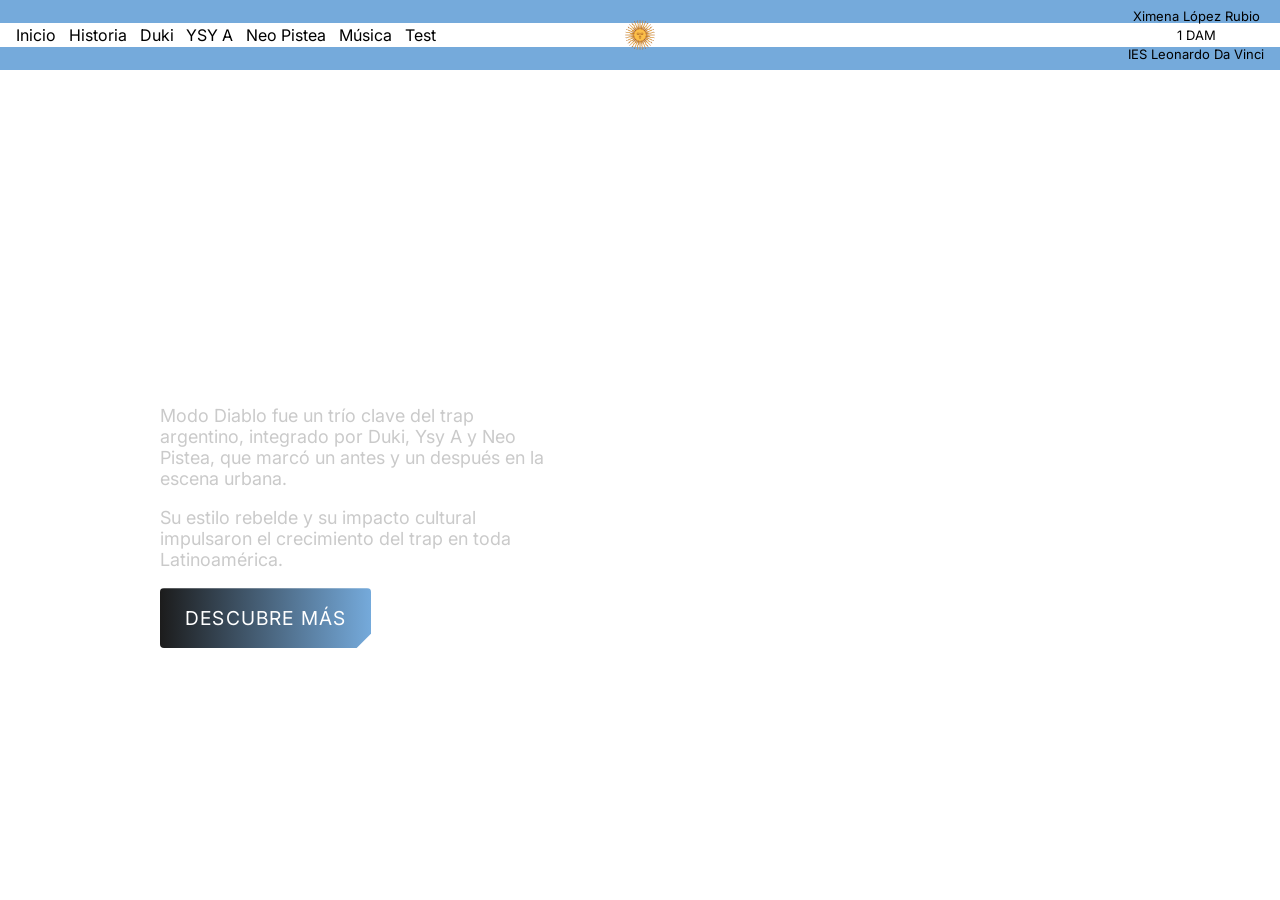
<file: index.html>
<!DOCTYPE html>
<html lang="en">

<head>
    <meta charset="UTF-8">
    <meta name="viewport" content="width=device-width, initial-scale=1.0">
    <title>Index</title>
    <link rel="stylesheet" href="css/style.css">
    <link rel="preconnect" href="https://fonts.googleapis.com">
    <link rel="preconnect" href="https://fonts.gstatic.com" crossorigin>
    <link href="https://fonts.googleapis.com/css2?family=Bebas+Neue&family=Inter:wght@300;400;600&display=swap" rel="stylesheet">
</head>

<body>
    <nav>
        <ul>
            <li><a href="index.html">Inicio</a></li>
            <li><a href="historia.html">Historia</a></li>
            <li><a href="duki.html">Duki</a></li>
            <li><a href="ysy_a.html">YSY A</a></li>
            <li><a href="neo_pistea.html">Neo Pistea</a></li>
            <li><a href="musica.html">Música</a></li>
            <li><a href="test.html">Test</a></li>
        </ul>

        <img src="img/sol_de_mayo.png" class="sol" alt="Sol de Mayo">

        <div class="info">
            <span>Ximena López Rubio</span>
            <span>1 DAM</span>
            <span>IES Leonardo Da Vinci</span>
        </div>
    </nav>

    <div id="hero">
        <div class="acciones">
            <h1>Modo Diablo 𝟚𝟜𝟟</h1>
            <p>Modo Diablo fue un trío clave del trap argentino, integrado por Duki, Ysy A y Neo Pistea, que marcó un
                antes y un después en la escena urbana.</p>
            <p>Su estilo rebelde y su impacto cultural impulsaron el crecimiento del trap en toda Latinoamérica.</p>
            <a href="historia.html"><span>Descubre más</span></a>
        </div>
    </div>
</body>

</html>
</file>
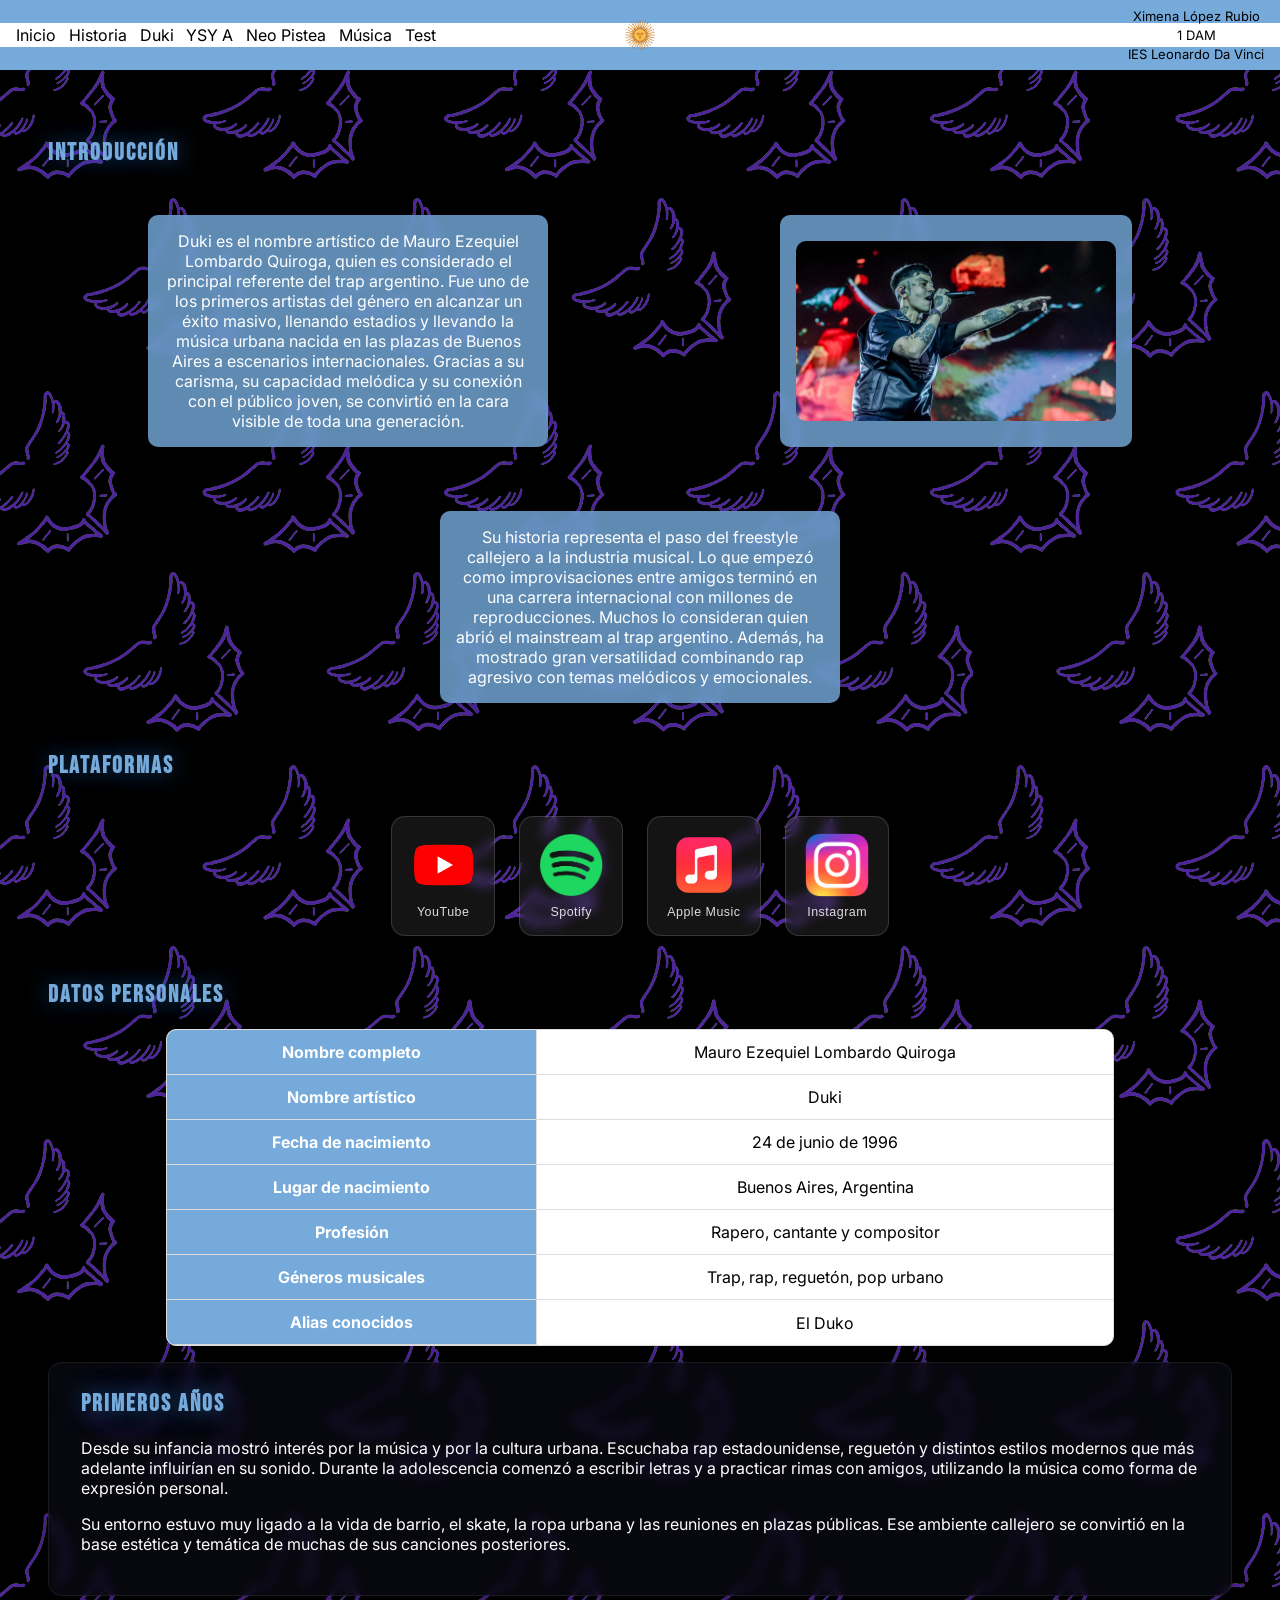
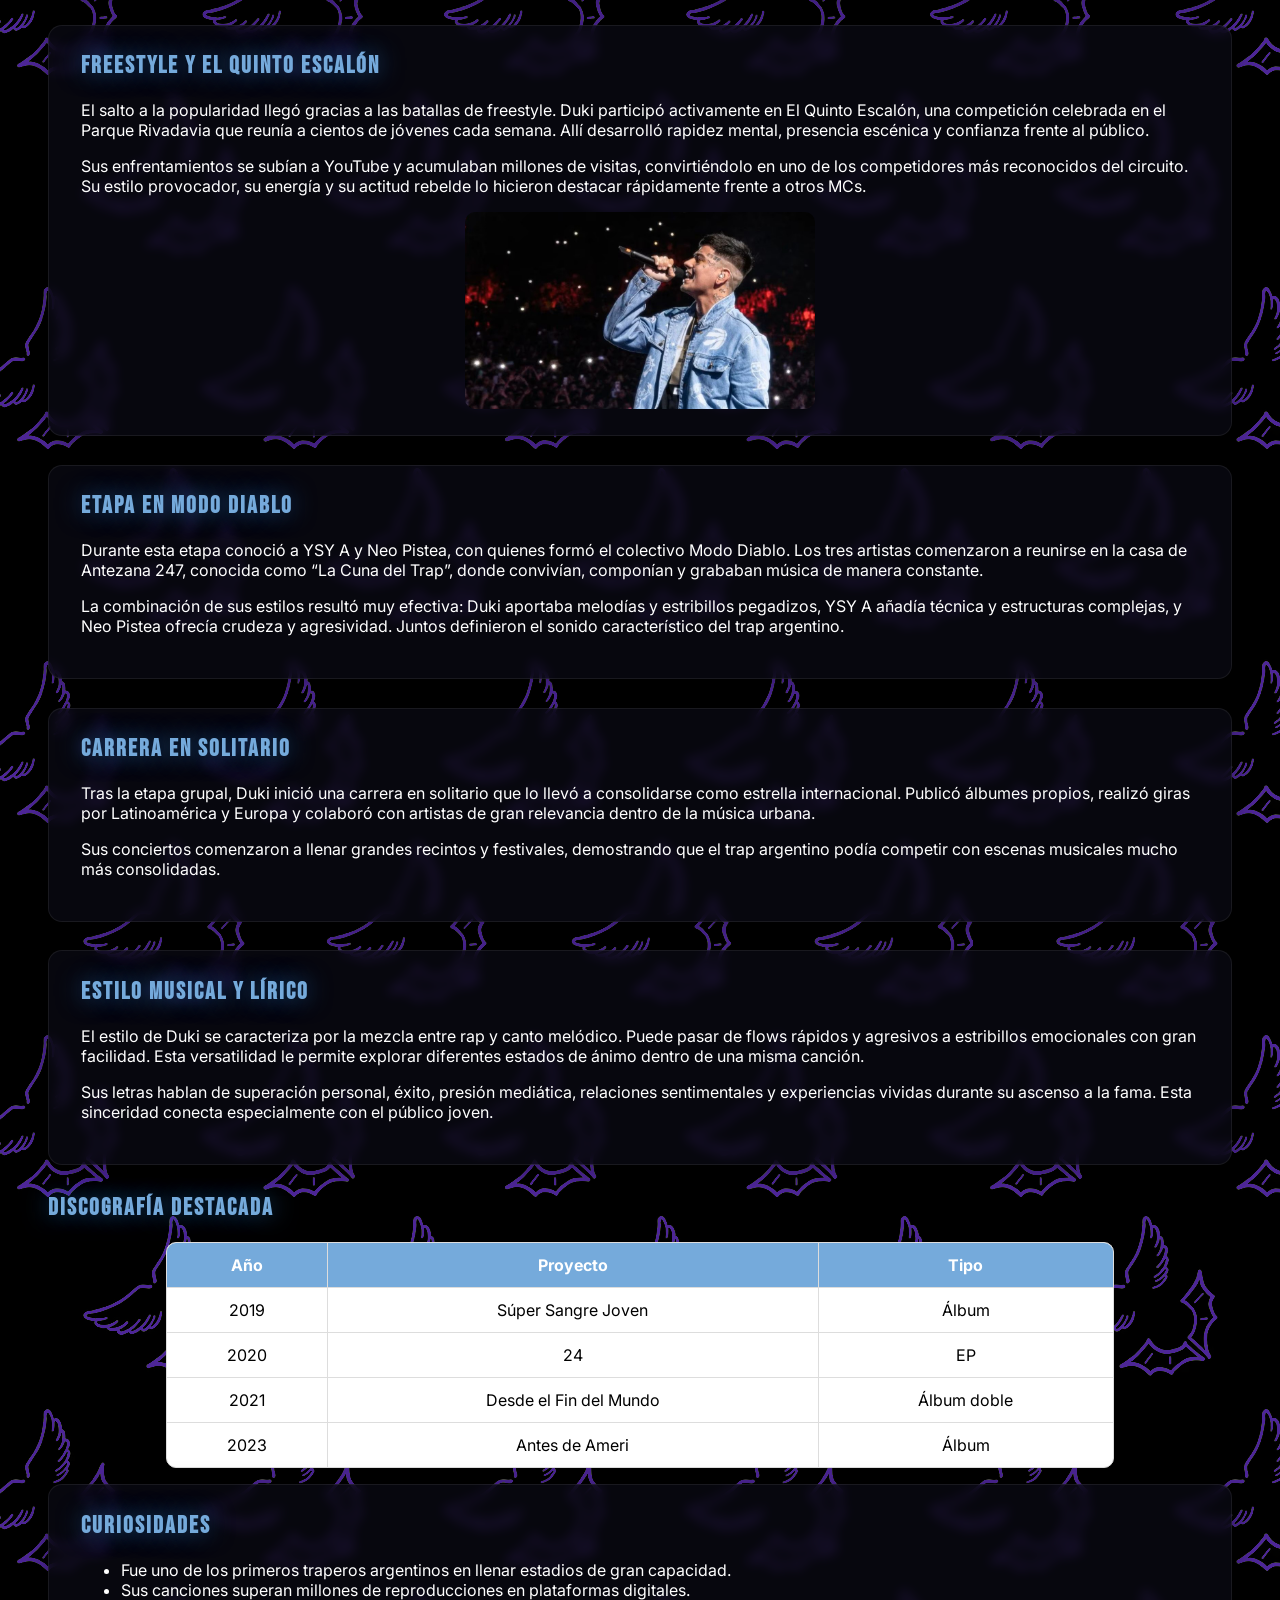
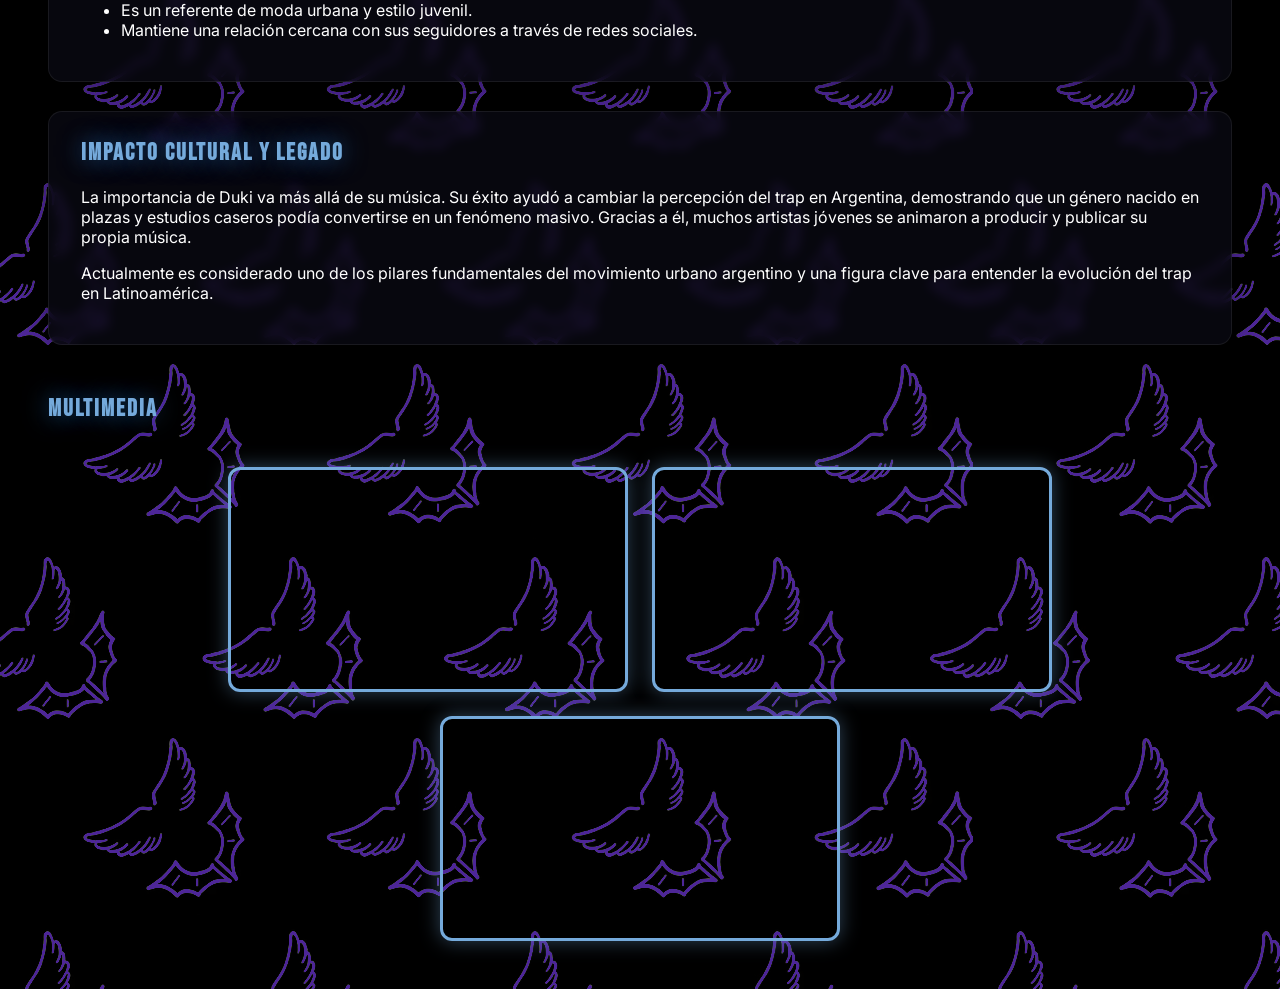
<file: duki.html>
<!DOCTYPE html>
<html lang="es">

<head>
    <meta charset="UTF-8">
    <title>Duki</title>
    <link rel="stylesheet" href="css/style.css">
    <script src="js/script_plataformas.js"></script>
    <link href="https://fonts.googleapis.com/css2?family=Bebas+Neue&family=Inter:wght@300;400;600&display=swap" rel="stylesheet">
</head>

<body class="duki">

    <nav>
        <ul>
            <li><a href="index.html">Inicio</a></li>
            <li><a href="historia.html">Historia</a></li>
            <li><a href="duki.html">Duki</a></li>
            <li><a href="ysy_a.html">YSY A</a></li>
            <li><a href="neo_pistea.html">Neo Pistea</a></li>
            <li><a href="musica.html">Música</a></li>
            <li><a href="test.html">Test</a></li>
        </ul>

        <img src="img/sol_de_mayo.png" class="sol" alt="Sol de Mayo">

        <div class="info">
            <span>Ximena López Rubio</span>
            <span>1 DAM</span>
            <span>IES Leonardo Da Vinci</span>
        </div>
    </nav>

    <div class="pagina">

        <h2>Introducción</h2>

        <section id="Intro">
            <div class="contenedor-bloques">
                <div class="bloque">
                    <p>Duki es el nombre artístico de Mauro Ezequiel Lombardo Quiroga, quien es considerado el principal
                        referente del trap argentino. Fue uno de los primeros artistas del género en alcanzar un éxito
                        masivo, llenando estadios y llevando la música urbana nacida en las plazas de Buenos Aires a
                        escenarios internacionales. Gracias a su carisma, su capacidad melódica y su conexión con el
                        público joven, se convirtió en la cara visible de toda una generación.</p>
                </div>
                <div class="bloque">
                    <img src="img/duki3.jpg" alt="Duki" class="duki3">
                </div>
                <div class="bloque">
                    <p>Su historia representa el paso del freestyle callejero a la industria musical. Lo que empezó como
                        improvisaciones entre amigos terminó en una carrera internacional con millones de
                        reproducciones. Muchos lo consideran quien abrió el mainstream al trap argentino. Además, ha
                        mostrado gran versatilidad combinando rap agresivo con temas melódicos y emocionales.</p>
                </div>
            </div>
        </section>

        <section class="plataformas-section">
            <h2>Plataformas</h2>
            <div class="plataformas-grid">
                <a href="https://www.youtube.com/channel/UCJUYcEdvnYFGajHBW0Nao3w" class="plat-link" target="_blank">
                    <div class="plat-card">
                        <img src="img/youtube.png" alt="YouTube Duki" width="70">
                        <span class="plat-nombre">YouTube</span>
                    </div>
                </a>
                <a href="https://open.spotify.com/intl-es/artist/1bAftSH8umNcGZ0uyV7LMg" class="plat-link"
                    target="_blank">
                    <div class="plat-card">
                        <img src="img/spotify.png" alt="Spotify Duki" width="70">
                        <span class="plat-nombre">Spotify</span>
                    </div>
                </a>
                <a href="https://music.apple.com/es/artist/duki/408527217" class="plat-link" target="_blank">
                    <div class="plat-card">
                        <img src="img/apple_music.png" alt="Apple Music Duki" width="70">
                        <span class="plat-nombre">Apple Music</span>
                    </div>
                </a>
                <a href="https://www.instagram.com/duki/" class="plat-link" target="_blank">
                    <div class="plat-card">
                        <img src="img/instagram.png" alt="Instagram Duki" width="70">
                        <span class="plat-nombre">Instagram</span>
                    </div>
                </a>
            </div>
        </section>


        <section>
            <h2>Datos personales</h2>
            <table>
                <tr>
                    <th>Nombre completo</th>
                    <td>Mauro Ezequiel Lombardo Quiroga</td>
                </tr>
                <tr>
                    <th>Nombre artístico</th>
                    <td>Duki</td>
                </tr>
                <tr>
                    <th>Fecha de nacimiento</th>
                    <td>24 de junio de 1996</td>
                </tr>
                <tr>
                    <th>Lugar de nacimiento</th>
                    <td>Buenos Aires, Argentina</td>
                </tr>
                <tr>
                    <th>Profesión</th>
                    <td>Rapero, cantante y compositor</td>
                </tr>
                <tr>
                    <th>Géneros musicales</th>
                    <td>Trap, rap, reguetón, pop urbano</td>
                </tr>
                <tr>
                    <th>Alias conocidos</th>
                    <td>El Duko</td>
                </tr>
            </table>
        </section>


        <div class="texto">
            <section>
                <h2>Primeros años</h2>

                <p>Desde su infancia mostró interés por la música y por la cultura urbana. Escuchaba rap estadounidense,
                    reguetón y distintos estilos modernos que más adelante influirían en su sonido. Durante la
                    adolescencia
                    comenzó a escribir letras y a practicar rimas con amigos, utilizando la música como forma de
                    expresión
                    personal.</p>

                <p>Su entorno estuvo muy ligado a la vida de barrio, el skate, la ropa urbana y las reuniones en plazas
                    públicas. Ese ambiente callejero se convirtió en la base estética y temática de muchas de sus
                    canciones
                    posteriores.</p>
            </section>
        </div>

        <div class="texto">
        <section>
            
                <h2>Freestyle y El Quinto Escalón</h2>

                <p>El salto a la popularidad llegó gracias a las batallas de freestyle. Duki participó activamente en El
                    Quinto
                    Escalón, una competición celebrada en el Parque Rivadavia que reunía a cientos de jóvenes cada
                    semana.
                    Allí
                    desarrolló rapidez mental, presencia escénica y confianza frente al público.</p>

                <p>Sus enfrentamientos se subían a YouTube y acumulaban millones de visitas, convirtiéndolo en uno de
                    los
                    competidores más reconocidos del circuito. Su estilo provocador, su energía y su actitud rebelde lo
                    hicieron
                    destacar rápidamente frente a otros MCs.</p>
            
            <img src="img/duki2.jpg" alt="Duki freestyle" width="350" style="display:block; margin: 0 auto; border-radius: 10px;">
        </section>
        </div>

        <div class="texto">
            <section>
                <h2>Etapa en Modo Diablo</h2>

                <p>Durante esta etapa conoció a YSY A y Neo Pistea, con quienes formó el colectivo Modo Diablo. Los tres
                    artistas comenzaron a reunirse en la casa de Antezana 247, conocida como “La Cuna del Trap”, donde
                    convivían, componían y grababan música de manera constante.</p>

                <p>La combinación de sus estilos resultó muy efectiva: Duki aportaba melodías y estribillos pegadizos,
                    YSY A
                    añadía técnica y estructuras complejas, y Neo Pistea ofrecía crudeza y agresividad. Juntos
                    definieron el
                    sonido característico del trap argentino.</p>

            </section>
        </div>

        <div class="texto">
            <section>
                <h2>Carrera en solitario</h2>

                <p>Tras la etapa grupal, Duki inició una carrera en solitario que lo llevó a consolidarse como estrella
                    internacional. Publicó álbumes propios, realizó giras por Latinoamérica y Europa y colaboró con
                    artistas
                    de
                    gran relevancia dentro de la música urbana.</p>

                <p>Sus conciertos comenzaron a llenar grandes recintos y festivales, demostrando que el trap argentino
                    podía
                    competir con escenas musicales mucho más consolidadas.</p>
            </section>
        </div>

        <div class="texto">
            <section>
                <h2>Estilo musical y lírico</h2>

                <p>El estilo de Duki se caracteriza por la mezcla entre rap y canto melódico. Puede pasar de flows
                    rápidos y
                    agresivos a estribillos emocionales con gran facilidad. Esta versatilidad le permite explorar
                    diferentes
                    estados de ánimo dentro de una misma canción.</p>

                <p>Sus letras hablan de superación personal, éxito, presión mediática, relaciones sentimentales y
                    experiencias
                    vividas durante su ascenso a la fama. Esta sinceridad conecta especialmente con el público joven.
                </p>
            </section>
        </div>

        <section>
            <h2>Discografía destacada</h2>

            <table>
                <tr>
                    <th>Año</th>
                    <th>Proyecto</th>
                    <th>Tipo</th>
                </tr>
                <tr>
                    <td>2019</td>
                    <td>Súper Sangre Joven</td>
                    <td>Álbum</td>
                </tr>
                <tr>
                    <td>2020</td>
                    <td>24</td>
                    <td>EP</td>
                </tr>
                <tr>
                    <td>2021</td>
                    <td>Desde el Fin del Mundo</td>
                    <td>Álbum doble</td>
                </tr>
                <tr>
                    <td>2023</td>
                    <td>Antes de Ameri</td>
                    <td>Álbum</td>
                </tr>
            </table>
        </section>

        <div class="texto">
            <section>
                <h2>Curiosidades</h2>

                <ul>
                    <li>Fue uno de los primeros traperos argentinos en llenar estadios de gran capacidad.</li>
                    <li>Sus canciones superan millones de reproducciones en plataformas digitales.</li>
                    <li>Es un referente de moda urbana y estilo juvenil.</li>
                    <li>Mantiene una relación cercana con sus seguidores a través de redes sociales.</li>
                </ul>
            </section>
        </div>

        <div class="texto">
            <section>
                <h2>Impacto cultural y legado</h2>

                <p>La importancia de Duki va más allá de su música. Su éxito ayudó a cambiar la percepción del trap en
                    Argentina, demostrando que un género nacido en plazas y estudios caseros podía convertirse en un
                    fenómeno
                    masivo. Gracias a él, muchos artistas jóvenes se animaron a producir y publicar su propia música.
                </p>

                <p>Actualmente es considerado uno de los pilares fundamentales del movimiento urbano argentino y una
                    figura
                    clave para entender la evolución del trap en Latinoamérica.</p>
            </section>
        </div>

        <section class="multimedia">
            <h2>Multimedia</h2>

            <iframe width="400" height="225" src="https://www.youtube.com/embed/S9fgap15R8E?si=u0qYCoyxJ1UmXZcj"
                title="YouTube video player" frameborder="0"
                allow="accelerometer; autoplay; clipboard-write; encrypted-media; gyroscope; picture-in-picture; web-share"
                referrerpolicy="strict-origin-when-cross-origin" allowfullscreen></iframe>

            <iframe width="400" height="225" src="https://www.youtube.com/embed/zaBXMalwzNE?si=9ZWHC2HfgIq-RLWK"
                title="YouTube video player" frameborder="0"
                allow="accelerometer; autoplay; clipboard-write; encrypted-media; gyroscope; picture-in-picture; web-share"
                referrerpolicy="strict-origin-when-cross-origin" allowfullscreen></iframe>

            <iframe width="400" height="225" src="https://www.youtube.com/embed/Pc7MgRYjLxU?si=jswtFsVF1XVpUIE3"
                title="YouTube video player" frameborder="0"
                allow="accelerometer; autoplay; clipboard-write; encrypted-media; gyroscope; picture-in-picture; web-share"
                referrerpolicy="strict-origin-when-cross-origin" allowfullscreen></iframe>
        </section>
    </div>

    
</body>

</html>
</file>
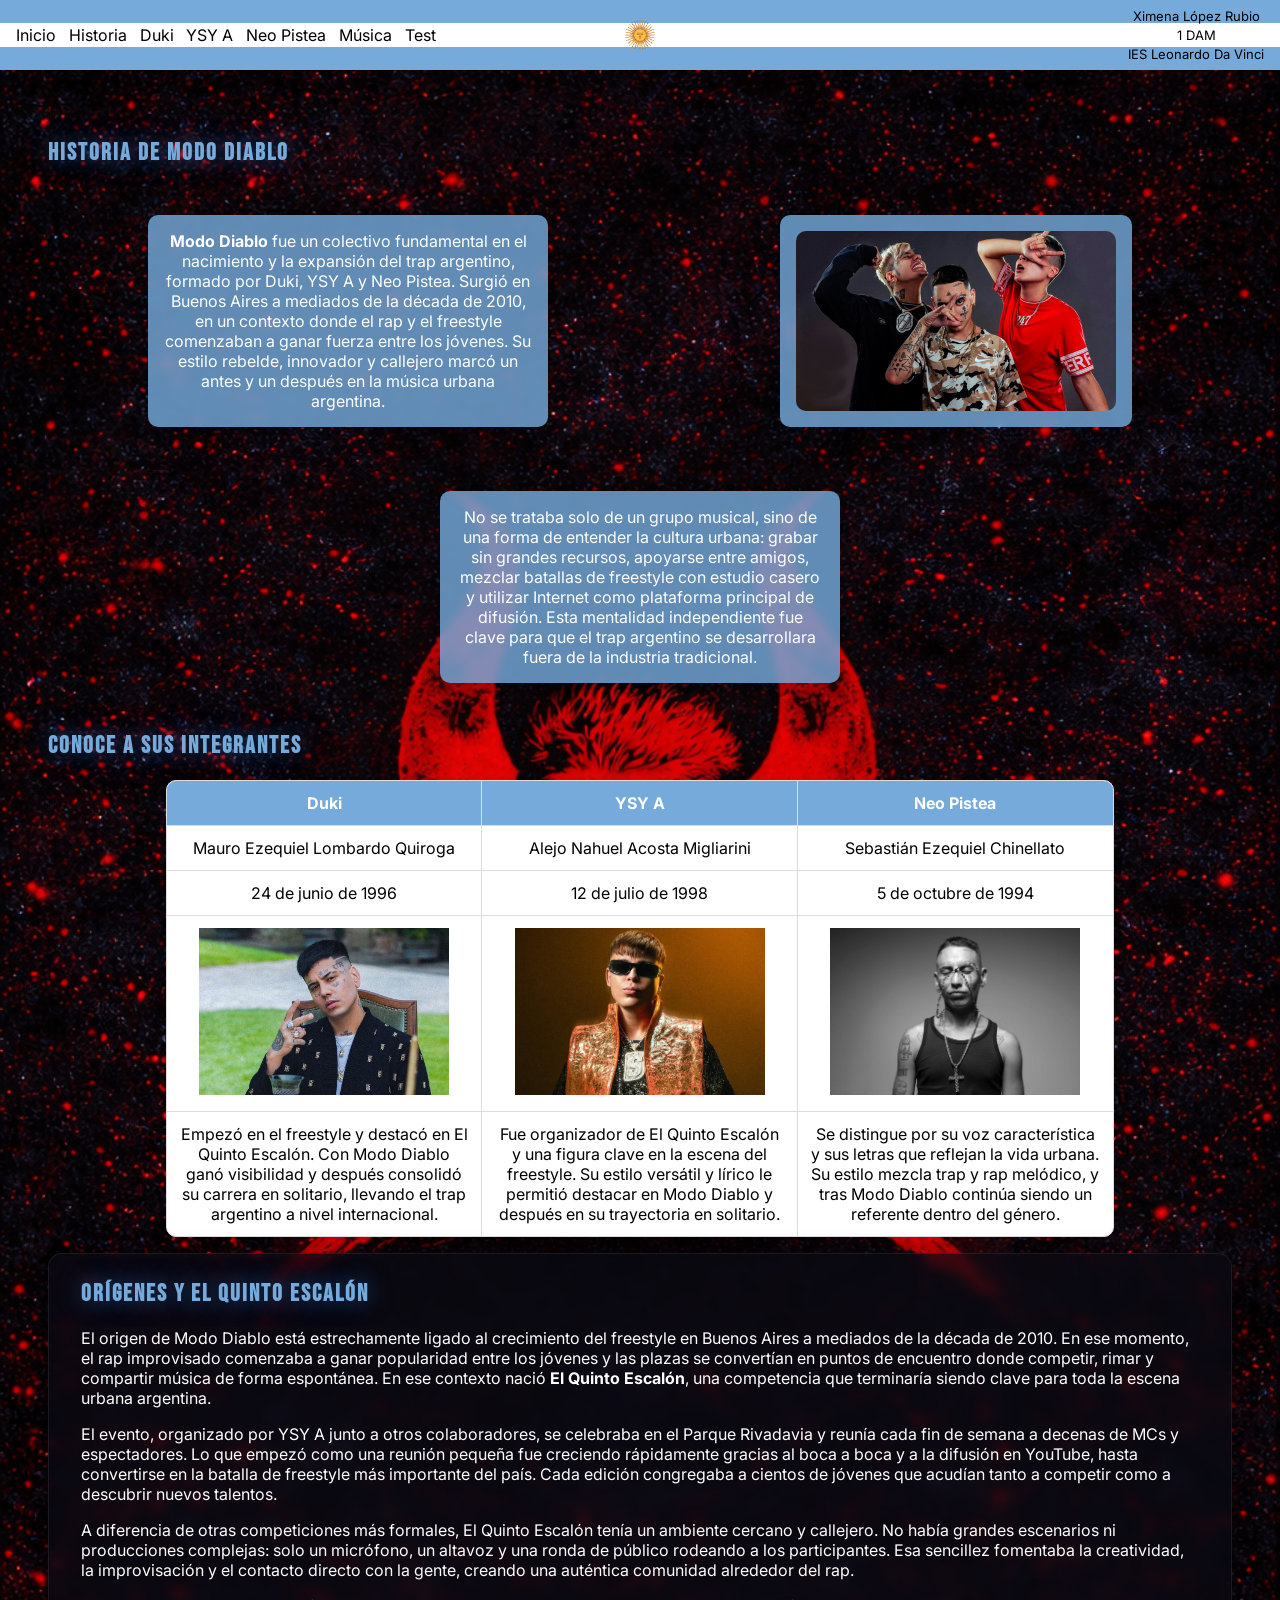
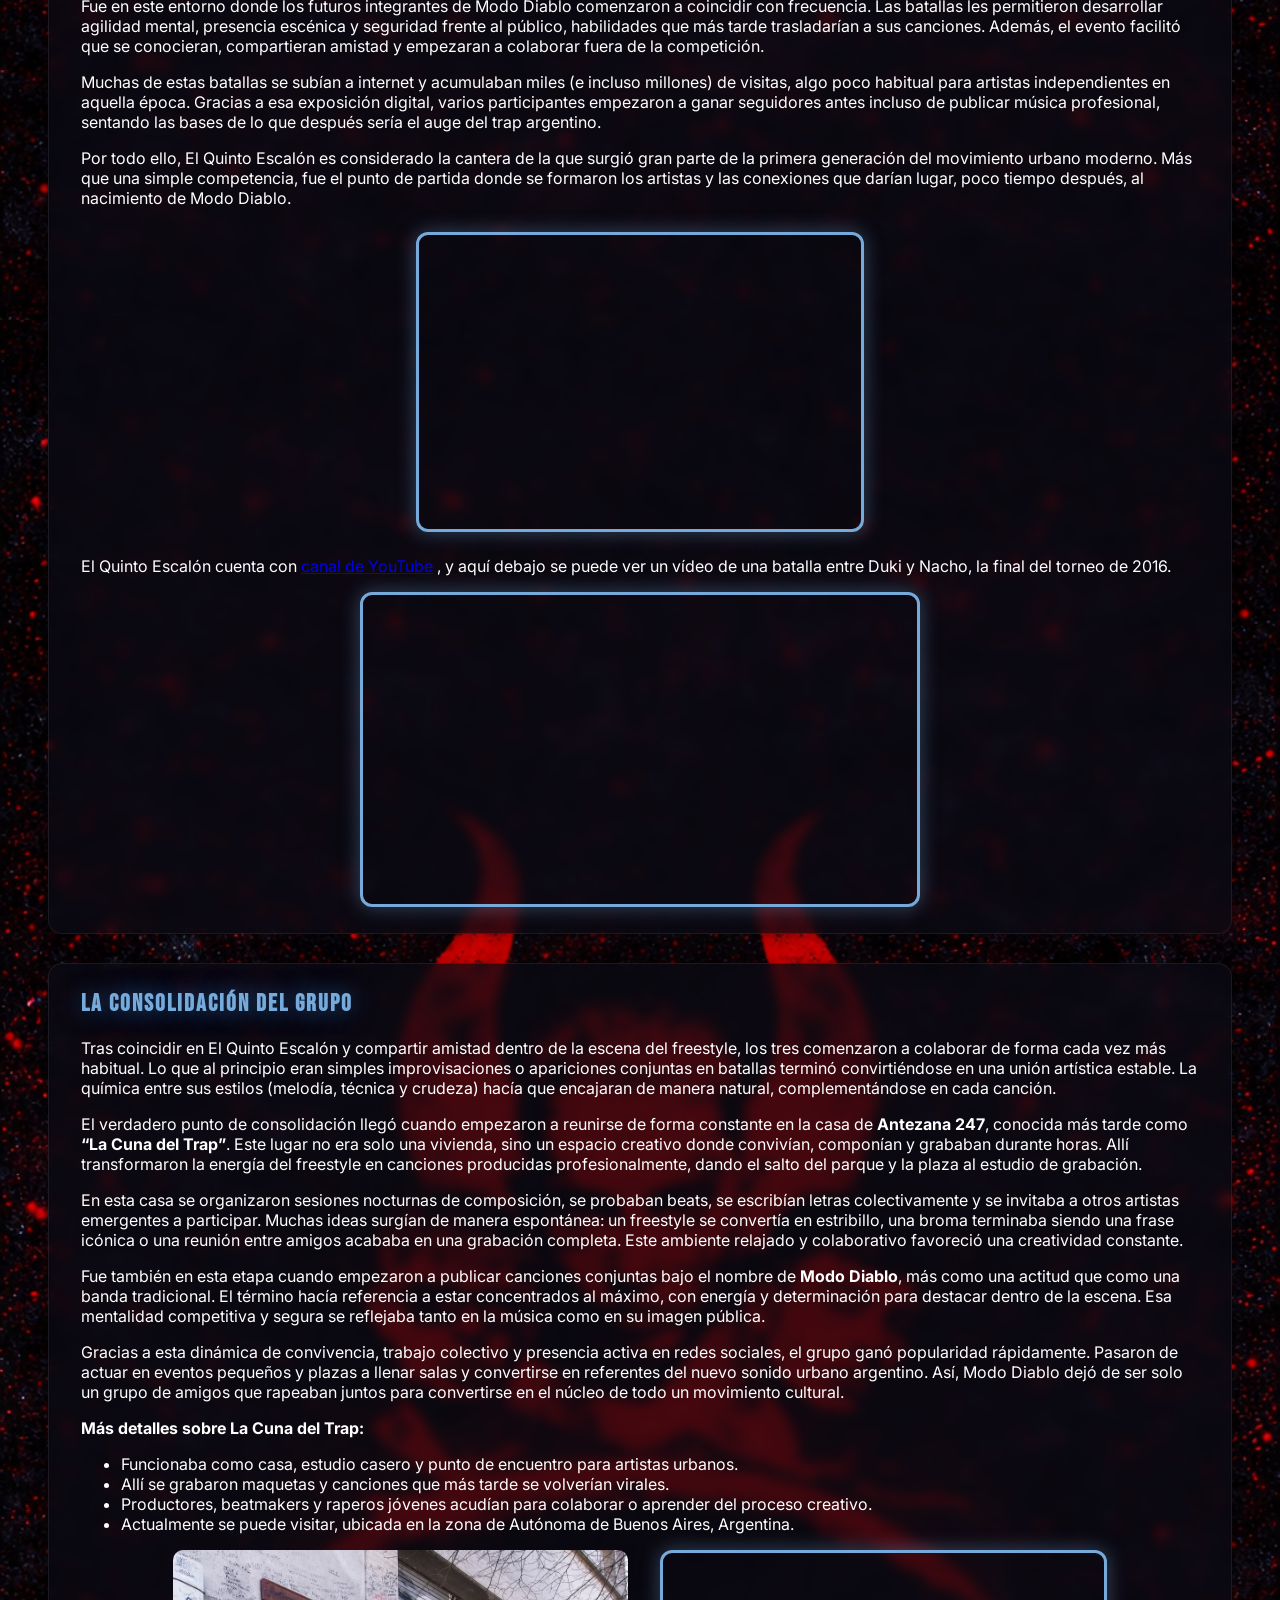
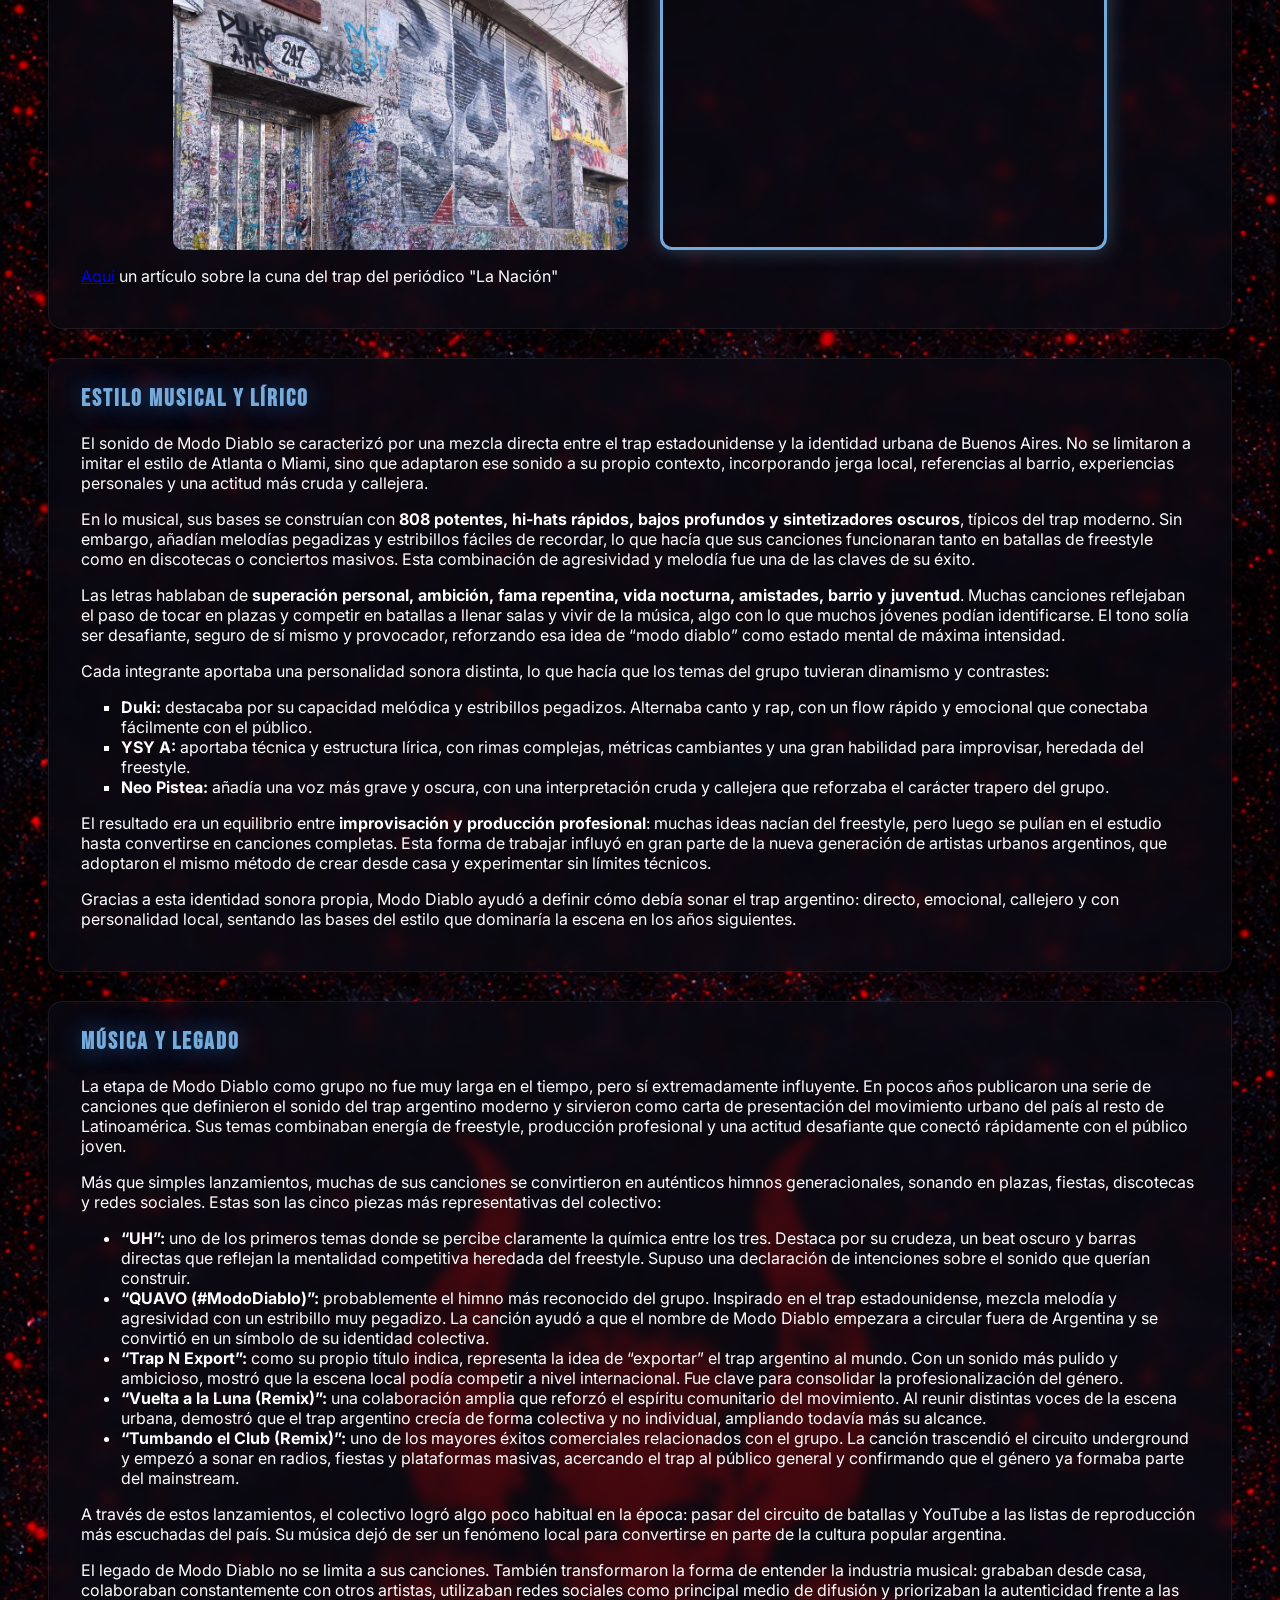
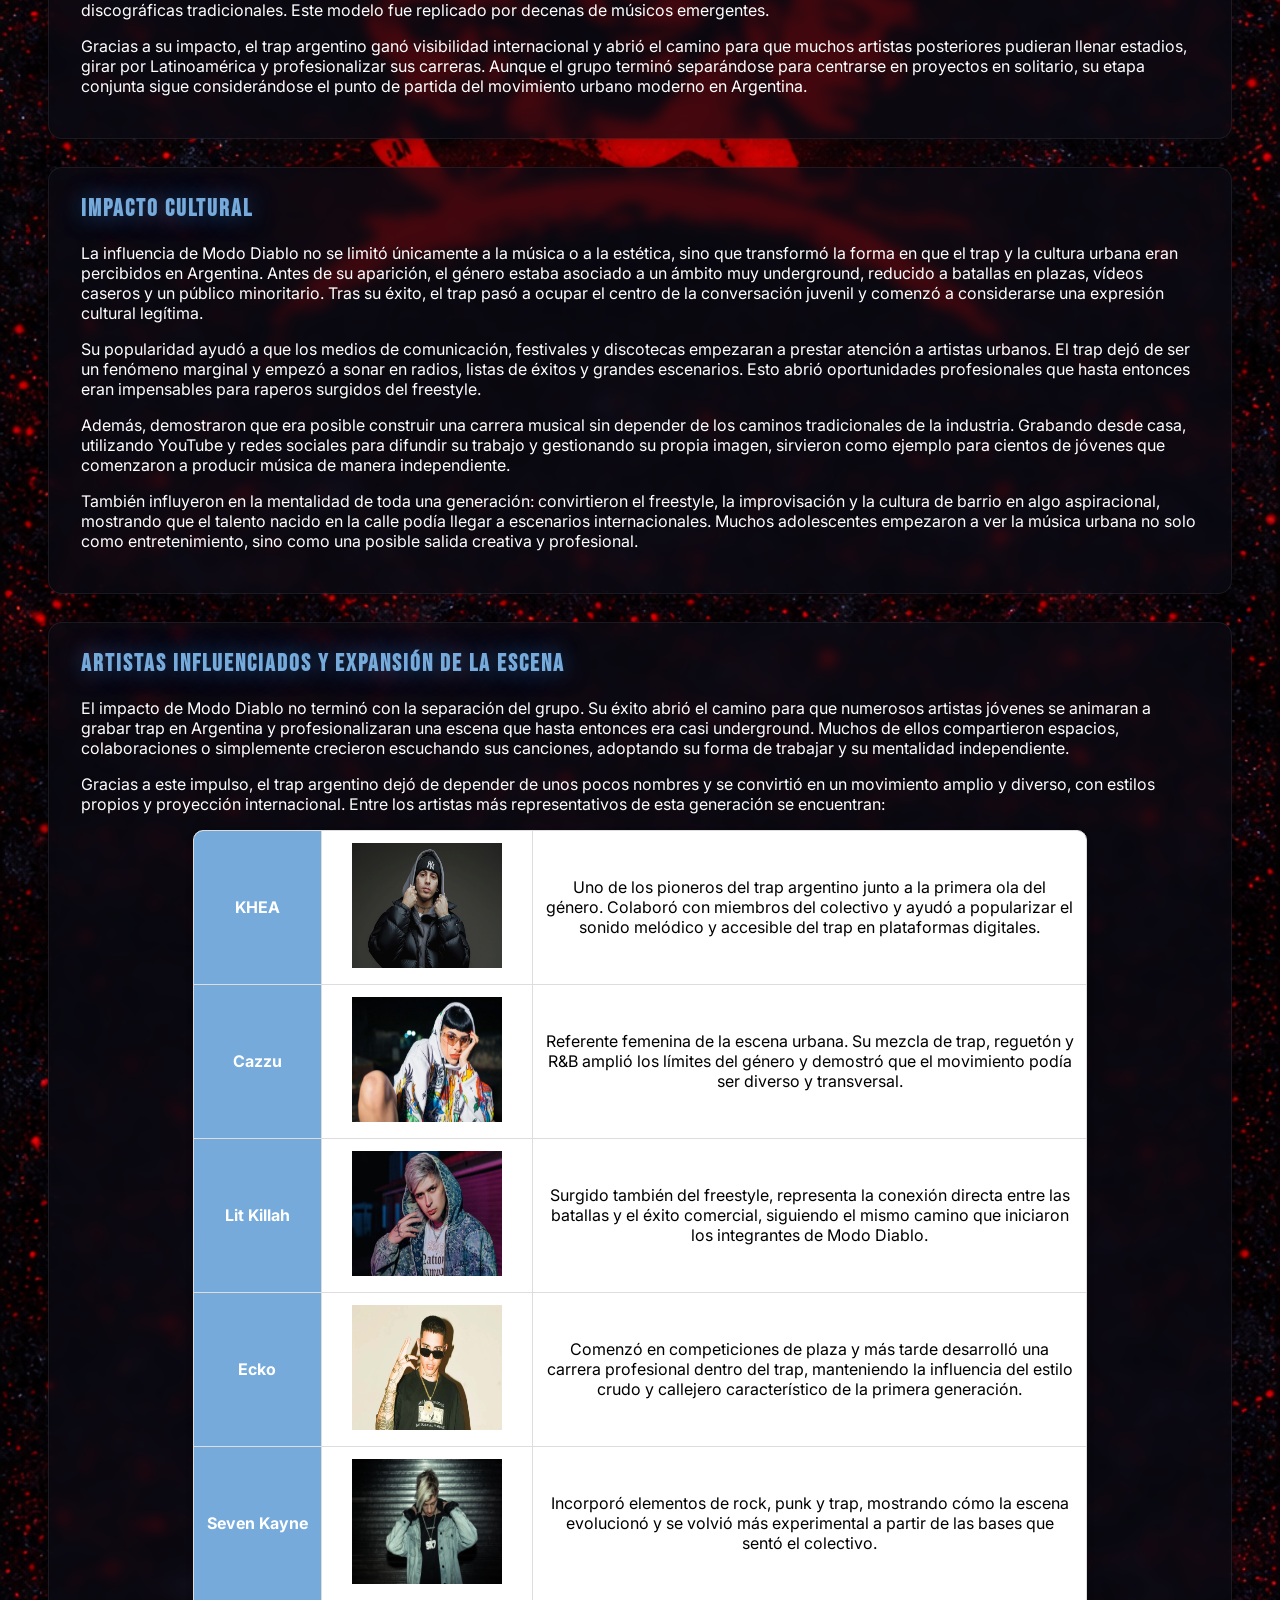
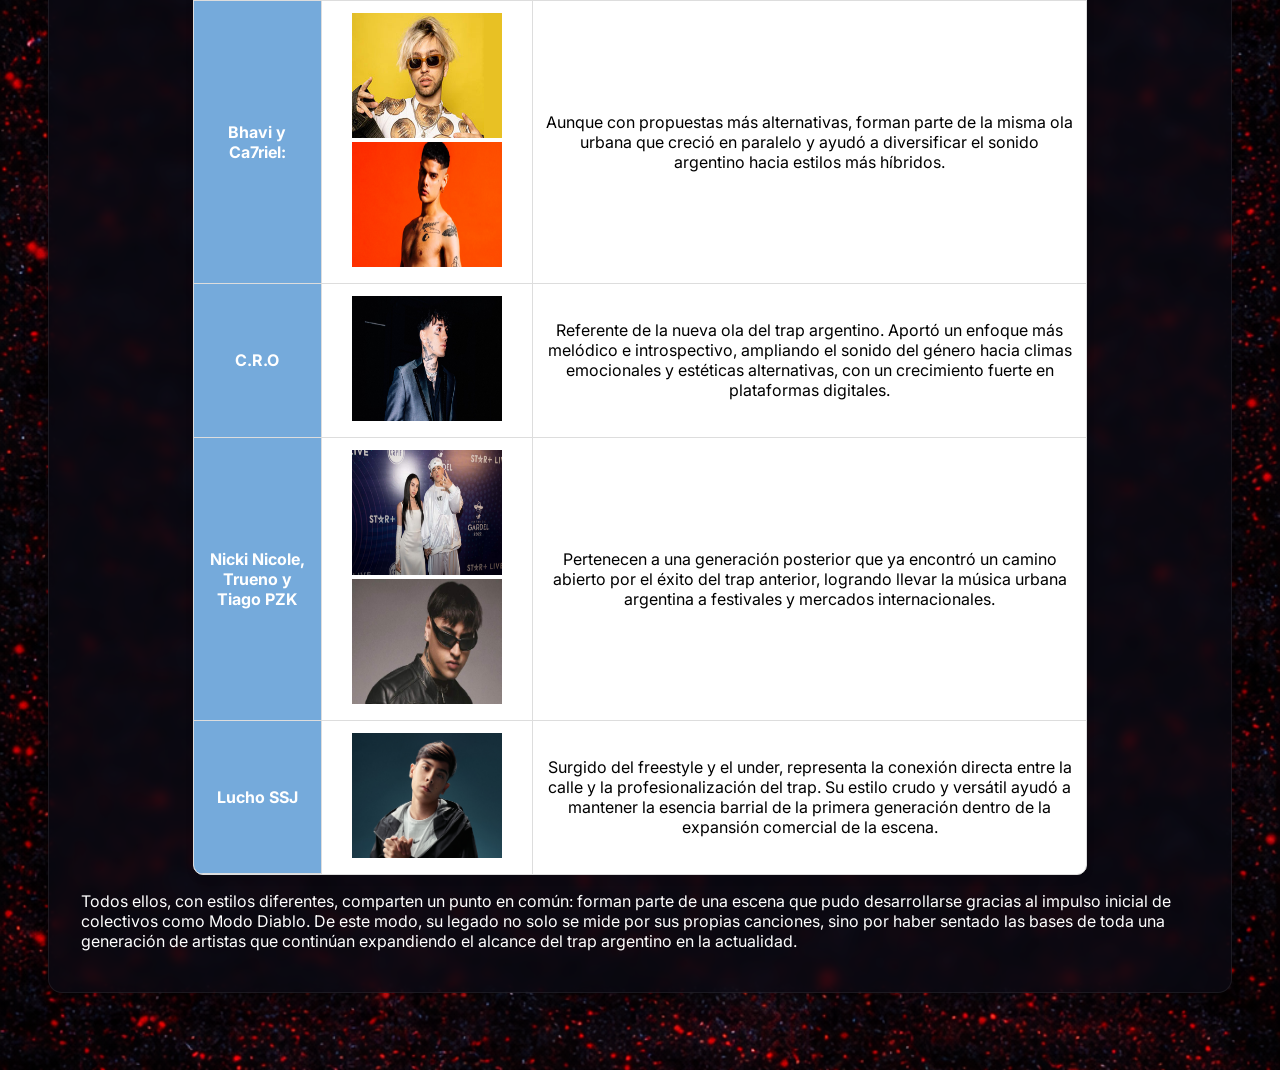
<file: historia.html>
<!DOCTYPE html>
<html lang="es">

<head>
    <meta charset="UTF-8">
    <meta name="viewport" content="width=device-width, initial-scale=1.0">
    <title>Historia</title>
    <link rel="stylesheet" href="css/style.css">
    <link href="https://fonts.googleapis.com/css2?family=Bebas+Neue&family=Inter:wght@300;400;600&display=swap" rel="stylesheet">
</head>

<body class="historia">

    <nav>
        <ul>
            <li><a href="index.html">Inicio</a></li>
            <li><a href="historia.html">Historia</a></li>
            <li><a href="duki.html">Duki</a></li>
            <li><a href="ysy_a.html">YSY A</a></li>
            <li><a href="neo_pistea.html">Neo Pistea</a></li>
            <li><a href="musica.html">Música</a></li>
            <li><a href="test.html">Test</a></li>
        </ul>

        <img src="img/sol_de_mayo.png" class="sol" alt="Sol de Mayo">

        <div class="info">
            <span>Ximena López Rubio</span>
            <span>1 DAM</span>
            <span>IES Leonardo Da Vinci</span>
        </div>
    </nav>

    <div class="pagina">

        <section id="Intro">
            <h2>Historia de Modo Diablo</h2>
            <div class="contenedor-bloques">
                <div class="bloque">
                    <p><b>Modo Diablo</b> fue un colectivo fundamental en el nacimiento y la expansión del trap
                        argentino, formado por Duki, YSY A y Neo Pistea. Surgió en Buenos Aires a mediados de la década
                        de 2010, en un contexto donde el rap y el freestyle comenzaban a ganar fuerza entre los jóvenes.
                        Su estilo rebelde, innovador y callejero marcó un antes y un después en la música urbana
                        argentina.</p>
                </div>
                <div class="bloque">
                    <img src="img/modoDiablo2.jpg" alt="cuna" title="Modo Diablo" class="modoDiablo2" />
                </div>
                <div class="bloque">
                    <p>No se trataba solo de un grupo musical, sino de una forma de entender la cultura urbana: grabar
                        sin grandes recursos, apoyarse entre amigos, mezclar batallas de freestyle con estudio casero y
                        utilizar Internet como plataforma principal de difusión. Esta mentalidad independiente fue clave
                        para que el trap argentino se desarrollara fuera de la industria tradicional.</p>
                </div>
            </div>

        </section>

        <section id="Integrantes">
            <h2>Conoce a sus integrantes</h3>

                <table>
                    <thead>
                        <tr>
                            <th>Duki</th>
                            <th>YSY A</th>
                            <th>Neo Pistea</th>
                        </tr>
                    </thead>

                    <tbody>
                        <tr>
                            <td>Mauro Ezequiel Lombardo Quiroga</td>
                            <td>Alejo Nahuel Acosta Migliarini</td>
                            <td>Sebastián Ezequiel Chinellato</td>
                        </tr>

                        <tr>
                            <td>24 de junio de 1996</td>
                            <td>12 de julio de 1998</td>
                            <td>5 de octubre de 1994</td>
                        </tr>

                        <tr>
                            <td><img src="img/duki1.jpg" alt="duki" width="250px" /></td>
                            <td><img src="img/ysya1.jpg" alt="ysy a" width="250px" /></td>
                            <td><img src="img/neopistea1.jpg" alt="neo pistea" width="250px" /></td>
                        </tr>

                        <tr>
                            <td>Empezó en el freestyle y destacó en El Quinto Escalón. Con Modo Diablo ganó visibilidad
                                y
                                después consolidó su carrera en solitario, llevando el trap argentino a nivel
                                internacional.
                            </td>
                            <td>Fue organizador de El Quinto Escalón y una figura clave en la escena del freestyle. Su
                                estilo
                                versátil y lírico le permitió destacar en Modo Diablo y después en su trayectoria en
                                solitario.
                            </td>
                            <td>Se distingue por su voz característica y sus letras que reflejan la vida urbana. Su
                                estilo
                                mezcla trap y rap melódico, y tras Modo Diablo continúa siendo un referente dentro del
                                género.
                            </td>
                        </tr>
                    </tbody>
                </table>
        </section>

        <div class="texto">
            <section id="Origenes">
                <h2>Orígenes y el Quinto Escalón</h2>

                <p>
                    El origen de Modo Diablo está estrechamente ligado al crecimiento del freestyle en Buenos Aires a
                    mediados
                    de la década de 2010. En ese momento, el rap improvisado comenzaba a ganar popularidad entre los
                    jóvenes
                    y
                    las plazas se convertían en puntos de encuentro donde competir, rimar y compartir música de forma
                    espontánea. En ese contexto nació <b>El Quinto Escalón</b>, una competencia que terminaría siendo
                    clave
                    para
                    toda la escena urbana argentina.
                </p>

                <p>
                    El evento, organizado por YSY A junto a otros colaboradores, se celebraba en el Parque Rivadavia y
                    reunía
                    cada
                    fin de semana a decenas de MCs y espectadores. Lo que empezó como una reunión pequeña fue creciendo
                    rápidamente
                    gracias al boca a boca y a la difusión en YouTube, hasta convertirse en la batalla de freestyle más
                    importante
                    del país. Cada edición congregaba a cientos de jóvenes que acudían tanto a competir como a descubrir
                    nuevos
                    talentos.
                </p>

                <p>
                    A diferencia de otras competiciones más formales, El Quinto Escalón tenía un ambiente cercano y
                    callejero.
                    No había grandes escenarios ni producciones complejas: solo un micrófono, un altavoz y una ronda de
                    público
                    rodeando a los participantes. Esa sencillez fomentaba la creatividad, la improvisación y el contacto
                    directo
                    con la gente, creando una auténtica comunidad alrededor del rap.
                </p>

                <p>
                    Fue en este entorno donde los futuros integrantes de Modo Diablo comenzaron a coincidir con
                    frecuencia.
                    Las
                    batallas les permitieron desarrollar agilidad mental, presencia escénica y seguridad frente al
                    público,
                    habilidades que más tarde trasladarían a sus canciones. Además, el evento facilitó que se
                    conocieran,
                    compartieran amistad y empezaran a colaborar fuera de la competición.
                </p>

                <p>
                    Muchas de estas batallas se subían a internet y acumulaban miles (e incluso millones) de visitas,
                    algo
                    poco
                    habitual para artistas independientes en aquella época. Gracias a esa exposición digital, varios
                    participantes
                    empezaron a ganar seguidores antes incluso de publicar música profesional, sentando las bases de lo
                    que
                    después
                    sería el auge del trap argentino.
                </p>

                <p>
                    Por todo ello, El Quinto Escalón es considerado la cantera de la que surgió gran parte de la primera
                    generación del movimiento urbano moderno. Más que una simple competencia, fue el punto de partida
                    donde
                    se
                    formaron los
                    artistas y las conexiones que darían lugar, poco tiempo después, al nacimiento de Modo Diablo.
                </p>

                <iframe
                    src="https://www.google.com/maps/embed?pb=!1m18!1m12!1m3!1d3283.465605008369!2d-58.43439972444663!3d-34.61767237294938!2m3!1f0!2f0!3f0!3m2!1i1024!2i768!4f13.1!3m3!1m2!1s0x95bccb0048a5cd93%3A0xa1f3cef021e1115f!2sEl%20Quinto%20Escal%C3%B3n!5e0!3m2!1ses!2ses!4v1770286029463!5m2!1ses!2ses"
                    allowfullscreen="" loading="lazy" referrerpolicy="no-referrer-when-downgrade"></iframe>

                <p>
                    El Quinto Escalón cuenta con <a href="https://www.youtube.com/@elquintoescalon">canal de YouTube</a>
                    , y
                    aquí debajo se puede ver un vídeo de una batalla entre Duki y Nacho, la final del torneo de 2016.
                </p>
                <iframe style="display:block; margin: 0 auto;" width="560" height="315"
                    src="https://www.youtube.com/embed/8E_pLhj2at0?si=EvkzI6l1HyFB7z67" title="YouTube video player"
                    frameborder="0"
                    allow="accelerometer; autoplay; clipboard-write; encrypted-media; gyroscope; picture-in-picture; web-share"
                    referrerpolicy="strict-origin-when-cross-origin" allowfullscreen></iframe>

            </section>
        </div>

        <div class="texto">
            <section id="Consolidacion">
                <h2>La consolidación del grupo</h2>

                <p>
                    Tras coincidir en El Quinto Escalón y compartir amistad dentro de la escena del freestyle, los tres
                    comenzaron a
                    colaborar de forma cada vez más habitual. Lo que al principio eran simples improvisaciones o
                    apariciones
                    conjuntas en batallas terminó convirtiéndose en una unión artística estable. La química entre sus
                    estilos
                    (melodía, técnica y crudeza) hacía que encajaran de manera natural, complementándose en cada
                    canción.
                </p>

                <p>
                    El verdadero punto de consolidación llegó cuando empezaron a reunirse de forma constante en la casa
                    de
                    <b>Antezana 247</b>, conocida más tarde como <b>“La Cuna del Trap”</b>. Este lugar no era solo una
                    vivienda,
                    sino un espacio creativo donde convivían, componían y grababan durante horas. Allí transformaron la
                    energía
                    del freestyle en canciones producidas profesionalmente, dando el salto del parque y la plaza al
                    estudio
                    de
                    grabación.
                </p>

                <p>
                    En esta casa se organizaron sesiones nocturnas de composición, se probaban beats, se escribían
                    letras
                    colectivamente y se invitaba a otros artistas emergentes a participar. Muchas ideas surgían de
                    manera
                    espontánea: un freestyle se convertía en estribillo, una broma terminaba siendo una frase icónica o
                    una
                    reunión entre amigos acababa en una grabación completa. Este ambiente relajado y colaborativo
                    favoreció
                    una
                    creatividad constante.
                </p>

                <p>
                    Fue también en esta etapa cuando empezaron a publicar canciones conjuntas bajo el nombre de <b>Modo
                        Diablo</b>,
                    más como una actitud que como una banda tradicional. El término hacía referencia a estar
                    concentrados al
                    máximo,
                    con energía y determinación para destacar dentro de la escena. Esa mentalidad competitiva y segura
                    se
                    reflejaba
                    tanto en la música como en su imagen pública.
                </p>

                <p>
                    Gracias a esta dinámica de convivencia, trabajo colectivo y presencia activa en redes sociales, el
                    grupo
                    ganó
                    popularidad rápidamente. Pasaron de actuar en eventos pequeños y plazas a llenar salas y convertirse
                    en
                    referentes del nuevo sonido urbano argentino. Así, Modo Diablo dejó de ser solo un grupo de amigos
                    que
                    rapeaban
                    juntos para convertirse en el núcleo de todo un movimiento cultural.
                </p>

                <p><b>Más detalles sobre La Cuna del Trap:</b></p>

                <ul>
                    <li>Funcionaba como casa, estudio casero y punto de encuentro para artistas urbanos.</li>
                    <li>Allí se grabaron maquetas y canciones que más tarde se volverían virales.</li>
                    <li>Productores, beatmakers y raperos jóvenes acudían para colaborar o aprender del proceso
                        creativo.
                    </li>
                    <li>Actualmente se puede visitar, ubicada en la zona de Autónoma de Buenos Aires, Argentina.</li>
                </ul>

                <div class="flex-mapa"
                    style="display:flex; justify-content:center; align-items:center; gap:2rem; flex-wrap:wrap;">
                    <img src="img/cunaDelTrap.jpeg" alt="cuna" title="Duki Inicio" height="300"
                        style="border-radius:10px;" />
                    <iframe
                        src="https://www.google.com/maps/embed?pb=!1m18!1m12!1m3!1d3283.991059999935!2d-58.446809924447216!3d-34.604387572954096!2m3!1f0!2f0!3f0!3m2!1i1024!2i768!4f13.1!3m3!1m2!1s0x95bccb0004385ad5%3A0x74c65e068ebb5c02!2sLa%20Mansi%C3%B3n!5e0!3m2!1ses!2ses!4v1770202809865!5m2!1ses!2ses"
                        width="300" height="300" allowfullscreen="" loading="lazy"
                        referrerpolicy="no-referrer-when-downgrade"></iframe>
                </div>
                <p><a
                        href="https://www.lanacion.com.ar/sociedad/la-casa-de-caballito-en-la-que-nacio-el-movimiento-que-hoy-ocupa-el-centro-de-la-escena-musical-y-se-nid29012023/">Aquí</a>
                    un artículo sobre la cuna del trap del periódico "La Nación"</p>

            </section>
        </div>

        <div class="texto">
            <section id="Estilo">
                <h2>Estilo musical y lírico</h2>

                <p>
                    El sonido de Modo Diablo se caracterizó por una mezcla directa entre el trap estadounidense y la
                    identidad
                    urbana de Buenos Aires. No se limitaron a imitar el estilo de Atlanta o Miami, sino que adaptaron
                    ese
                    sonido
                    a
                    su propio contexto, incorporando jerga local, referencias al barrio, experiencias personales y una
                    actitud
                    más
                    cruda y callejera.
                </p>

                <p>
                    En lo musical, sus bases se construían con <b>808 potentes, hi-hats rápidos, bajos profundos y
                        sintetizadores
                        oscuros</b>, típicos del trap moderno. Sin embargo, añadían melodías pegadizas y estribillos
                    fáciles
                    de
                    recordar, lo que hacía que sus canciones funcionaran tanto en batallas de freestyle como en
                    discotecas o
                    conciertos masivos. Esta combinación de agresividad y melodía fue una de las claves de su éxito.
                </p>

                <p>
                    Las letras hablaban de <b>superación personal, ambición, fama repentina, vida nocturna, amistades,
                        barrio y
                        juventud</b>. Muchas canciones reflejaban el paso de tocar en plazas y competir en batallas a
                    llenar
                    salas y
                    vivir de la música, algo con lo que muchos jóvenes podían identificarse. El tono solía ser
                    desafiante,
                    seguro de
                    sí mismo y provocador, reforzando esa idea de “modo diablo” como estado mental de máxima intensidad.
                </p>

                <p>
                    Cada integrante aportaba una personalidad sonora distinta, lo que hacía que los temas del grupo
                    tuvieran
                    dinamismo y contrastes:
                </p>

                <ul type="square">
                    <li><b>Duki:</b> destacaba por su capacidad melódica y estribillos pegadizos. Alternaba canto y rap,
                        con
                        un
                        flow
                        rápido y emocional que conectaba fácilmente con el público.</li>
                    <li><b>YSY A:</b> aportaba técnica y estructura lírica, con rimas complejas, métricas cambiantes y
                        una
                        gran
                        habilidad para improvisar, heredada del freestyle.</li>
                    <li><b>Neo Pistea:</b> añadía una voz más grave y oscura, con una interpretación cruda y callejera
                        que
                        reforzaba
                        el carácter trapero del grupo.</li>
                </ul>

                <p>
                    El resultado era un equilibrio entre <b>improvisación y producción profesional</b>: muchas ideas
                    nacían
                    del freestyle, pero luego se pulían en el estudio hasta convertirse en canciones completas. Esta
                    forma
                    de
                    trabajar influyó en gran parte de la nueva generación de artistas urbanos argentinos, que adoptaron
                    el
                    mismo método de crear desde casa y experimentar sin límites técnicos.
                </p>

                <p>
                    Gracias a esta identidad sonora propia, Modo Diablo ayudó a definir cómo debía sonar el trap
                    argentino:
                    directo, emocional, callejero y con personalidad local, sentando las bases del estilo que dominaría
                    la
                    escena en los años siguientes.
                </p>
            </section>
        </div>

        <div class="texto">
            <section id="Musica">
                <h2>Música y legado</h2>

                <p>
                    La etapa de Modo Diablo como grupo no fue muy larga en el tiempo, pero sí extremadamente influyente.
                    En
                    pocos
                    años publicaron una serie de canciones que definieron el sonido del trap argentino moderno y
                    sirvieron
                    como
                    carta de presentación del movimiento urbano del país al resto de Latinoamérica. Sus temas combinaban
                    energía
                    de
                    freestyle, producción profesional y una actitud desafiante que conectó rápidamente con el público
                    joven.
                </p>

                <p>
                    Más que simples lanzamientos, muchas de sus canciones se convirtieron en auténticos himnos
                    generacionales,
                    sonando en
                    plazas, fiestas, discotecas y redes sociales. Estas son las cinco piezas más representativas del
                    colectivo:
                </p>

                <ul>
                    <li>
                        <b>“UH”:</b> uno de los primeros temas donde se percibe claramente la química entre los tres.
                        Destaca
                        por su
                        crudeza, un beat oscuro y barras directas que reflejan la mentalidad competitiva heredada del
                        freestyle.
                        Supuso una declaración de intenciones sobre el sonido que querían construir.
                    </li>

                    <li>
                        <b>“QUAVO (#ModoDiablo)”:</b> probablemente el himno más reconocido del grupo. Inspirado en el
                        trap
                        estadounidense, mezcla melodía y agresividad con un estribillo muy pegadizo. La canción ayudó a
                        que
                        el
                        nombre de Modo Diablo empezara a circular fuera de Argentina y se convirtió en un símbolo de su
                        identidad
                        colectiva.
                    </li>

                    <li>
                        <b>“Trap N Export”:</b> como su propio título indica, representa la idea de “exportar” el trap
                        argentino
                        al
                        mundo. Con un sonido más pulido y ambicioso, mostró que la escena local podía competir a nivel
                        internacional. Fue clave para consolidar la profesionalización del género.
                    </li>

                    <li>
                        <b>“Vuelta a la Luna (Remix)”:</b> una colaboración amplia que reforzó el espíritu comunitario
                        del
                        movimiento. Al reunir distintas voces de la escena urbana, demostró que el trap argentino crecía
                        de
                        forma
                        colectiva y no individual, ampliando todavía más su alcance.
                    </li>

                    <li>
                        <b>“Tumbando el Club (Remix)”:</b> uno de los mayores éxitos comerciales relacionados con el
                        grupo.
                        La
                        canción trascendió el circuito underground y empezó a sonar en radios, fiestas y plataformas
                        masivas,
                        acercando el trap al público general y confirmando que el género ya formaba parte del
                        mainstream.
                    </li>
                </ul>

                <p>
                    A través de estos lanzamientos, el colectivo logró algo poco habitual en la época: pasar del
                    circuito de
                    batallas y YouTube a las listas de reproducción más escuchadas del país. Su música dejó de ser un
                    fenómeno
                    local
                    para convertirse en parte de la cultura popular argentina.
                </p>

                <p>
                    El legado de Modo Diablo no se limita a sus canciones. También transformaron la forma de entender la
                    industria
                    musical: grababan desde casa, colaboraban constantemente con otros artistas, utilizaban redes
                    sociales
                    como
                    principal medio de difusión y priorizaban la autenticidad frente a las discográficas tradicionales.
                    Este
                    modelo
                    fue replicado por decenas de músicos emergentes.
                </p>

                <p>
                    Gracias a su impacto, el trap argentino ganó visibilidad internacional y abrió el camino para que
                    muchos
                    artistas posteriores pudieran llenar estadios, girar por Latinoamérica y profesionalizar sus
                    carreras.
                    Aunque el
                    grupo terminó separándose para centrarse en proyectos en solitario, su etapa conjunta sigue
                    considerándose
                    el
                    punto de partida del movimiento urbano moderno en Argentina.
                </p>
            </section>
        </div>

        <div class="texto">
            <section id="Impacto">
                <h2>Impacto cultural</h2>

                <p>
                    La influencia de Modo Diablo no se limitó únicamente a la música o a la estética, sino que
                    transformó la
                    forma
                    en que el trap y la cultura urbana eran percibidos en Argentina. Antes de su aparición, el género
                    estaba
                    asociado a un ámbito muy underground, reducido a batallas en plazas, vídeos caseros y un público
                    minoritario.
                    Tras su éxito, el trap pasó a ocupar el centro de la conversación juvenil y comenzó a considerarse
                    una
                    expresión
                    cultural legítima.
                </p>

                <p>
                    Su popularidad ayudó a que los medios de comunicación, festivales y discotecas empezaran a prestar
                    atención
                    a
                    artistas urbanos. El trap dejó de ser un fenómeno marginal y empezó a sonar en radios, listas de
                    éxitos
                    y
                    grandes escenarios. Esto abrió oportunidades profesionales que hasta entonces eran impensables para
                    raperos
                    surgidos del
                    freestyle.
                </p>

                <p>
                    Además, demostraron que era posible construir una carrera musical sin depender de los caminos
                    tradicionales
                    de
                    la industria. Grabando desde casa, utilizando YouTube y redes sociales para difundir su trabajo y
                    gestionando su
                    propia imagen, sirvieron como ejemplo para cientos de jóvenes que comenzaron a producir música de
                    manera
                    independiente.
                </p>

                <p>
                    También influyeron en la mentalidad de toda una generación: convirtieron el freestyle, la
                    improvisación
                    y la
                    cultura de barrio en algo aspiracional, mostrando que el talento nacido en la calle podía llegar a
                    escenarios
                    internacionales. Muchos adolescentes empezaron a ver la música urbana no solo como entretenimiento,
                    sino
                    como
                    una posible salida creativa y profesional.
                </p>
        </div>

        <div class="texto">
            <section id="Influencia">
                <h2>Artistas influenciados y expansión de la escena</h2>

                <p>
                    El impacto de Modo Diablo no terminó con la separación del grupo. Su éxito abrió el camino para que
                    numerosos
                    artistas
                    jóvenes se animaran a grabar trap en Argentina y profesionalizaran una escena que hasta entonces era
                    casi
                    underground. Muchos de ellos compartieron espacios, colaboraciones o simplemente crecieron
                    escuchando
                    sus
                    canciones,
                    adoptando su forma de trabajar y su mentalidad independiente.
                </p>

                <p>
                    Gracias a este impulso, el trap argentino dejó de depender de unos pocos nombres y se convirtió en
                    un
                    movimiento amplio y diverso, con estilos propios y proyección internacional. Entre los artistas más
                    representativos de esta generación se encuentran:
                </p>
                <table>
                    <tr>
                        <th>KHEA</th>
                        <td>
                            <img src="img/khea.jpg" alt="khea" width="150px" height="125px" />
                        </td>
                        <td>
                            <p>
                                Uno de los pioneros del trap argentino junto a la primera ola del género.
                                Colaboró con miembros del colectivo y ayudó a popularizar el sonido melódico y accesible
                                del
                                trap en plataformas digitales.
                            </p>
                        </td>
                    </tr>
                    <tr>
                        <th>Cazzu</th>
                        <td><img src="img/cazzu.jpg" alt="cazzu" width="150px" height="125px" /></td>
                        <td>Referente femenina de la escena urbana. Su mezcla de trap, reguetón y R&B amplió los
                            límites del género y demostró que el movimiento podía ser diverso y transversal.</td>
                    </tr>
                    <tr>
                        <th>Lit Killah</th>
                        <td><img src="img/lit_killah.jpg" alt="lit_killah" width="150px" height="125px" /></td>
                        <td> Surgido también del freestyle, representa la conexión directa entre las batallas
                            y el éxito comercial, siguiendo el mismo camino que iniciaron los integrantes de Modo
                            Diablo.
                        </td>
                    </tr>
                    <tr>
                        <th>Ecko</th>
                        <td><img src="img/ecko.jpg" alt="ecko" width="150px" height="125px" /></td>
                        <td>Comenzó en competiciones de plaza y más tarde desarrolló una carrera profesional dentro
                            del trap, manteniendo la influencia del estilo crudo y callejero característico de la
                            primera
                            generación.</td>
                    </tr>

                    <tr>
                        <th>Seven Kayne</th>
                        <td><img src="img/seven_kayne.jpg" alt="seven_kayne" width="150px" height="125px" /></td>
                        <td>Incorporó elementos de rock, punk y trap, mostrando cómo la escena evolucionó y
                            se volvió más experimental a partir de las bases que sentó el colectivo.</td>
                    </tr>

                    <tr>
                        <th>Bhavi y Ca7riel:</th>
                        <td><img src="img/bhavi.jpg" alt="bhavi" width="150px" height="125px" />
                            <img src="img/ca7riel.jpg" alt="ca7riel" width="150px" height="125px" />
                        </td>
                        <td>Aunque con propuestas más alternativas, forman parte de la misma ola urbana que creció en
                            paralelo y
                            ayudó a diversificar el sonido argentino hacia estilos más híbridos.</td>
                    </tr>

                    <tr>
                        <th>C.R.O</th>
                        <td><img src="img/cro.jpg" alt="cro" width="150px" height="125px" /></td>
                        <td>Referente de la nueva ola del trap argentino. Aportó un enfoque más melódico e
                            introspectivo,
                            ampliando el sonido del género hacia climas emocionales y estéticas alternativas, con un
                            crecimiento
                            fuerte en plataformas digitales.</td>
                    </tr>

                    <tr>
                        <th>Nicki Nicole, Trueno y Tiago PZK</th>
                        <td><img src="img/nickitrueno.jpg" alt="nickitrueno" width="150px" height="125px" />
                            <img src="img/tiago.jpg" alt="tiago" width="150px" height="125px" />
                        </td>
                        <td>Pertenecen a una generación posterior que ya encontró un camino abierto por el éxito del
                            trap
                            anterior, logrando llevar la música urbana argentina a festivales y mercados
                            internacionales.
                        </td>
                    </tr>

                    <tr>
                        <th>Lucho SSJ</th>
                        <td><img src="img/lucho.png" alt="lucho" width="150px" height="125px" /></td>
                        <td>Surgido del freestyle y el under, representa la conexión directa entre la calle y la
                            profesionalización del trap. Su estilo crudo y versátil ayudó a mantener la esencia barrial
                            de
                            la
                            primera generación dentro de la expansión comercial de la escena.</td>
                    </tr>

                </table>

                <p>
                    Todos ellos, con estilos diferentes, comparten un punto en común: forman parte de una escena que
                    pudo
                    desarrollarse gracias al impulso inicial de colectivos como Modo Diablo. De este modo, su legado no
                    solo
                    se
                    mide por sus propias canciones, sino por haber sentado las bases de toda una generación de artistas
                    que
                    continúan expandiendo el alcance del trap argentino en la actualidad.
                </p>
            </section>
        </div>
    </div>
</body>

</html>
</file>
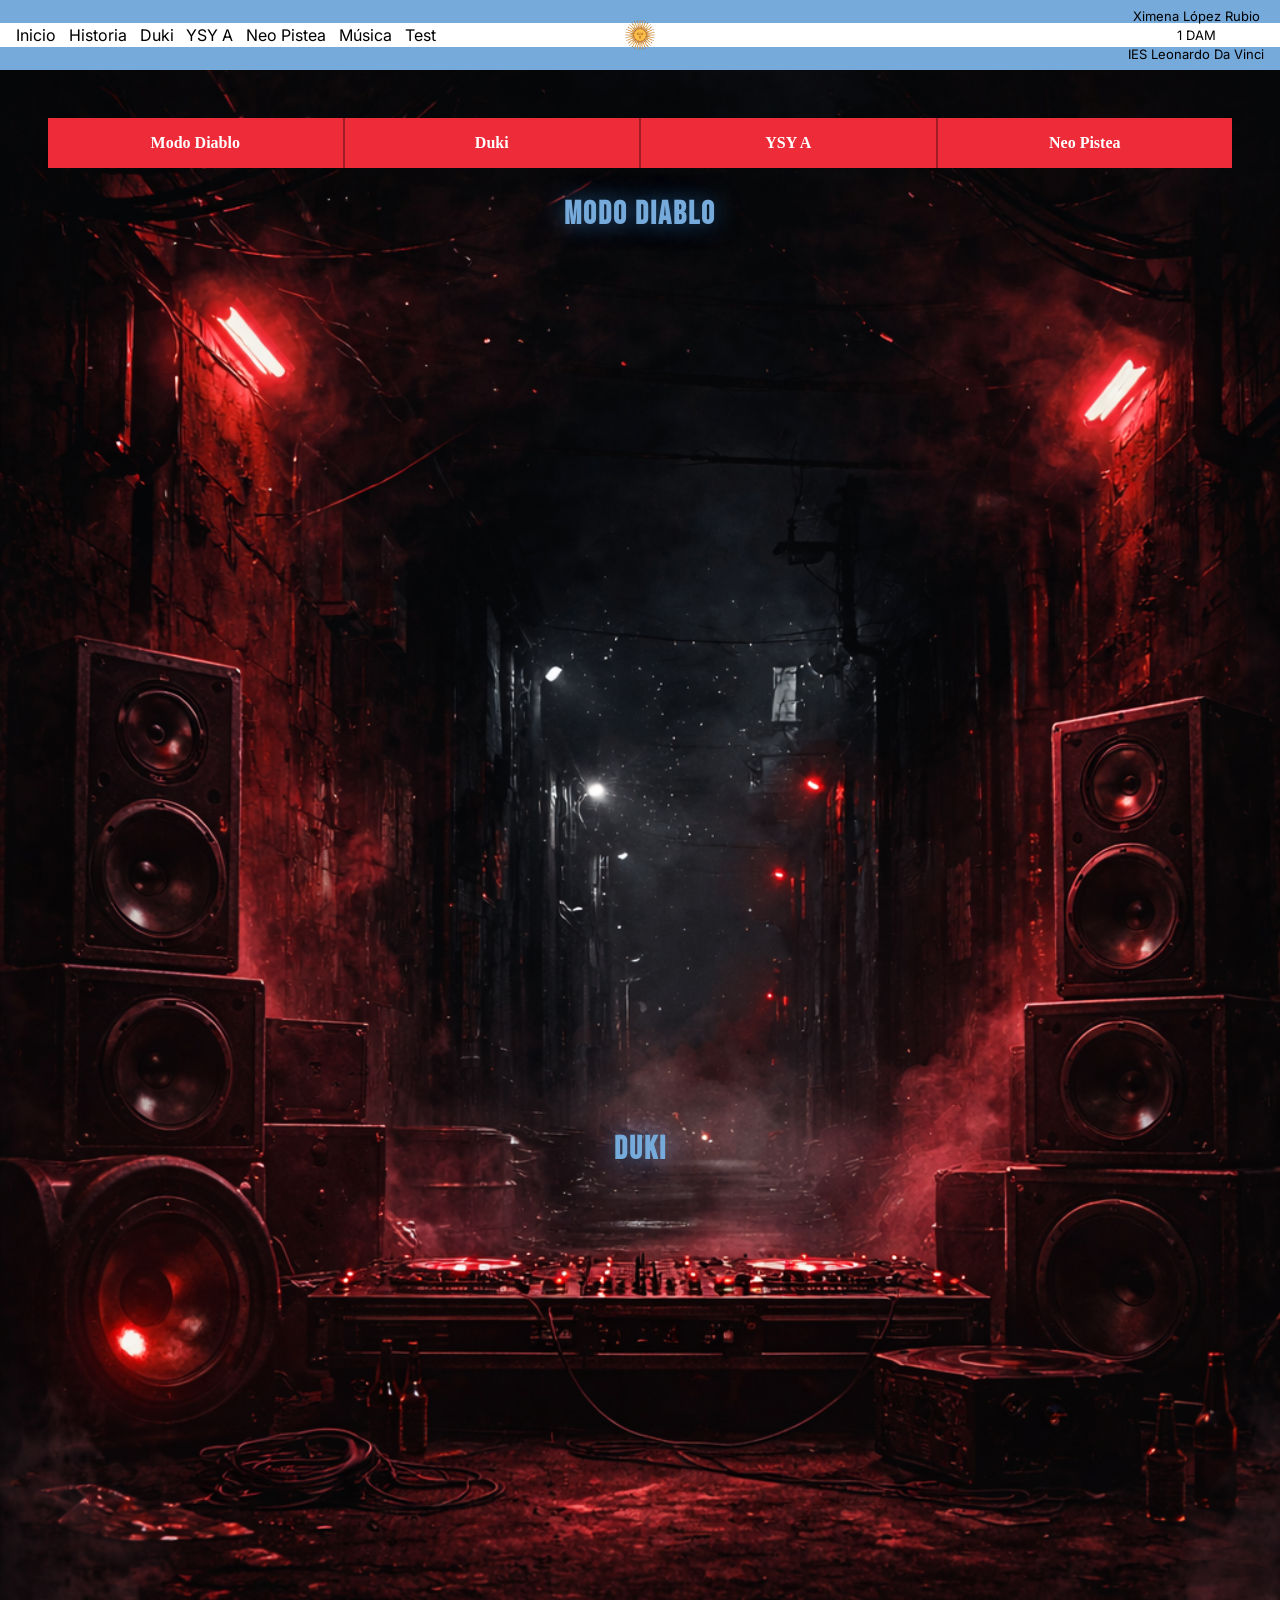
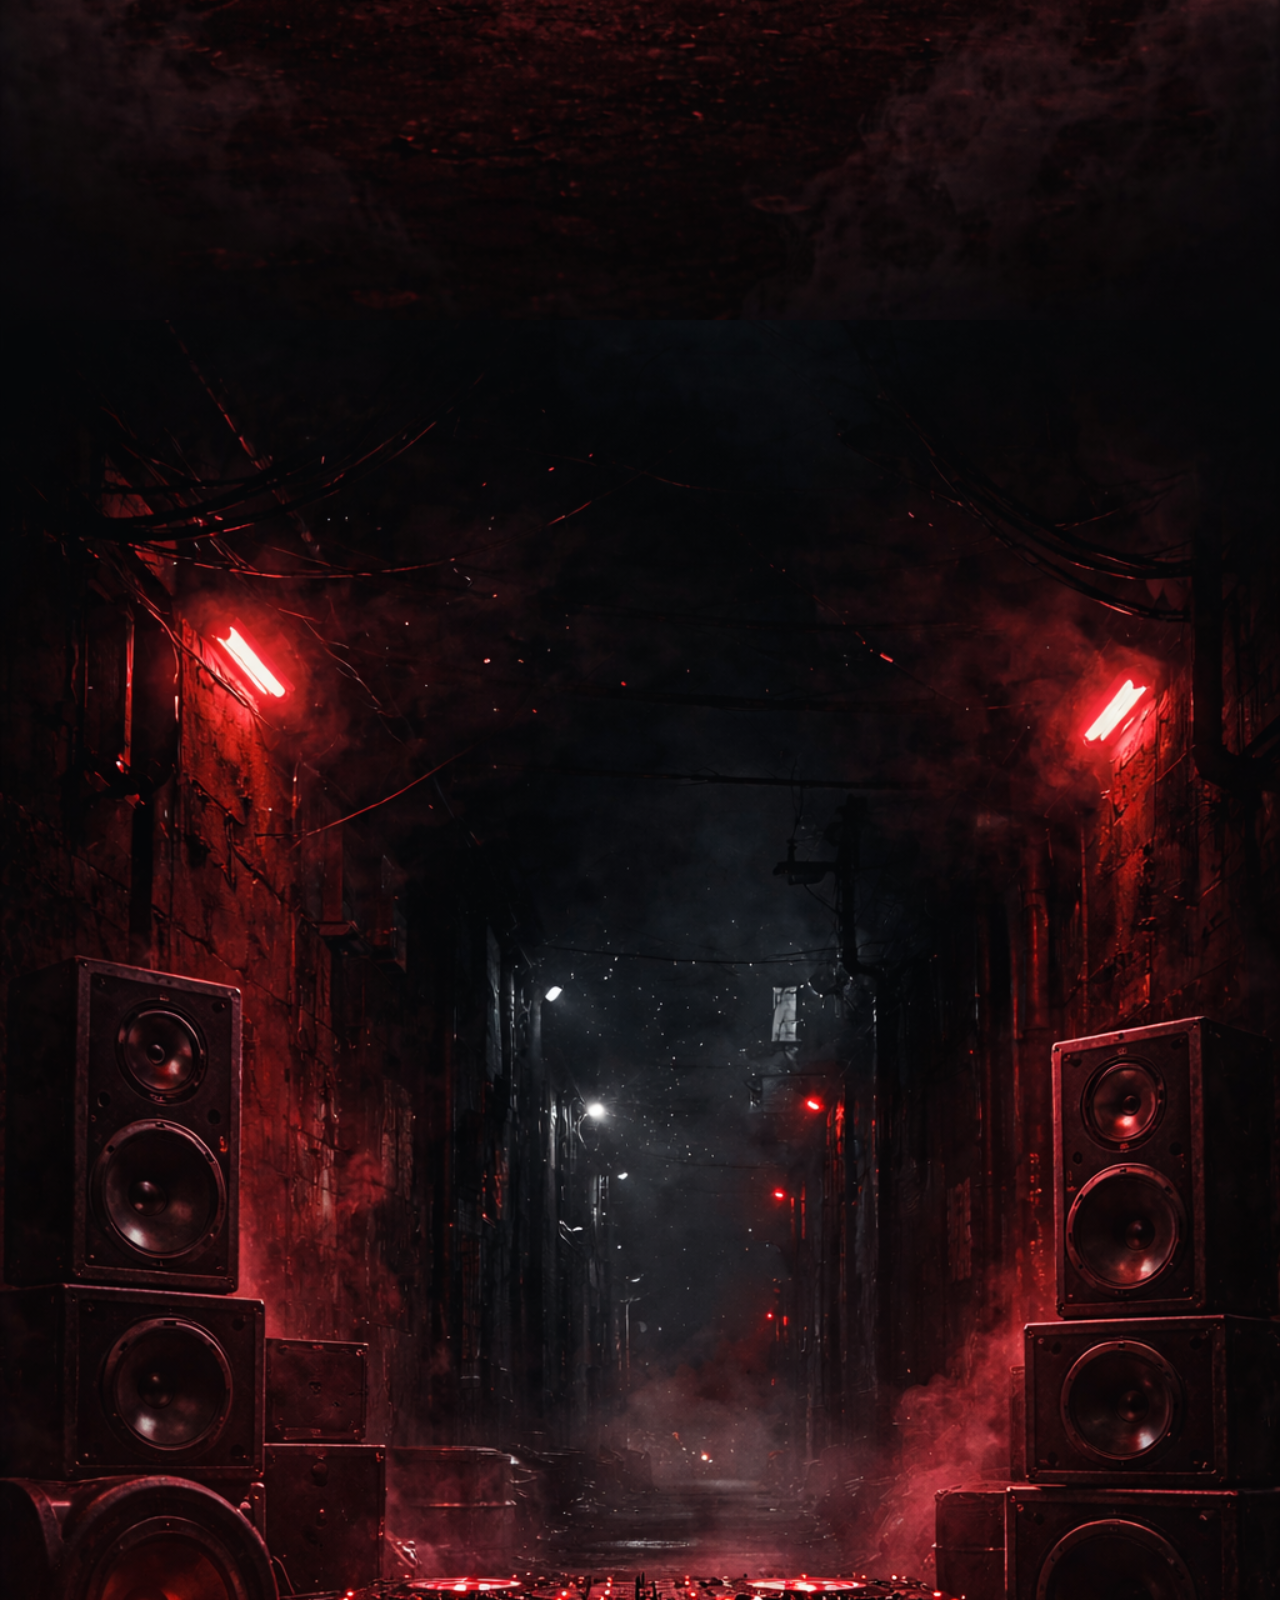
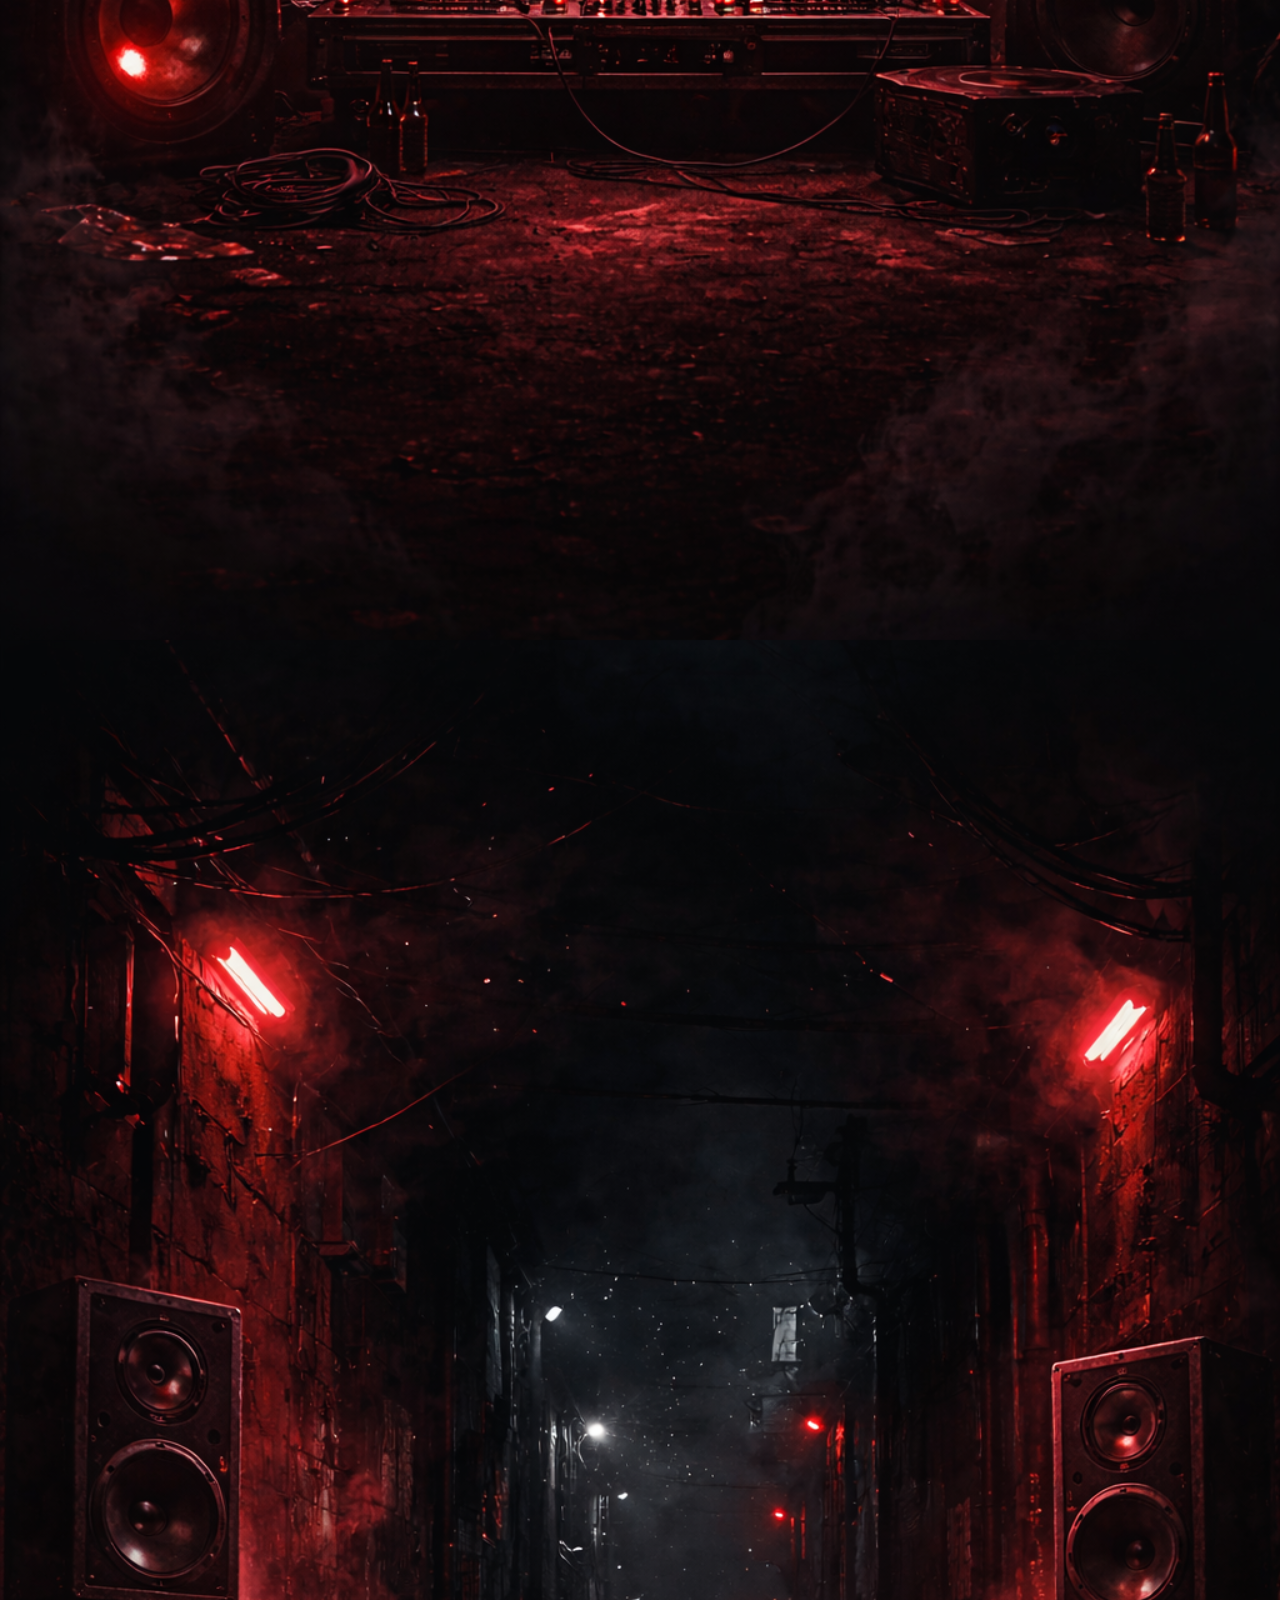
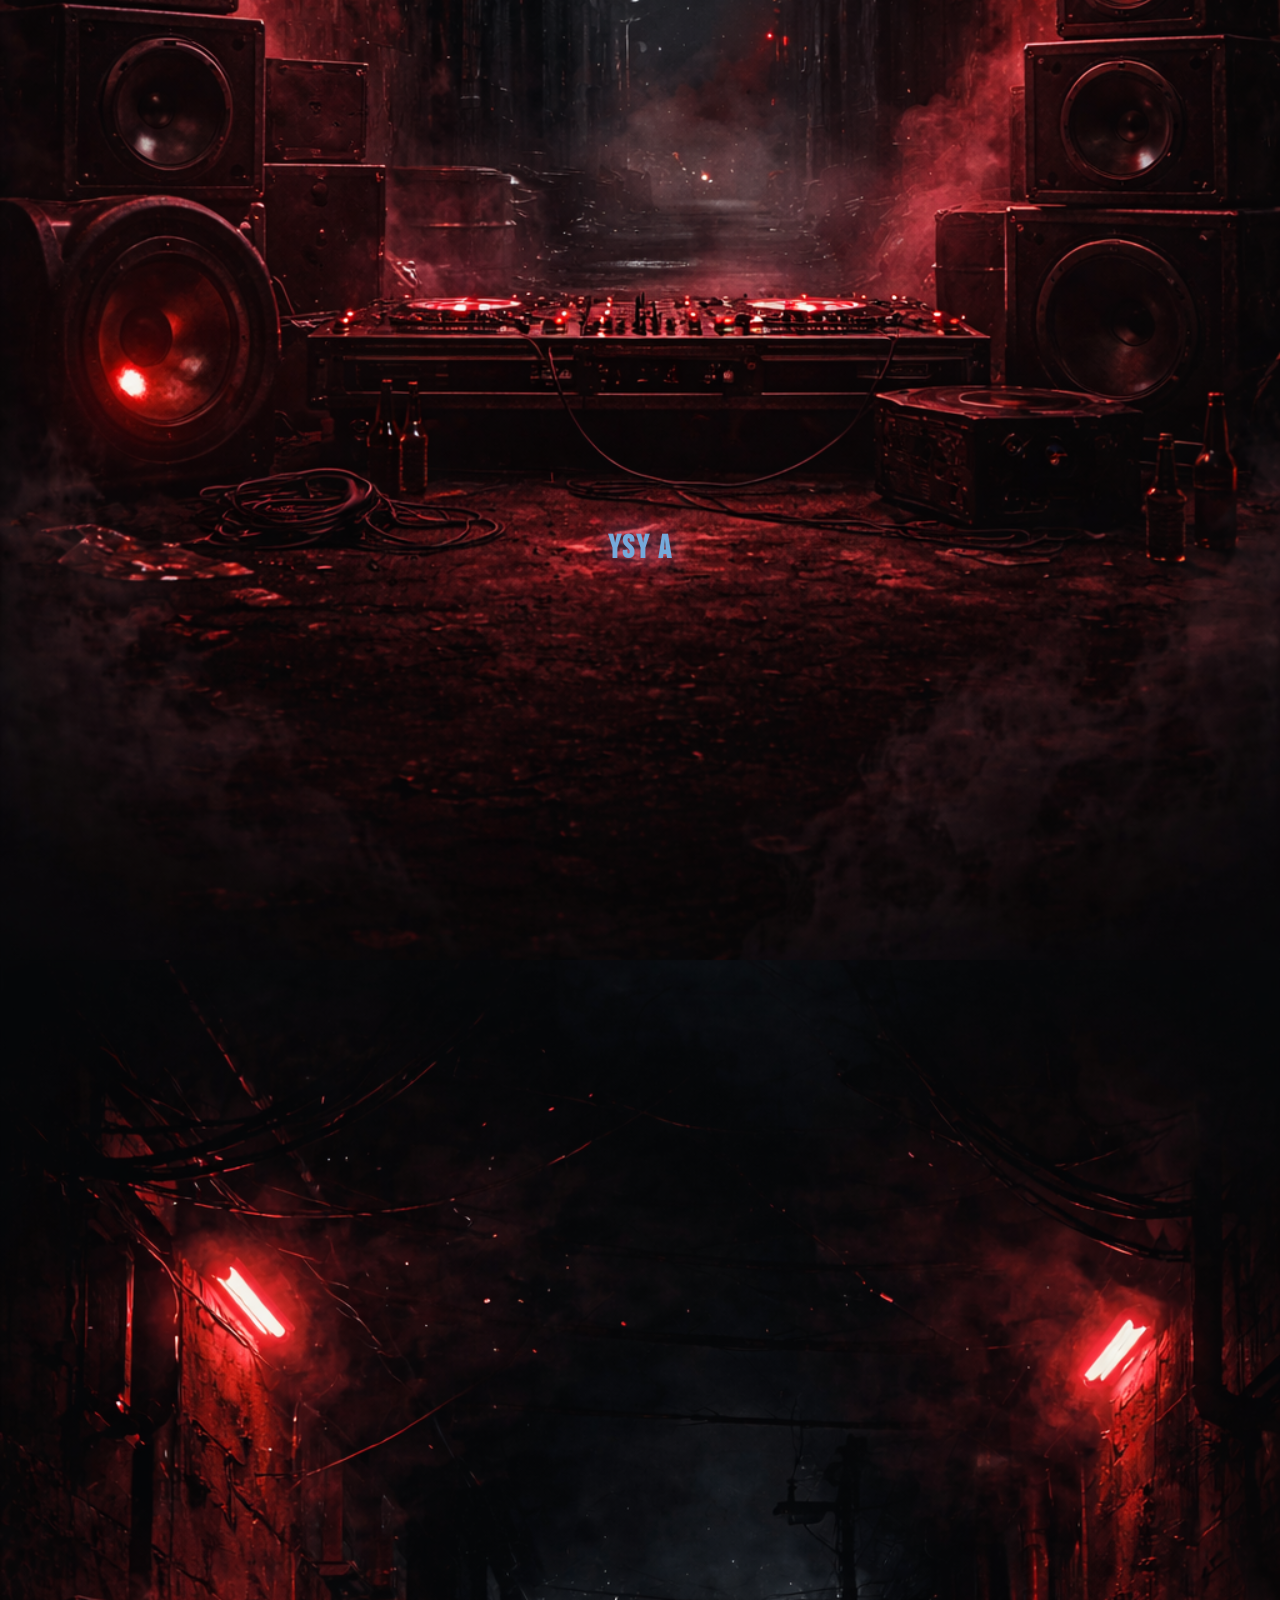
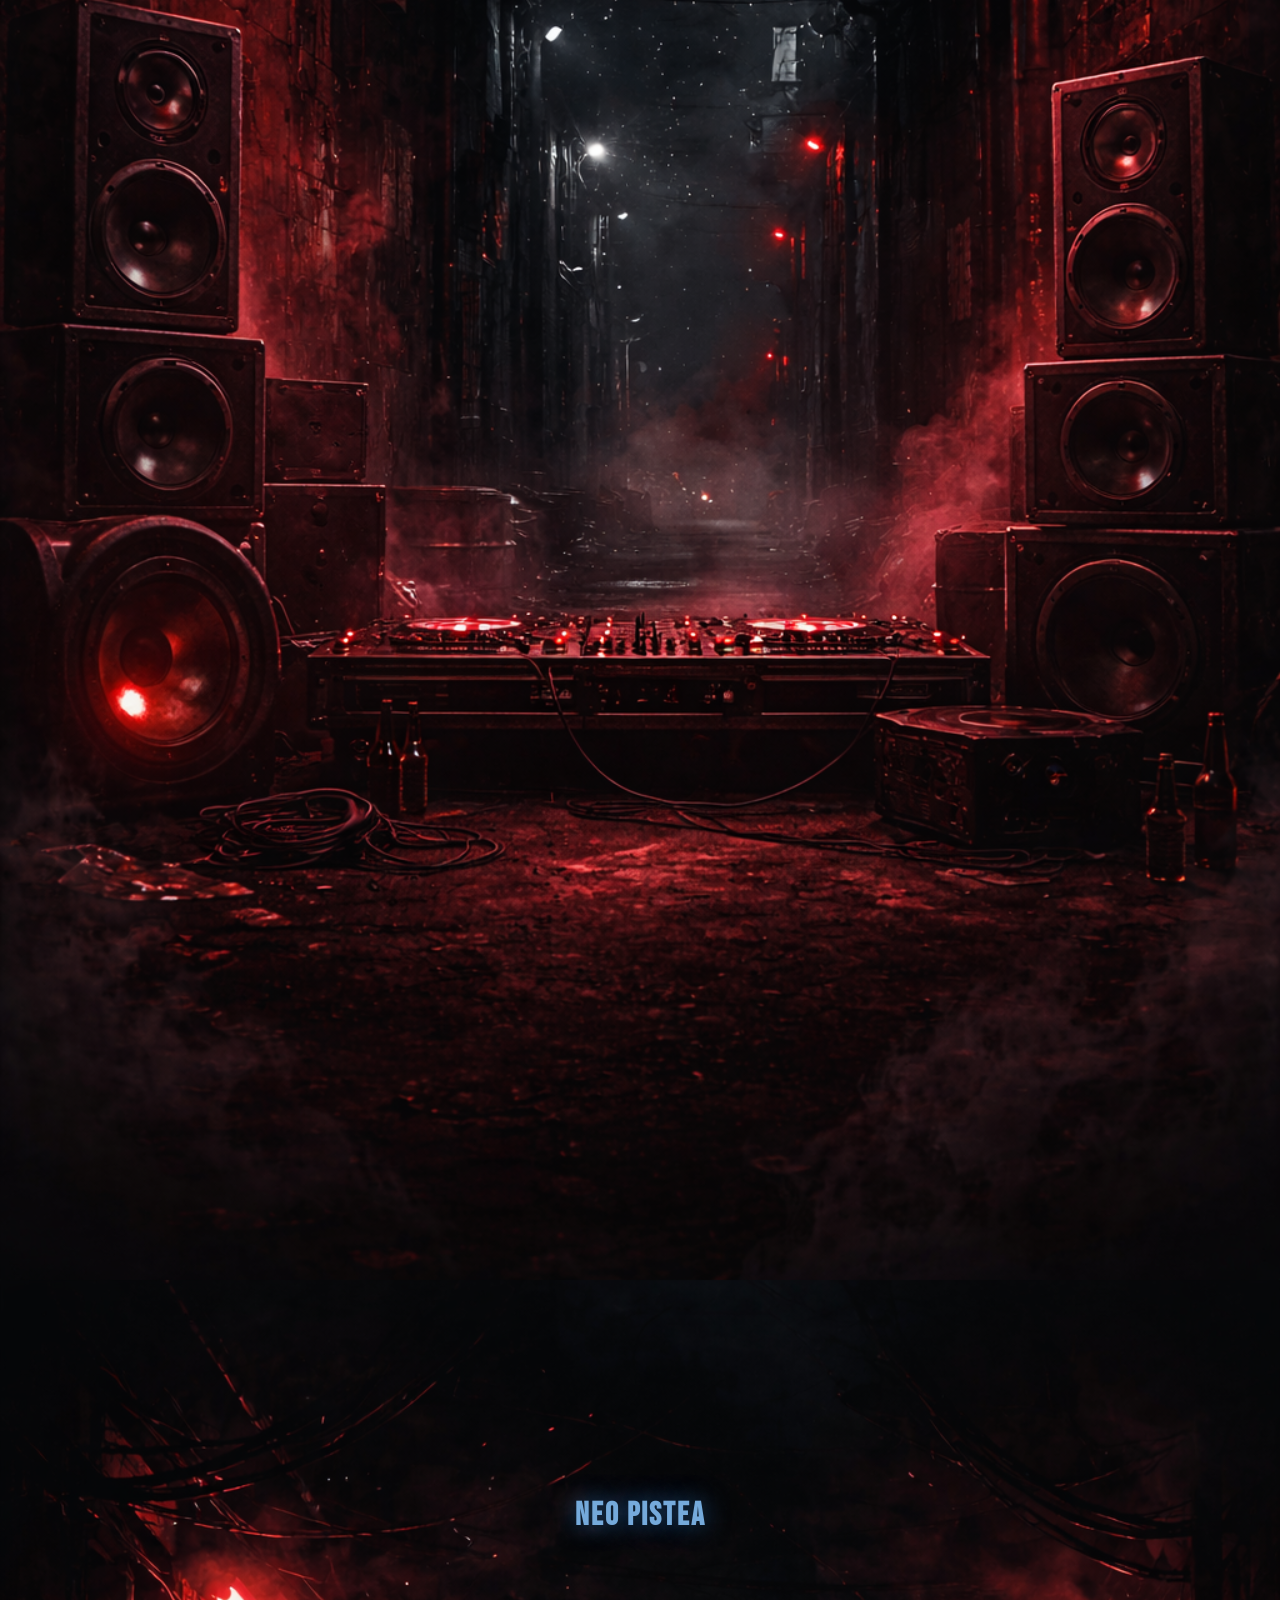
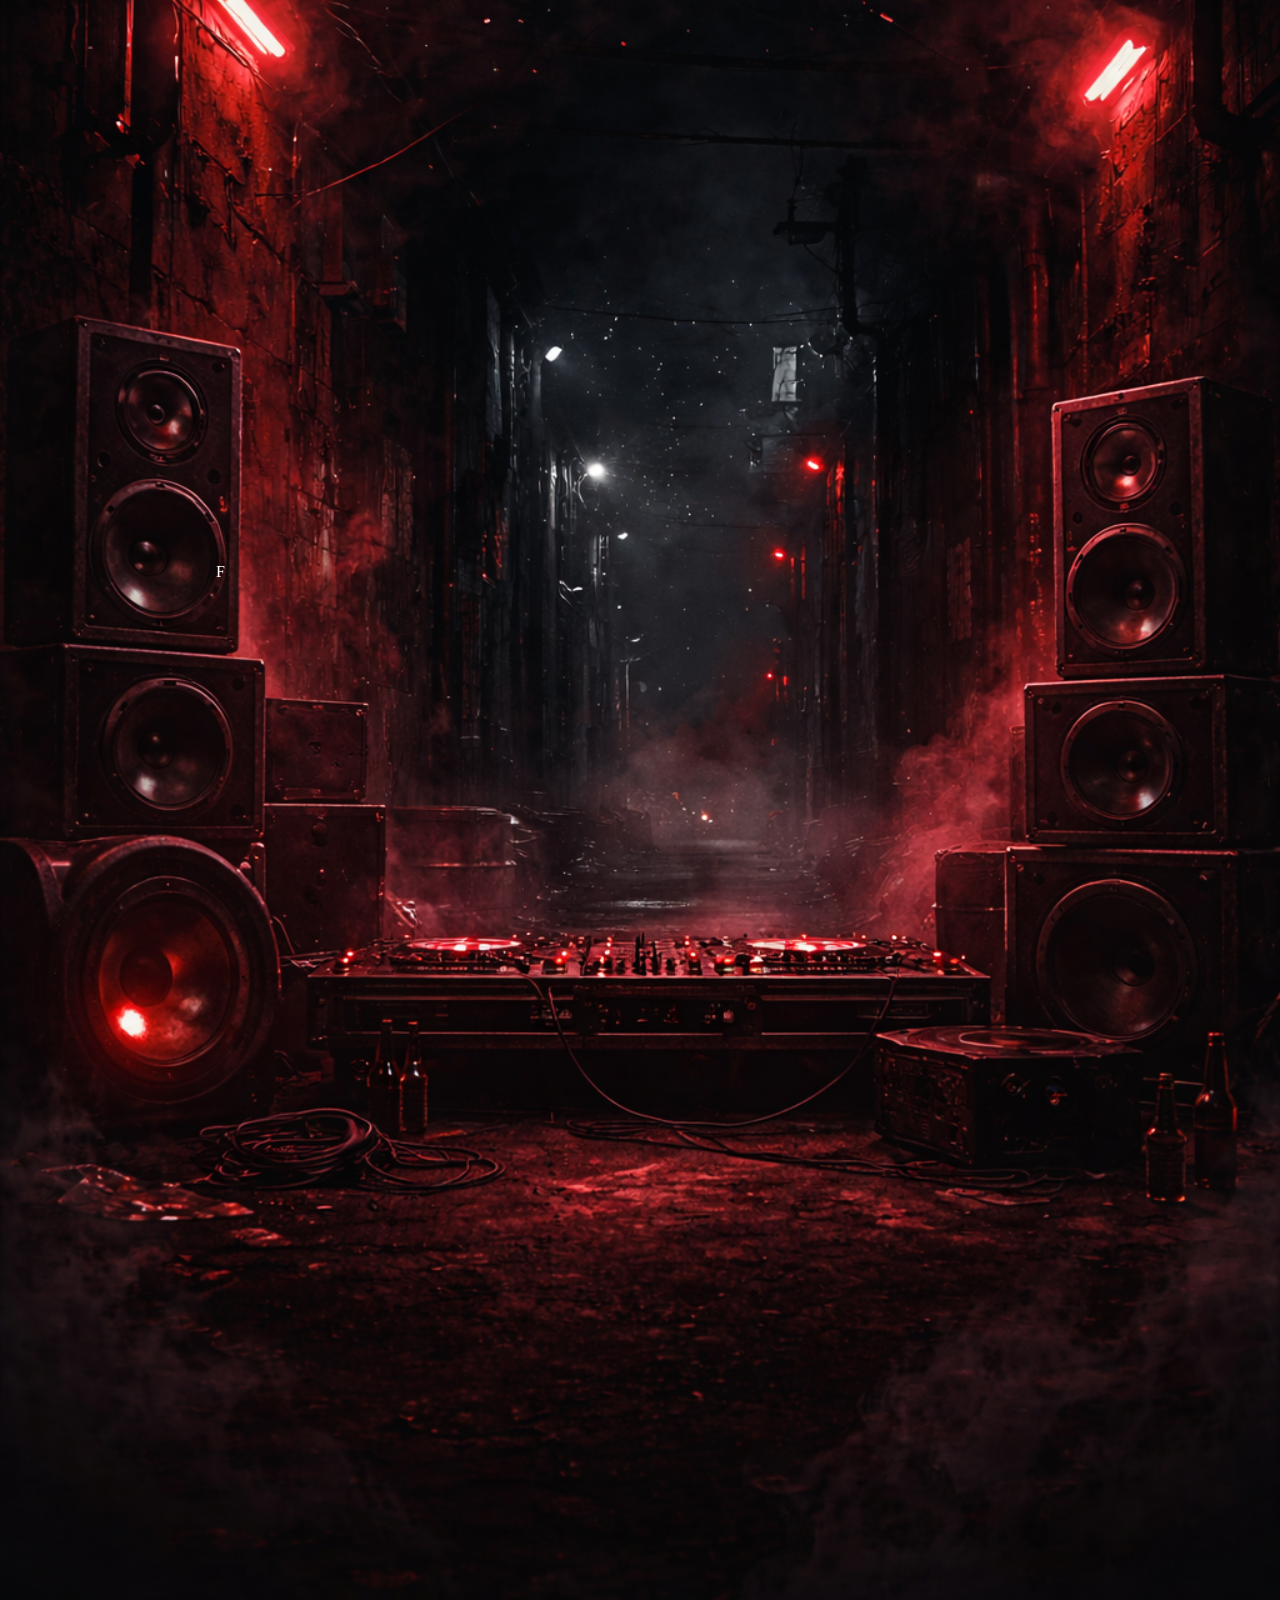
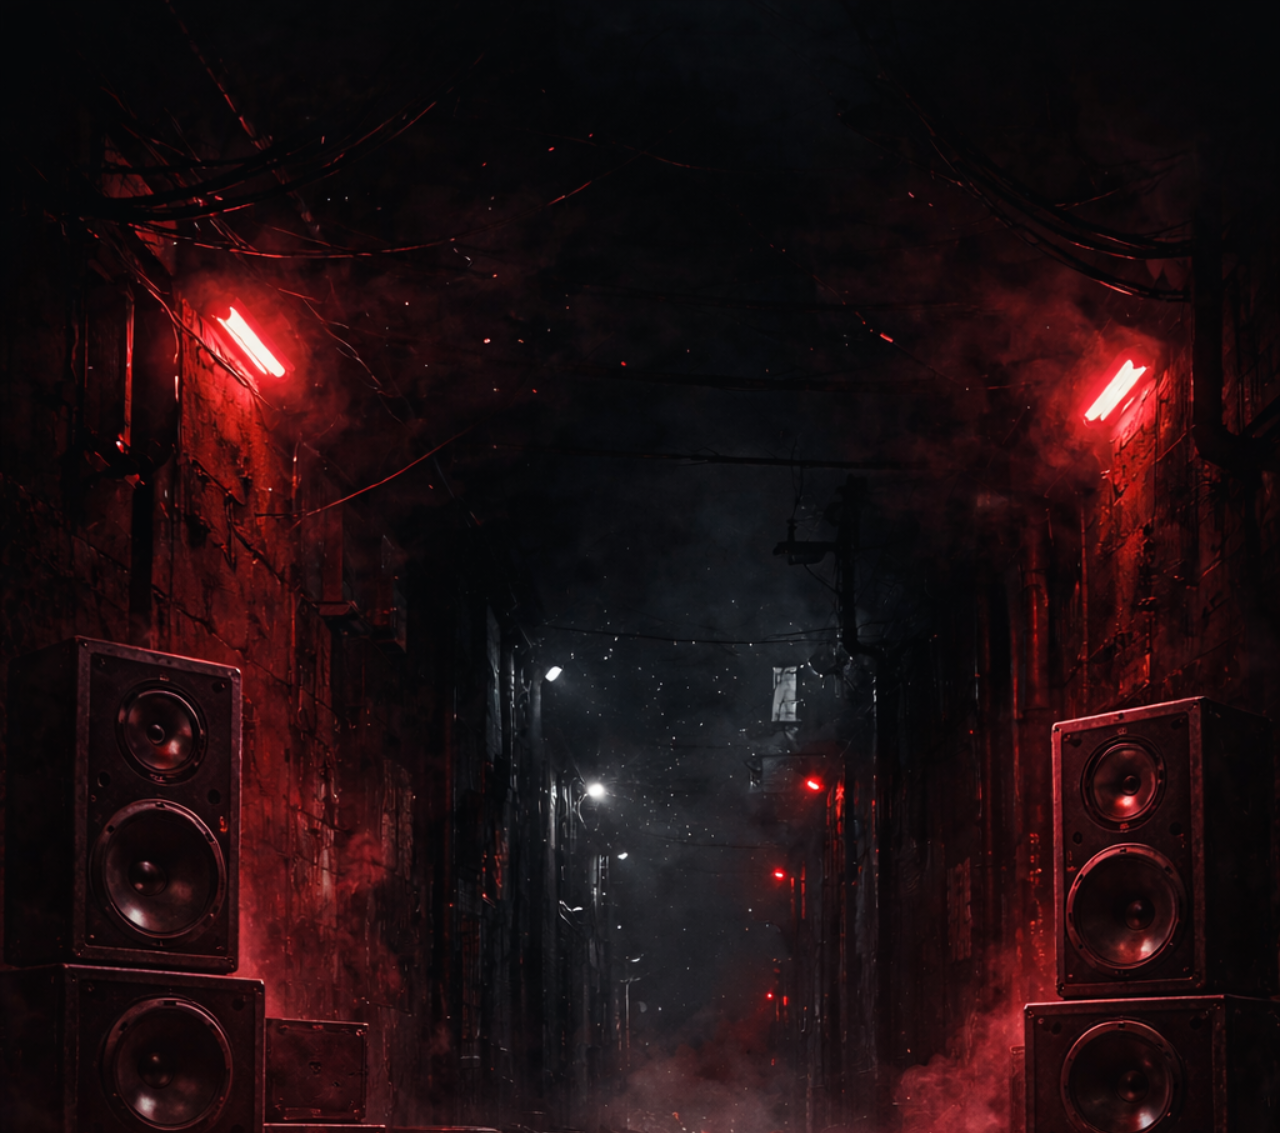
<file: musica.html>
<!DOCTYPE html>
<html lang="en">

<head>
    <meta charset="UTF-8">
    <meta name="viewport" content="width=device-width, initial-scale=1.0">
    <title>Música</title>
    <link rel="stylesheet" href="css/style.css">
    <script src="js/script_musica.js"></script>
    <link href="https://fonts.googleapis.com/css2?family=Bebas+Neue&family=Inter:wght@300;400;600&display=swap"
        rel="stylesheet">
</head>

<body class="musica">
    <nav>
        <ul>
            <li><a href="index.html">Inicio</a></li>
            <li><a href="historia.html">Historia</a></li>
            <li><a href="duki.html">Duki</a></li>
            <li><a href="ysy_a.html">YSY A</a></li>
            <li><a href="neo_pistea.html">Neo Pistea</a></li>
            <li><a href="musica.html">Música</a></li>
            <li><a href="test.html">Test</a></li>
        </ul>

        <img src="img/sol_de_mayo.png" class="sol" alt="Sol de Mayo">

        <div class="info">
            <span>Ximena López Rubio</span>
            <span>1 DAM</span>
            <span>IES Leonardo Da Vinci</span>
        </div>
    </nav>

    <div class="pagina">

        <div class="nav-buttons">
            <a href="#Modo_Diablo_titulo">Modo Diablo</a>
            <a href="#Duki_titulo">Duki</a>
            <a href="#YSY_A_titulo">YSY A</a>
            <a href="#Neo_Pistea_titulo">Neo Pistea</a>
        </div>

        <div class="spotify-container">
            <h2 id="Modo_Diablo_titulo">Modo Diablo</h2>
            <section id="Modo_Diablo">

                <div class="spotify-iframe">
                    <iframe src="https://open.spotify.com/embed/track/262lBp5MtK39jc7gQdYrVM?utm_source=generator"
                        frameborder="0"
                        allow="autoplay; clipboard-write; encrypted-media; fullscreen; picture-in-picture"
                        loading="lazy"></iframe>
                </div>
                <div class="spotify-iframe">
                    <iframe src="https://open.spotify.com/embed/track/3aozFlnbP7zhcJKi9O0FUz?utm_source=generator"
                        frameborder="0"
                        allow="autoplay; clipboard-write; encrypted-media; fullscreen; picture-in-picture"
                        loading="lazy"></iframe>
                </div>
                <div class="spotify-iframe">
                    <iframe src="https://open.spotify.com/embed/track/37Z1uelkuUbbigFRWAhGjN?utm_source=generator"
                        frameborder="0"
                        allow="autoplay; clipboard-write; encrypted-media; fullscreen; picture-in-picture"
                        loading="lazy"></iframe>
                </div>
                <div class="spotify-iframe">
                    <iframe src="https://open.spotify.com/embed/track/2dn8nEUXm38ANu5SJImuzg?utm_source=generator"
                        frameborder="0"
                        allow="autoplay; clipboard-write; encrypted-media; fullscreen; picture-in-picture"
                        loading="lazy"></iframe>
                </div>
                <div class="spotify-iframe">
                    <iframe src="https://open.spotify.com/embed/track/0OWcpVA83HI8Pb5DybDuoX?utm_source=generator"
                        frameborder="0"
                        allow="autoplay; clipboard-write; encrypted-media; fullscreen; picture-in-picture"
                        loading="lazy"></iframe>
                </div>
                <div class="spotify-iframe">
                    <iframe src="https://open.spotify.com/embed/track/5nLJL6DLanZaAq8DVkBs62?utm_source=generator"
                        frameborder="0"
                        allow="autoplay; clipboard-write; encrypted-media; fullscreen; picture-in-picture"
                        loading="lazy"></iframe>
                </div>
                <div class="spotify-iframe">
                    <iframe src="https://open.spotify.com/embed/track/4VueCOBroWZxBtDmNbon2r?utm_source=generator"
                        frameborder="0"
                        allow="autoplay; clipboard-write; encrypted-media; fullscreen; picture-in-picture"
                        loading="lazy"></iframe>
                </div>
            </section>


            <h2 id="Duki_titulo">Duki</h2>
            <section id="Duki">

                <div class="spotify-iframe">
                    <iframe src="https://open.spotify.com/embed/track/0vnrhysrKKRdNYFKLAGzRc?utm_source=generator"
                        frameborder="0"
                        allow="autoplay; clipboard-write; encrypted-media; fullscreen; picture-in-picture"
                        loading="lazy"></iframe>
                </div>
                <div class="spotify-iframe">
                    <iframe src="https://open.spotify.com/embed/track/7Kf6WE45fNBoyRkAuQKfrA?utm_source=generator"
                        frameborder="0"
                        allow="autoplay; clipboard-write; encrypted-media; fullscreen; picture-in-picture"
                        loading="lazy"></iframe>
                </div>
                <div class="spotify-iframe">
                    <iframe src="https://open.spotify.com/embed/track/422Avi2VjqZKCVzstKmqog?utm_source=generator"
                        frameborder="0"
                        allow="autoplay; clipboard-write; encrypted-media; fullscreen; picture-in-picture"
                        loading="lazy"></iframe>
                </div>
                <div class="spotify-iframe">
                    <iframe src="https://open.spotify.com/embed/track/3E4ZzO4ySupnYypDPXcc3D?utm_source=generator"
                        frameborder="0"
                        allow="autoplay; clipboard-write; encrypted-media; fullscreen; picture-in-picture"
                        loading="lazy"></iframe>
                </div>
                <div class="spotify-iframe">
                    <iframe src="https://open.spotify.com/embed/track/03a359wbiUsjN9h6yzXvmS?utm_source=generator"
                        frameborder="0"
                        allow="autoplay; clipboard-write; encrypted-media; fullscreen; picture-in-picture"
                        loading="lazy"></iframe>
                </div>
                <div class="spotify-iframe">
                    <iframe src="https://open.spotify.com/embed/track/46xx1V1UK5085ekWgIntp8?utm_source=generator"
                        frameborder="0"
                        allow="autoplay; clipboard-write; encrypted-media; fullscreen; picture-in-picture"
                        loading="lazy"></iframe>
                </div>
                <div class="spotify-iframe">
                    <iframe src="https://open.spotify.com/embed/track/4qYOtEUm1Xp8dFSOfz9uP0?utm_source=generator"
                        frameborder="0"
                        allow="autoplay; clipboard-write; encrypted-media; fullscreen; picture-in-picture"
                        loading="lazy"></iframe>
                </div>
                <div class="spotify-iframe">
                    <iframe src="https://open.spotify.com/embed/track/5Z0ZvUMB1MWZo5XYZdp0Vt?utm_source=generator"
                        frameborder="0"
                        allow="autoplay; clipboard-write; encrypted-media; fullscreen; picture-in-picture"
                        loading="lazy"></iframe>
                </div>
                <div class="spotify-iframe">
                    <iframe src="https://open.spotify.com/embed/track/2fBL047Cv32R3UFEup6xkP?utm_source=generator"
                        frameborder="0"
                        allow="autoplay; clipboard-write; encrypted-media; fullscreen; picture-in-picture"
                        loading="lazy"></iframe>
                </div>
                <div class="spotify-iframe">
                    <iframe src="https://open.spotify.com/embed/track/3MzOM5DAp7k48yZHB2DiN6?utm_source=generator"
                        frameborder="0"
                        allow="autoplay; clipboard-write; encrypted-media; fullscreen; picture-in-picture"
                        loading="lazy"></iframe>
                </div>
                <div class="spotify-iframe">
                    <iframe src="https://open.spotify.com/embed/track/03PZ9C7f90TLbDk3dYjBd2?utm_source=generator"
                        frameborder="0"
                        allow="autoplay; clipboard-write; encrypted-media; fullscreen; picture-in-picture"
                        loading="lazy"></iframe>
                </div>
                <div class="spotify-iframe">
                    <iframe src="https://open.spotify.com/embed/track/624AL3EwsrgGIp6bdwmXgo?utm_source=generator"
                        frameborder="0"
                        allow="autoplay; clipboard-write; encrypted-media; fullscreen; picture-in-picture"
                        loading="lazy"></iframe>
                </div>
                <div class="spotify-iframe">
                    <iframe src="https://open.spotify.com/embed/track/1EoEU4HY57qaITp06TkC6B?utm_source=generator"
                        frameborder="0"
                        allow="autoplay; clipboard-write; encrypted-media; fullscreen; picture-in-picture"
                        loading="lazy"></iframe>
                </div>
                <div class="spotify-iframe">
                    <iframe src="https://open.spotify.com/embed/album/1SbMoaKFJWo8u1tb2dAgHt?utm_source=generator"
                        frameborder="0"
                        allow="autoplay; clipboard-write; encrypted-media; fullscreen; picture-in-picture"
                        loading="lazy"></iframe>
                </div>
                <div class="spotify-iframe">
                    <iframe src="https://open.spotify.com/embed/track/6itjKRbqPMmx9fo4PDlLhm?utm_source=generator"
                        frameborder="0"
                        allow="autoplay; clipboard-write; encrypted-media; fullscreen; picture-in-picture"
                        loading="lazy"></iframe>
                </div>
                <div class="spotify-iframe">
                    <iframe src="https://open.spotify.com/embed/album/4QefABr1DLTsrqSmuu2Bf8?utm_source=generator"
                        frameborder="0"
                        allow="autoplay; clipboard-write; encrypted-media; fullscreen; picture-in-picture"
                        loading="lazy"></iframe>
                </div>
                <div class="spotify-iframe">
                    <iframe src="https://open.spotify.com/embed/track/1mVLbFwad1wce7mAhFw2Ih?utm_source=generator"
                        frameborder="0"
                        allow="autoplay; clipboard-write; encrypted-media; fullscreen; picture-in-picture"
                        loading="lazy"></iframe>
                </div>

                <div class="spotify-iframe">
                    <iframe src="https://open.spotify.com/embed/track/5lLJ4LXtuY68F4erCOK8Jp?utm_source=generator"
                        frameborder="0"
                        allow="autoplay; clipboard-write; encrypted-media; fullscreen; picture-in-picture"
                        loading="lazy"></iframe>
                </div>
                <div class="spotify-iframe">
                    <iframe src="https://open.spotify.com/embed/album/3MKQjYpaES80tFP7Qo2zH0?utm_source=generator"
                        frameborder="0"
                        allow="autoplay; clipboard-write; encrypted-media; fullscreen; picture-in-picture"
                        loading="lazy"></iframe>
                </div>
                <div class="spotify-iframe">
                    <iframe src="https://open.spotify.com/embed/album/0gH6vyfRwVv02eWLgoi6Dm?utm_source=generator"
                        frameborder="0"
                        allow="autoplay; clipboard-write; encrypted-media; fullscreen; picture-in-picture"
                        loading="lazy"></iframe>
                </div>
                <div class="spotify-iframe">
                    <iframe src="https://open.spotify.com/embed/track/7COGuXyTr12KvdaYXMqheC?utm_source=generator"
                        frameborder="0"
                        allow="autoplay; clipboard-write; encrypted-media; fullscreen; picture-in-picture"
                        loading="lazy"></iframe>
                </div>
                <div class="spotify-iframe">
                    <iframe src="https://open.spotify.com/embed/track/1GYJpuLq41vEVKXiHGEY9j?utm_source=generator"
                        frameborder="0"
                        allow="autoplay; clipboard-write; encrypted-media; fullscreen; picture-in-picture"
                        loading="lazy"></iframe>
                </div>
                <div class="spotify-iframe">
                    <iframe src="https://open.spotify.com/embed/track/42ahuAFlYGjIGBpVdHcLij?utm_source=generator"
                        frameborder="0"
                        allow="autoplay; clipboard-write; encrypted-media; fullscreen; picture-in-picture"
                        loading="lazy"></iframe>
                </div>
                <div class="spotify-iframe">
                    <iframe src="https://open.spotify.com/embed/album/48vGyeerQqM7mWU0JzRkAl?utm_source=generator"
                        frameborder="0"
                        allow="autoplay; clipboard-write; encrypted-media; fullscreen; picture-in-picture"
                        loading="lazy"></iframe>
                </div>
                <div class="spotify-iframe">
                    <iframe src="https://open.spotify.com/embed/track/4IaKBihToIPbiDjNFqBgw4?utm_source=generator"
                        frameborder="0"
                        allow="autoplay; clipboard-write; encrypted-media; fullscreen; picture-in-picture"
                        loading="lazy"></iframe>
                </div>
                <div class="spotify-iframe">
                    <iframe src="https://open.spotify.com/embed/track/6bQ5823aHmFVKLZW8E7rRo?utm_source=generator"
                        frameborder="0"
                        allow="autoplay; clipboard-write; encrypted-media; fullscreen; picture-in-picture"
                        loading="lazy"></iframe>
                </div>
                <div class="spotify-iframe">
                    <iframe src="https://open.spotify.com/embed/album/6anO6Uh11TivGpTI56aKCH?utm_source=generator"
                        frameborder="0"
                        allow="autoplay; clipboard-write; encrypted-media; fullscreen; picture-in-picture"
                        loading="lazy"></iframe>
                </div>
                <div class="spotify-iframe">
                    <iframe src="https://open.spotify.com/embed/track/2YtofElLTG5WWEFiPU3KO6?utm_source=generator"
                        frameborder="0"
                        allow="autoplay; clipboard-write; encrypted-media; fullscreen; picture-in-picture"
                        loading="lazy"></iframe>
                </div>
                <div class="spotify-iframe">
                    <iframe src="https://open.spotify.com/embed/track/5GF0X7GdNmnouKcdhhRmtm?utm_source=generator"
                        frameborder="0"
                        allow="autoplay; clipboard-write; encrypted-media; fullscreen; picture-in-picture"
                        loading="lazy"></iframe>
                </div>
                <div class="spotify-iframe">
                    <iframe src="https://open.spotify.com/embed/track/7MkylDYvKTSuWgrsBhHlsG?utm_source=generator"
                        frameborder="0"
                        allow="autoplay; clipboard-write; encrypted-media; fullscreen; picture-in-picture"
                        loading="lazy"></iframe>
                </div>
                <div class="spotify-iframe">
                    <iframe src="https://open.spotify.com/embed/track/2ypbIXW3a7fsLdLtLpZWDZ?utm_source=generator"
                        frameborder="0"
                        allow="autoplay; clipboard-write; encrypted-media; fullscreen; picture-in-picture"
                        loading="lazy"></iframe>
                </div>
                <div class="spotify-iframe">
                    <iframe src="https://open.spotify.com/embed/track/4vovO2DMFlxKwGKQTaATgI?utm_source=generator"
                        frameborder="0"
                        allow="autoplay; clipboard-write; encrypted-media; fullscreen; picture-in-picture"
                        loading="lazy"></iframe>
                </div>
                <div class="spotify-iframe">
                    <iframe src="https://open.spotify.com/embed/album/3rVk419T7ct4qoW52h2q2d?utm_source=generator"
                        frameborder="0"
                        allow="autoplay; clipboard-write; encrypted-media; fullscreen; picture-in-picture"
                        loading="lazy"></iframe>
                </div>
                <div class="spotify-iframe">
                    <iframe src="https://open.spotify.com/embed/track/4xUtTQuVT6UBF76SPsgOsr?utm_source=generator"
                        frameborder="0"
                        allow="autoplay; clipboard-write; encrypted-media; fullscreen; picture-in-picture"
                        loading="lazy"></iframe>
                </div>
                <div class="spotify-iframe">
                    <iframe src="https://open.spotify.com/embed/track/2uUjvln3XatonAYue691k0?utm_source=generator"
                        frameborder="0"
                        allow="autoplay; clipboard-write; encrypted-media; fullscreen; picture-in-picture"
                        loading="lazy"></iframe>
                </div>
                <div class="spotify-iframe">
                    <iframe src="https://open.spotify.com/embed/album/26nUVuonXEdbJTo9PeBYoR?utm_source=generator"
                        frameborder="0"
                        allow="autoplay; clipboard-write; encrypted-media; fullscreen; picture-in-picture"
                        loading="lazy"></iframe>
                </div>
                <div class="spotify-iframe">
                    <iframe src="https://open.spotify.com/embed/track/0D9Fzc8Lea0JZTAvnZcnyZ?utm_source=generator"
                        frameborder="0"
                        allow="autoplay; clipboard-write; encrypted-media; fullscreen; picture-in-picture"
                        loading="lazy"></iframe>
                </div>
                <div class="spotify-iframe">
                    <iframe src="https://open.spotify.com/embed/track/3MDaMg89kr21WgU0ZFFHX7?utm_source=generator"
                        frameborder="0"
                        allow="autoplay; clipboard-write; encrypted-media; fullscreen; picture-in-picture"
                        loading="lazy"></iframe>
                </div>
                <div class="spotify-iframe">
                    <iframe src="https://open.spotify.com/embed/album/3rVk419T7ct4qoW52h2q2d?utm_source=generator"
                        frameborder="0"
                        allow="autoplay; clipboard-write; encrypted-media; fullscreen; picture-in-picture"
                        loading="lazy"></iframe>
                </div>
                <div class="spotify-iframe">
                    <iframe src="https://open.spotify.com/embed/album/7GK7b47WfktjsrNmjvua00?utm_source=generator"
                        frameborder="0"
                        allow="autoplay; clipboard-write; encrypted-media; fullscreen; picture-in-picture"
                        loading="lazy"></iframe>
                </div>

            </section>

            <h2 id="YSY_A_titulo">YSY A</h2>
            <section id="YSY_A">
                <div class="spotify-iframe">
                    <iframe data-testid="embed-iframe" style="border-radius:12px"
                        src="https://open.spotify.com/embed/track/1wY7YlavH2C0U1HfR07XvZ?utm_source=generator"
                        width="100%" height="352" frameBorder="0" allowfullscreen=""
                        allow="autoplay; clipboard-write; encrypted-media; fullscreen; picture-in-picture"
                        loading="lazy"></iframe>
                </div>
                <div class="spotify-iframe">
                    <iframe data-testid="embed-iframe" style="border-radius:12px"
                        src="https://open.spotify.com/embed/track/2ksvWFIlW7QgXuvk2MA1FT?utm_source=generator"
                        frameBorder="0" allowfullscreen=""
                        allow="autoplay; clipboard-write; encrypted-media; fullscreen; picture-in-picture"
                        loading="lazy"></iframe>
                </div>
                <div class="spotify-iframe">
                    <iframe data-testid="embed-iframe" style="border-radius:12px"
                        src="https://open.spotify.com/embed/track/4rW2KfMNxdyNsLlaOYWXh3?utm_source=generator"
                        width="100%" height="352" frameBorder="0" allowfullscreen=""
                        allow="autoplay; clipboard-write; encrypted-media; fullscreen; picture-in-picture"
                        loading="lazy"></iframe>
                </div>
                <div class="spotify-iframe">
                    <iframe data-testid="embed-iframe" style="border-radius:12px"
                        src="https://open.spotify.com/embed/album/5tPDpnIZLtftbejuG6BllH?utm_source=generator"
                        width="100%" height="352" frameBorder="0" allowfullscreen=""
                        allow="autoplay; clipboard-write; encrypted-media; fullscreen; picture-in-picture"
                        loading="lazy"></iframe>
                </div>

                <div class="spotify-iframe">
                    <iframe data-testid="embed-iframe" style="border-radius:12px"
                        src="https://open.spotify.com/embed/track/2yWQq9Z8IgqTuQg7hfu506?utm_source=generator"
                        width="100%" height="352" frameBorder="0" allowfullscreen=""
                        allow="autoplay; clipboard-write; encrypted-media; fullscreen; picture-in-picture"
                        loading="lazy"></iframe>
                </div>
                <div class="spotify-iframe">
                    <iframe data-testid="embed-iframe" style="border-radius:12px"
                        src="https://open.spotify.com/embed/track/5NNgc8no4aMgbrCWQFkdZ7?utm_source=generator"
                        width="100%" height="352" frameBorder="0" allowfullscreen=""
                        allow="autoplay; clipboard-write; encrypted-media; fullscreen; picture-in-picture"
                        loading="lazy"></iframe>
                </div>
                <div class="spotify-iframe">
                    <iframe data-testid="embed-iframe" style="border-radius:12px"
                        src="https://open.spotify.com/embed/album/7vpRavovNYZYzEOieN5pvU?utm_source=generator"
                        width="100%" height="352" frameBorder="0" allowfullscreen=""
                        allow="autoplay; clipboard-write; encrypted-media; fullscreen; picture-in-picture"
                        loading="lazy"></iframe>
                </div>
                <div class="spotify-iframe">
                    <iframe data-testid="embed-iframe" style="border-radius:12px"
                        src="https://open.spotify.com/embed/track/7nFta4LZyL0MTDDqbjiQW2?utm_source=generator"
                        width="100%" height="352" frameBorder="0" allowfullscreen=""
                        allow="autoplay; clipboard-write; encrypted-media; fullscreen; picture-in-picture"
                        loading="lazy"></iframe>
                </div>
                <div class="spotify-iframe">
                    <iframe data-testid="embed-iframe" style="border-radius:12px"
                        src="https://open.spotify.com/embed/track/6TI490muJ6RgFsYJc626BZ?utm_source=generator"
                        width="100%" height="352" frameBorder="0" allowfullscreen=""
                        allow="autoplay; clipboard-write; encrypted-media; fullscreen; picture-in-picture"
                        loading="lazy"></iframe>
                </div>
                <div class="spotify-iframe">
                    <iframe data-testid="embed-iframe" style="border-radius:12px"
                        src="https://open.spotify.com/embed/track/2byu6eeLWaBq88ZtusqU4V?utm_source=generator"
                        width="100%" height="352" frameBorder="0" allowfullscreen=""
                        allow="autoplay; clipboard-write; encrypted-media; fullscreen; picture-in-picture"
                        loading="lazy"></iframe>
                </div>
                <div class="spotify-iframe">
                    <iframe data-testid="embed-iframe" style="border-radius:12px"
                        src="https://open.spotify.com/embed/album/7KRqDXbyy0b6EVhpydNQ5w?utm_source=generator"
                        width="100%" height="352" frameBorder="0" allowfullscreen=""
                        allow="autoplay; clipboard-write; encrypted-media; fullscreen; picture-in-picture"
                        loading="lazy"></iframe>
                </div>
                <div class="spotify-iframe">
                    <iframe data-testid="embed-iframe" style="border-radius:12px"
                        src="https://open.spotify.com/embed/track/1xXQCSt0xkfeGhe18ey2p8?utm_source=generator"
                        width="100%" height="352" frameBorder="0" allowfullscreen=""
                        allow="autoplay; clipboard-write; encrypted-media; fullscreen; picture-in-picture"
                        loading="lazy"></iframe>
                </div>
                <div class="spotify-iframe">
                    <iframe data-testid="embed-iframe" style="border-radius:12px"
                        src="https://open.spotify.com/embed/track/0y8wA9l9ZfoPrWUYgqFg4U?utm_source=generator"
                        width="100%" height="352" frameBorder="0" allowfullscreen=""
                        allow="autoplay; clipboard-write; encrypted-media; fullscreen; picture-in-picture"
                        loading="lazy"></iframe>
                </div>
                <div class="spotify-iframe">
                    <iframe data-testid="embed-iframe" style="border-radius:12px"
                        src="https://open.spotify.com/embed/album/340fOwgu4ResZDdUJKqV2K?utm_source=generator"
                        width="100%" height="352" frameBorder="0" allowfullscreen=""
                        allow="autoplay; clipboard-write; encrypted-media; fullscreen; picture-in-picture"
                        loading="lazy"></iframe>
                </div>
                <div class="spotify-iframe">
                    <iframe data-testid="embed-iframe" style="border-radius:12px"
                        src="https://open.spotify.com/embed/album/2Vo0I6ocNBz16QklB1zVc3?utm_source=generator"
                        width="100%" height="352" frameBorder="0" allowfullscreen=""
                        allow="autoplay; clipboard-write; encrypted-media; fullscreen; picture-in-picture"
                        loading="lazy"></iframe>
                </div>
                <div class="spotify-iframe">
                    <iframe data-testid="embed-iframe" style="border-radius:12px"
                        src="https://open.spotify.com/embed/track/3M4netHXzaZnamkdGr72xb?utm_source=generator"
                        width="100%" height="352" frameBorder="0" allowfullscreen=""
                        allow="autoplay; clipboard-write; encrypted-media; fullscreen; picture-in-picture"
                        loading="lazy"></iframe>
                </div>
                <div class="spotify-iframe">
                    <iframe data-testid="embed-iframe" style="border-radius:12px"
                        src="https://open.spotify.com/embed/track/4CQmxttSVcdfdf0B7cWqJR?utm_source=generator"
                        width="100%" height="352" frameBorder="0" allowfullscreen=""
                        allow="autoplay; clipboard-write; encrypted-media; fullscreen; picture-in-picture"
                        loading="lazy"></iframe>
                </div>
                <div class="spotify-iframe">
                    <iframe data-testid="embed-iframe" style="border-radius:12px"
                        src="https://open.spotify.com/embed/album/4n6BNKtpmZOYUyfecMzzpZ?utm_source=generator"
                        width="100%" height="352" frameBorder="0" allowfullscreen=""
                        allow="autoplay; clipboard-write; encrypted-media; fullscreen; picture-in-picture"
                        loading="lazy"></iframe>
                </div>
                <div class="spotify-iframe">
                    <iframe data-testid="embed-iframe" style="border-radius:12px"
                        src="https://open.spotify.com/embed/track/20aI3dajQ8f5tNZuNfil0M?utm_source=generator"
                        width="100%" height="352" frameBorder="0" allowfullscreen=""
                        allow="autoplay; clipboard-write; encrypted-media; fullscreen; picture-in-picture"
                        loading="lazy"></iframe>
                </div>
                <div class="spotify-iframe">
                    <iframe data-testid="embed-iframe" style="border-radius:12px"
                        src="https://open.spotify.com/embed/album/4XDH5D7YsE7B8xuhIBDyht?utm_source=generator"
                        width="100%" height="352" frameBorder="0" allowfullscreen=""
                        allow="autoplay; clipboard-write; encrypted-media; fullscreen; picture-in-picture"
                        loading="lazy"></iframe>
                </div>
                <div class="spotify-iframe">
                    <iframe data-testid="embed-iframe" style="border-radius:12px"
                        src="https://open.spotify.com/embed/album/1qJCu54S0zWtGvdQq50OFq?utm_source=generator"
                        width="100%" height="352" frameBorder="0" allowfullscreen=""
                        allow="autoplay; clipboard-write; encrypted-media; fullscreen; picture-in-picture"
                        loading="lazy"></iframe>
                </div>
                <div class="spotify-iframe">
                    <iframe data-testid="embed-iframe" style="border-radius:12px"
                        src="https://open.spotify.com/embed/track/2tZSzAYThjfeHdzlL9VcOl?utm_source=generator"
                        width="100%" height="352" frameBorder="0" allowfullscreen=""
                        allow="autoplay; clipboard-write; encrypted-media; fullscreen; picture-in-picture"
                        loading="lazy"></iframe>
                </div>
                <div class="spotify-iframe">
                    <iframe data-testid="embed-iframe" style="border-radius:12px"
                        src="https://open.spotify.com/embed/album/3UrDufkthGh0Ff88b2Rj77?utm_source=generator"
                        width="100%" height="352" frameBorder="0" allowfullscreen=""
                        allow="autoplay; clipboard-write; encrypted-media; fullscreen; picture-in-picture"
                        loading="lazy"></iframe>
                </div>
                <div class="spotify-iframe">
                    <iframe data-testid="embed-iframe" style="border-radius:12px"
                        src="https://open.spotify.com/embed/album/1qJFiJVEUSIZE8JrPK6RY6?utm_source=generator"
                        width="100%" height="352" frameBorder="0" allowfullscreen=""
                        allow="autoplay; clipboard-write; encrypted-media; fullscreen; picture-in-picture"
                        loading="lazy"></iframe>
                </div>
            </section>

            <h2 id="Neo_Pistea_titulo">Neo Pistea</h2>
            <section id="Neo_Pistea">
                <div class="spotify-iframe">
                    <iframe data-testid="embed-iframe" style="border-radius:12px"
                        src="https://open.spotify.com/embed/track/4hSHbagV828laWkMeG9bcr?utm_source=generator"
                        width="100%" height="352" frameBorder="0" allowfullscreen=""
                        allow="autoplay; clipboard-write; encrypted-media; fullscreen; picture-in-picture"
                        loading="lazy"></iframe>
                </div>
                <div class="spotify-iframe">
                    <iframe data-testid="embed-iframe" style="border-radius:12px"
                        src="https://open.spotify.com/embed/album/43uktlkDe2v1w05zWfWvFB?utm_source=generator"
                        width="100%" height="352" frameBorder="0" allowfullscreen=""
                        allow="autoplay; clipboard-write; encrypted-media; fullscreen; picture-in-picture"
                        loading="lazy"></iframe>
                </div>
                <div class="spotify-iframe">
                    <iframe data-testid="embed-iframe" style="border-radius:12px"
                        src="https://open.spotify.com/embed/track/6CXNaNAwb4E59DJr1M4tcd?utm_source=generator"
                        width="100%" height="352" frameBorder="0" allowfullscreen=""
                        allow="autoplay; clipboard-write; encrypted-media; fullscreen; picture-in-picture"
                        loading="lazy"></iframe>
                </div>
                <div class="spotify-iframe">
                    <iframe data-testid="embed-iframe" style="border-radius:12px"
                        src="https://open.spotify.com/embed/track/3wcTpbJfzaQ3MHt22ZJgqm?utm_source=generator"
                        width="100%" height="352" frameBorder="0" allowfullscreen=""
                        allow="autoplay; clipboard-write; encrypted-media; fullscreen; picture-in-picture"
                        loading="lazy"></iframe>
                </div>
                <div class="spotify-iframe">
                    <iframe data-testid="embed-iframe" style="border-radius:12px"
                        src="https://open.spotify.com/embed/track/2WH26XlMjUamdUwG56ZqWf?utm_source=generator"
                        width="100%" height="352" frameBorder="0" allowfullscreen=""
                        allow="autoplay; clipboard-write; encrypted-media; fullscreen; picture-in-picture"
                        loading="lazy"></iframe>F
                </div>
                <div class="spotify-iframe">
                    <iframe data-testid="embed-iframe" style="border-radius:12px"
                        src="https://open.spotify.com/embed/track/5QfIdFbxudo54CxtXD0taZ?utm_source=generator"
                        width="100%" height="352" frameBorder="0" allowfullscreen=""
                        allow="autoplay; clipboard-write; encrypted-media; fullscreen; picture-in-picture"
                        loading="lazy"></iframe>
                </div>
                <div class="spotify-iframe">
                    <iframe data-testid="embed-iframe" style="border-radius:12px"
                        src="https://open.spotify.com/embed/track/1dTaOv1L4JiCfpNJ8oI8hO?utm_source=generator"
                        width="100%" height="352" frameBorder="0" allowfullscreen=""
                        allow="autoplay; clipboard-write; encrypted-media; fullscreen; picture-in-picture"
                        loading="lazy"></iframe>
                </div>
                <div class="spotify-iframe">
                    <iframe data-testid="embed-iframe" style="border-radius:12px"
                        src="https://open.spotify.com/embed/track/3X21I6a4wPrzi3rEe0dKcl?utm_source=generator"
                        width="100%" height="352" frameBorder="0" allowfullscreen=""
                        allow="autoplay; clipboard-write; encrypted-media; fullscreen; picture-in-picture"
                        loading="lazy"></iframe>
                </div>
                <div class="spotify-iframe">
                    <iframe data-testid="embed-iframe" style="border-radius:12px"
                        src="https://open.spotify.com/embed/track/10kPgderIl2VTEuAhLHkae?utm_source=generator"
                        width="100%" height="352" frameBorder="0" allowfullscreen=""
                        allow="autoplay; clipboard-write; encrypted-media; fullscreen; picture-in-picture"
                        loading="lazy"></iframe>
                </div>
                <div class="spotify-iframe">
                    <iframe data-testid="embed-iframe" style="border-radius:12px"
                        src="https://open.spotify.com/embed/track/0eo85yo2kaUvjBHOa4iQX6?utm_source=generator"
                        width="100%" height="352" frameBorder="0" allowfullscreen=""
                        allow="autoplay; clipboard-write; encrypted-media; fullscreen; picture-in-picture"
                        loading="lazy"></iframe>
                </div>
                <div class="spotify-iframe">
                    <iframe data-testid="embed-iframe" style="border-radius:12px"
                        src="https://open.spotify.com/embed/track/7KAveXwQ5xzdHT6GDlNIBu?utm_source=generator"
                        width="100%" height="352" frameBorder="0" allowfullscreen=""
                        allow="autoplay; clipboard-write; encrypted-media; fullscreen; picture-in-picture"
                        loading="lazy"></iframe>
                </div>
                <div class="spotify-iframe">
                    <iframe data-testid="embed-iframe" style="border-radius:12px"
                        src="https://open.spotify.com/embed/track/6b4ioB9n5Hkeu2GdSOWzJJ?utm_source=generator"
                        width="100%" height="352" frameBorder="0" allowfullscreen=""
                        allow="autoplay; clipboard-write; encrypted-media; fullscreen; picture-in-picture"
                        loading="lazy"></iframe>
                </div>
                <div class="spotify-iframe">
                    <iframe data-testid="embed-iframe" style="border-radius:12px"
                        src="https://open.spotify.com/embed/track/6NiWcapKvEKQxtzi5KyZ6a?utm_source=generator"
                        width="100%" height="352" frameBorder="0" allowfullscreen=""
                        allow="autoplay; clipboard-write; encrypted-media; fullscreen; picture-in-picture"
                        loading="lazy"></iframe>
                </div>
                <div class="spotify-iframe">
                    <iframe data-testid="embed-iframe" style="border-radius:12px"
                        src="https://open.spotify.com/embed/track/7HaXJezULXggkba6YznXAI?utm_source=generator"
                        width="100%" height="352" frameBorder="0" allowfullscreen=""
                        allow="autoplay; clipboard-write; encrypted-media; fullscreen; picture-in-picture"
                        loading="lazy"></iframe>
                </div>
                <div class="spotify-iframe">
                    <iframe data-testid="embed-iframe" style="border-radius:12px"
                        src="https://open.spotify.com/embed/album/0XMJsTzaZzW3AaztVZbb6f?utm_source=generator"
                        width="100%" height="352" frameBorder="0" allowfullscreen=""
                        allow="autoplay; clipboard-write; encrypted-media; fullscreen; picture-in-picture"
                        loading="lazy"></iframe>
                </div>
                <div class="spotify-iframe">
                    <iframe data-testid="embed-iframe" style="border-radius:12px"
                        src="https://open.spotify.com/embed/track/2haL5SZUnMCJm26KLg382T?utm_source=generator"
                        width="100%" height="352" frameBorder="0" allowfullscreen=""
                        allow="autoplay; clipboard-write; encrypted-media; fullscreen; picture-in-picture"
                        loading="lazy"></iframe>
                </div>
                <div class="spotify-iframe">
                    <iframe data-testid="embed-iframe" style="border-radius:12px"
                        src="https://open.spotify.com/embed/album/3sfLvbXtGlQl9wVafzi55i?utm_source=generator"
                        width="100%" height="352" frameBorder="0" allowfullscreen=""
                        allow="autoplay; clipboard-write; encrypted-media; fullscreen; picture-in-picture"
                        loading="lazy"></iframe>
                </div>
                <div class="spotify-iframe">
                    <iframe data-testid="embed-iframe" style="border-radius:12px"
                        src="https://open.spotify.com/embed/track/60rBAur9bc1mt4aT7M2R7L?utm_source=generator"
                        width="100%" height="352" frameBorder="0" allowfullscreen=""
                        allow="autoplay; clipboard-write; encrypted-media; fullscreen; picture-in-picture"
                        loading="lazy"></iframe>
                </div>
                <div class="spotify-iframe">
                    <iframe data-testid="embed-iframe" style="border-radius:12px"
                        src="https://open.spotify.com/embed/track/3HsT2DgGj7fzf9s2OwPD1x?utm_source=generator"
                        width="100%" height="352" frameBorder="0" allowfullscreen=""
                        allow="autoplay; clipboard-write; encrypted-media; fullscreen; picture-in-picture"
                        loading="lazy"></iframe>
                </div>
                <div class="spotify-iframe">
                    <iframe data-testid="embed-iframe" style="border-radius:12px"
                        src="https://open.spotify.com/embed/track/17A03LcYFHCv33vZrzhwYy?utm_source=generator"
                        width="100%" height="352" frameBorder="0" allowfullscreen=""
                        allow="autoplay; clipboard-write; encrypted-media; fullscreen; picture-in-picture"
                        loading="lazy"></iframe>
                </div>
                <div class="spotify-iframe">
                    <iframe data-testid="embed-iframe" style="border-radius:12px"
                        src="https://open.spotify.com/embed/album/1eF1nsMyY0LfwNOqeTrnVt?utm_source=generator"
                        width="100%" height="352" frameBorder="0" allowfullscreen=""
                        allow="autoplay; clipboard-write; encrypted-media; fullscreen; picture-in-picture"
                        loading="lazy"></iframe>
                </div>
                <div class="spotify-iframe">
                    <iframe data-testid="embed-iframe" style="border-radius:12px"
                        src="https://open.spotify.com/embed/track/0AsdxTr9BJZfapk3NWFCgR?utm_source=generator"
                        width="100%" height="352" frameBorder="0" allowfullscreen=""
                        allow="autoplay; clipboard-write; encrypted-media; fullscreen; picture-in-picture"
                        loading="lazy"></iframe>
                </div>
                <div class="spotify-iframe">
                    <iframe data-testid="embed-iframe" style="border-radius:12px"
                        src="https://open.spotify.com/embed/album/1tcNhqApgkYeWauEew4d4Y?utm_source=generator"
                        width="100%" height="352" frameBorder="0" allowfullscreen=""
                        allow="autoplay; clipboard-write; encrypted-media; fullscreen; picture-in-picture"
                        loading="lazy"></iframe>
                </div>
                <div class="spotify-iframe">
                    <iframe data-testid="embed-iframe" style="border-radius:12px"
                        src="https://open.spotify.com/embed/album/6JuQ1TJnbqDp9O5stQGOJx?utm_source=generator"
                        width="100%" height="352" frameBorder="0" allowfullscreen=""
                        allow="autoplay; clipboard-write; encrypted-media; fullscreen; picture-in-picture"
                        loading="lazy"></iframe>
                </div>
                <div class="spotify-iframe">
                    <iframe data-testid="embed-iframe" style="border-radius:12px"
                        src="https://open.spotify.com/embed/album/3Tpq9v1cF41tOZesXS08Vt?utm_source=generator"
                        width="100%" height="352" frameBorder="0" allowfullscreen=""
                        allow="autoplay; clipboard-write; encrypted-media; fullscreen; picture-in-picture"
                        loading="lazy"></iframe>
                </div>
                <div class="spotify-iframe">
                    <iframe data-testid="embed-iframe" style="border-radius:12px"
                        src="https://open.spotify.com/embed/album/2CnlKGIFPZAo5cws5KSzTR?utm_source=generator"
                        width="100%" height="352" frameBorder="0" allowfullscreen=""
                        allow="autoplay; clipboard-write; encrypted-media; fullscreen; picture-in-picture"
                        loading="lazy"></iframe>
                </div>
            </section>

        </div>

</body>

</html>
</file>
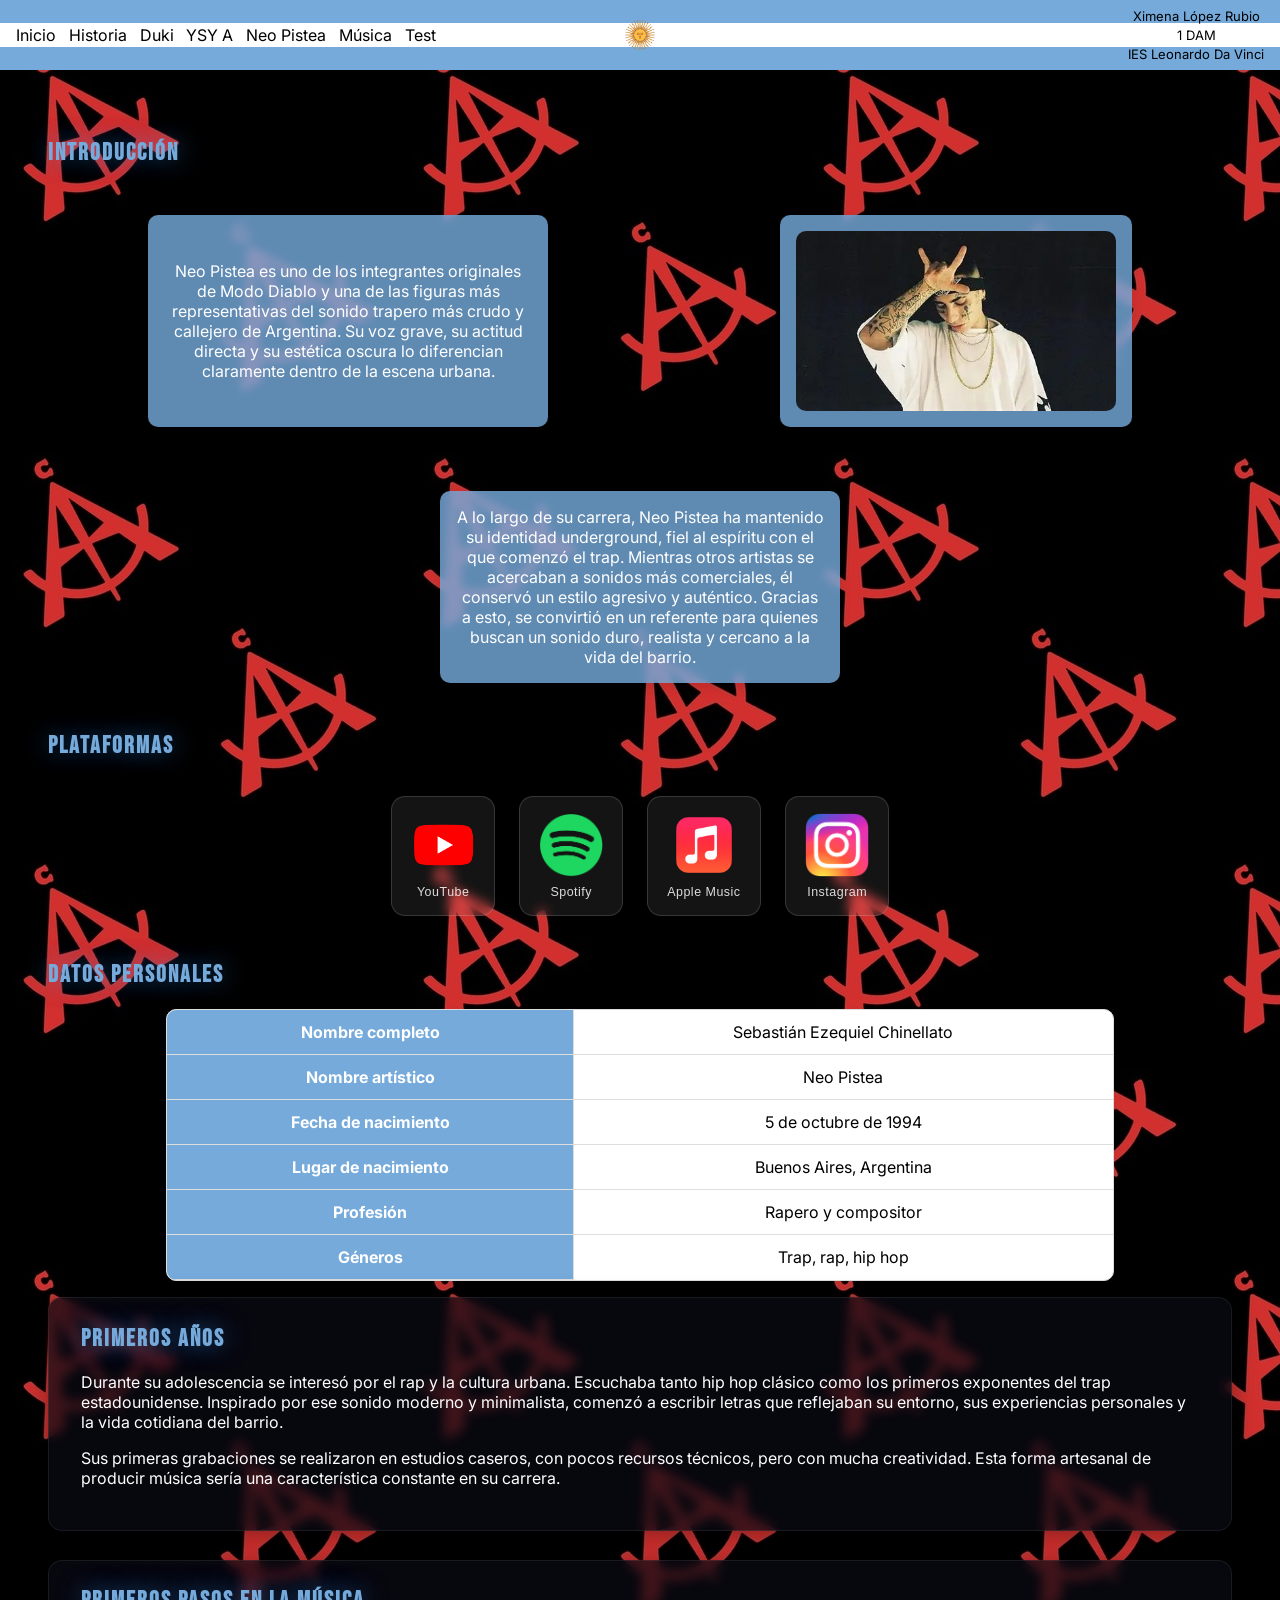
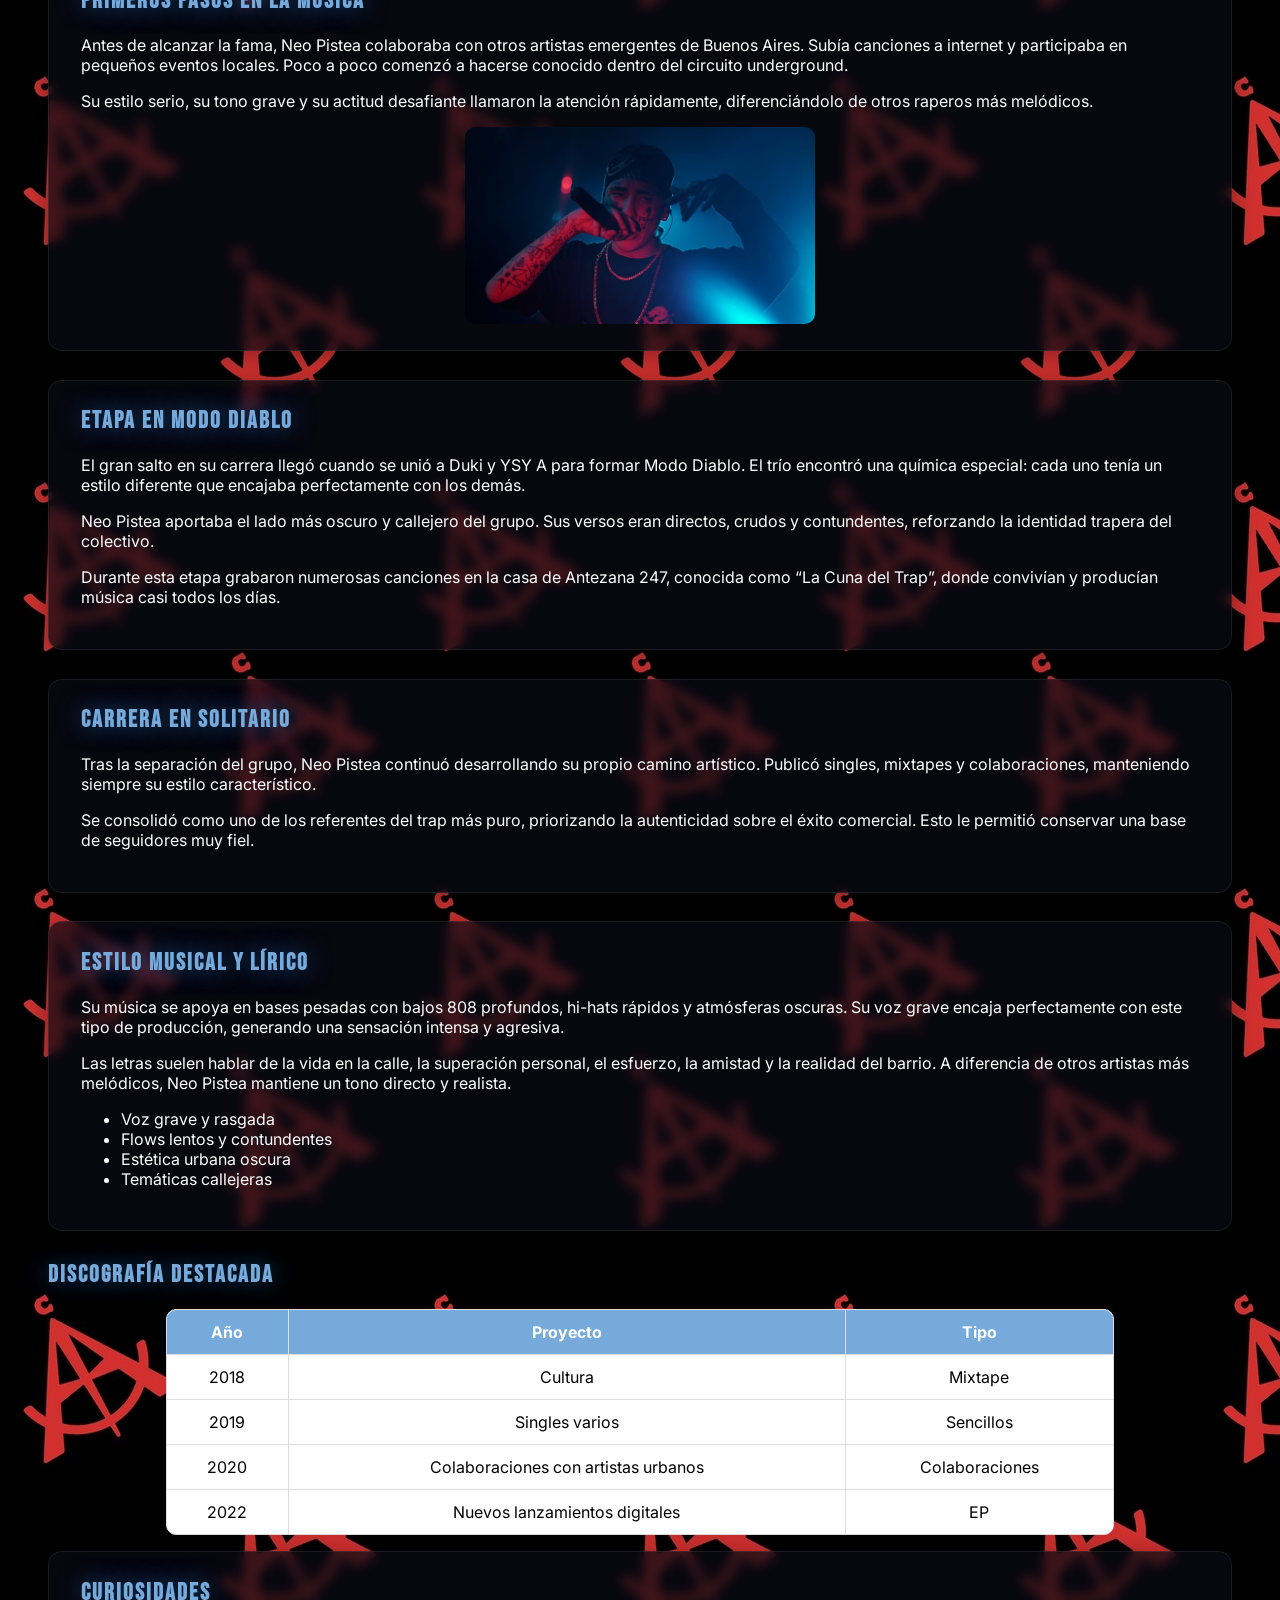
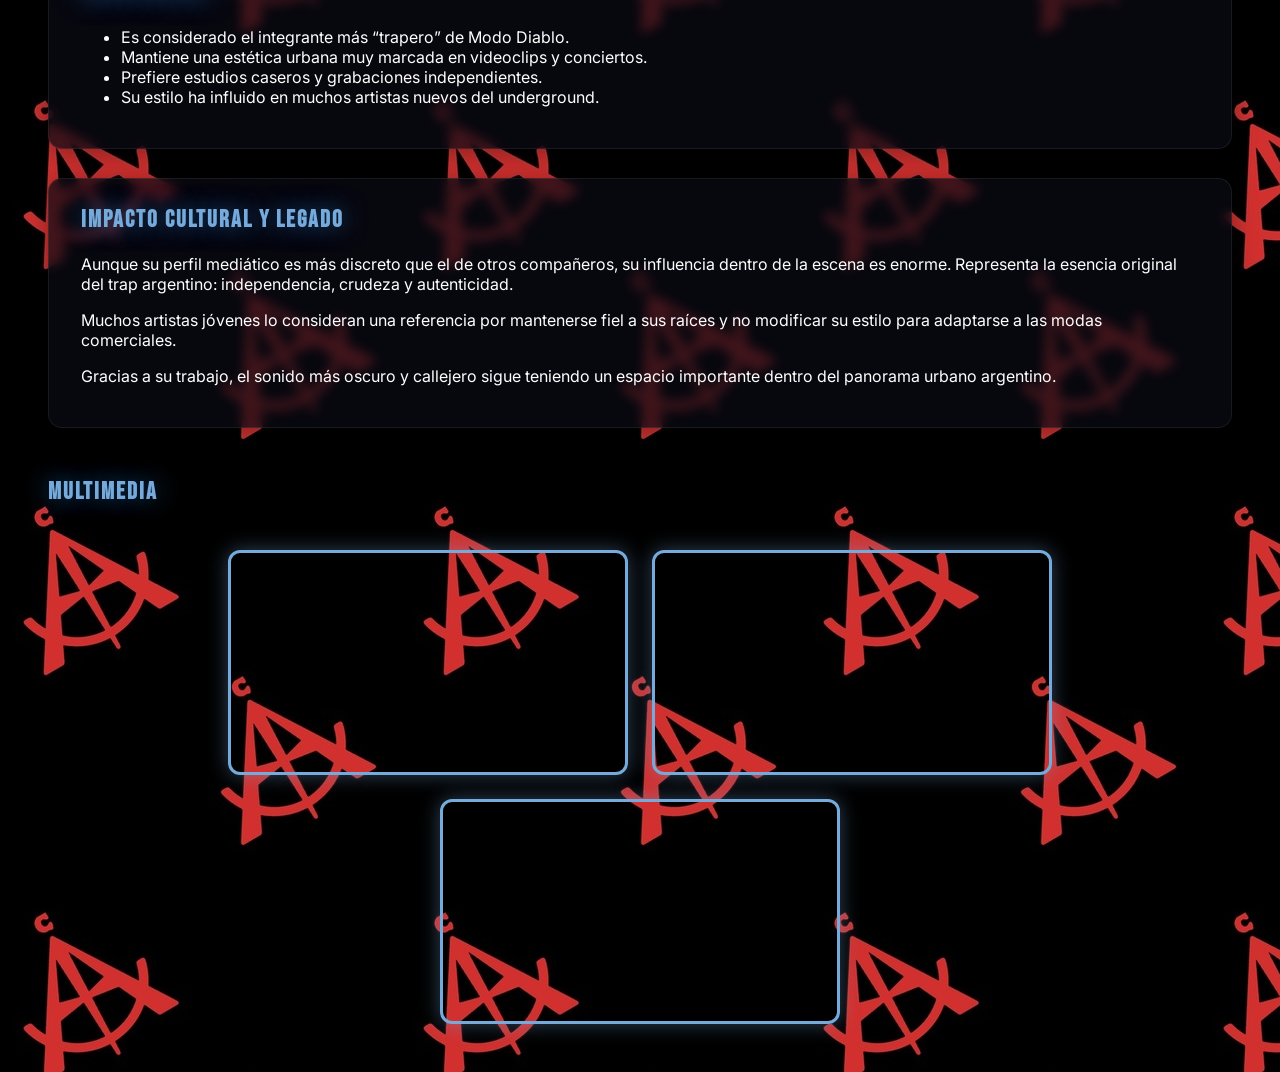
<file: neo_pistea.html>
<!DOCTYPE html>
<html lang="es">

<head>
    <meta charset="UTF-8">
    <title>Neo Pistea</title>
    <link rel="stylesheet" href="css/style.css">
    <script src="js/script_plataformas.js"></script>
    <link href="https://fonts.googleapis.com/css2?family=Bebas+Neue&family=Inter:wght@300;400;600&display=swap" rel="stylesheet">
</head>

<body class="neo_pistea">

    <nav>
        <ul>
            <li><a href="index.html">Inicio</a></li>
            <li><a href="historia.html">Historia</a></li>
            <li><a href="duki.html">Duki</a></li>
            <li><a href="ysy_a.html">YSY A</a></li>
            <li><a href="neo_pistea.html">Neo Pistea</a></li>
            <li><a href="musica.html">Música</a></li>
            <li><a href="test.html">Test</a></li>
        </ul>

        <img src="img/sol_de_mayo.png" class="sol" alt="Sol de Mayo">

        <div class="info">
            <span>Ximena López Rubio</span>
            <span>1 DAM</span>
            <span>IES Leonardo Da Vinci</span>
        </div>
    </nav>

    <div class="pagina">

        <h2>Introducción</h2>

        <section id="Intro">
            <div class="contenedor-bloques">
                <div class="bloque">

                    <p>Neo Pistea es uno de los integrantes originales de Modo Diablo y una de las figuras más
                        representativas del sonido trapero más crudo y callejero de Argentina. Su voz grave, su actitud
                        directa y su estética oscura lo diferencian claramente dentro de la escena urbana.</p>
                </div>
                <div class="bloque">
                    <img src="img/neopistea2.jpg" alt="Neo Pistea" class="neopistea2">
                </div>
                <div class="bloque">
                    <p>A lo largo de su carrera, Neo Pistea ha mantenido su identidad underground, fiel al espíritu con
                        el que comenzó el trap. Mientras otros artistas se acercaban a sonidos más comerciales, él
                        conservó un estilo agresivo y auténtico. Gracias a esto, se convirtió en un referente para
                        quienes buscan un sonido duro, realista y cercano a la vida del barrio.</p>
                </div>
            </div>
        </section>

        <section class="plataformas-section">
            <h2>Plataformas</h2>
            <div class="plataformas-grid">
                <a href="https://www.youtube.com/channel/UCacwJGq88LR1AWj5Gzvl5Ow" class="plat-link" target="_blank">
                    <div class="plat-card">
                        <img src="img/youtube.png" alt="YouTube Neo Pistea" width="70">
                        <span class="plat-nombre">YouTube</span>
                    </div>
                </a>
                <a href="https://open.spotify.com/intl-es/artist/01m2XZ7m7rAz6KY3scTdaV" class="plat-link"
                    target="_blank">
                    <div class="plat-card">
                        <img src="img/spotify.png" alt="Spotify Neo Pistea" width="70">
                        <span class="plat-nombre">Spotify</span>
                    </div>
                </a>
                <a href="https://music.apple.com/es/artist/neo-pistea/1273451852" class="plat-link" target="_blank">
                    <div class="plat-card">
                        <img src="img/apple_music.png" alt="Apple Music Neo Pistea" width="70">
                        <span class="plat-nombre">Apple Music</span>
                    </div>
                </a>
                <a href="https://www.instagram.com/neopistea/" class="plat-link" target="_blank">
                    <div class="plat-card">
                        <img src="img/instagram.png" alt="Instagram Neo Pistea" width="70">
                        <span class="plat-nombre">Instagram</span>
                    </div>
                </a>
            </div>
        </section>


        <section>
            <h2>Datos personales</h2>

            <table>
                <tr>
                    <th>Nombre completo</th>
                    <td>Sebastián Ezequiel Chinellato</td>
                </tr>
                <tr>
                    <th>Nombre artístico</th>
                    <td>Neo Pistea</td>
                </tr>
                <tr>
                    <th>Fecha de nacimiento</th>
                    <td>5 de octubre de 1994</td>
                </tr>
                <tr>
                    <th>Lugar de nacimiento</th>
                    <td>Buenos Aires, Argentina</td>
                </tr>
                <tr>
                    <th>Profesión</th>
                    <td>Rapero y compositor</td>
                </tr>
                <tr>
                    <th>Géneros</th>
                    <td>Trap, rap, hip hop</td>
                </tr>
            </table>
        </section>

        <div class="texto">
            <section>
                <h2>Primeros años</h2>

                <p>Durante su adolescencia se interesó por el rap y la cultura urbana. Escuchaba tanto hip hop clásico
                    como
                    los
                    primeros exponentes del trap estadounidense. Inspirado por ese sonido moderno y minimalista, comenzó
                    a
                    escribir letras que reflejaban su entorno, sus experiencias personales y la vida cotidiana del
                    barrio.
                </p>

                <p>Sus primeras grabaciones se realizaron en estudios caseros, con pocos recursos técnicos, pero con
                    mucha
                    creatividad. Esta forma artesanal de producir música sería una característica constante en su
                    carrera.
                </p>
            </section>
        </div>

        <div class="texto">
            <section>
                <h2>Primeros pasos en la música</h2>

                <p>Antes de alcanzar la fama, Neo Pistea colaboraba con otros artistas emergentes de Buenos Aires. Subía
                    canciones a internet y participaba en pequeños eventos locales. Poco a poco comenzó a hacerse
                    conocido
                    dentro del circuito underground.</p>

                <p>Su estilo serio, su tono grave y su actitud desafiante llamaron la atención rápidamente,
                    diferenciándolo
                    de
                    otros raperos más melódicos.</p>

                <img src="img/neopistea3.jpg" alt="Neo Pistea joven" width="350"
                    style="display:block; margin: 0 auto; border-radius: 10px;">
            </section>
        </div>

        <div class="texto">
            <section>
                <h2>Etapa en Modo Diablo</h2>

                <p>El gran salto en su carrera llegó cuando se unió a Duki y YSY A para formar Modo Diablo. El trío
                    encontró
                    una
                    química especial: cada uno tenía un estilo diferente que encajaba perfectamente con los demás.</p>

                <p>Neo Pistea aportaba el lado más oscuro y callejero del grupo. Sus versos eran directos, crudos y
                    contundentes, reforzando la identidad trapera del colectivo.</p>

                <p>Durante esta etapa grabaron numerosas canciones en la casa de Antezana 247, conocida como “La Cuna
                    del
                    Trap”,
                    donde convivían y producían música casi todos los días.</p>

            </section>
        </div>

        <div class="texto">
            <section>
                <h2>Carrera en solitario</h2>

                <p>Tras la separación del grupo, Neo Pistea continuó desarrollando su propio camino artístico. Publicó
                    singles,
                    mixtapes y colaboraciones, manteniendo siempre su estilo característico.</p>

                <p>Se consolidó como uno de los referentes del trap más puro, priorizando la autenticidad sobre el éxito
                    comercial. Esto le permitió conservar una base de seguidores muy fiel.</p>
            </section>
        </div>

        <div class="texto">
            <section>
                <h2>Estilo musical y lírico</h2>

                <p>Su música se apoya en bases pesadas con bajos 808 profundos, hi-hats rápidos y atmósferas oscuras. Su
                    voz
                    grave encaja perfectamente con este tipo de producción, generando una sensación intensa y agresiva.
                </p>

                <p>Las letras suelen hablar de la vida en la calle, la superación personal, el esfuerzo, la amistad y la
                    realidad del barrio. A diferencia de otros artistas más melódicos, Neo Pistea mantiene un tono
                    directo y
                    realista.</p>

                <ul>
                    <li>Voz grave y rasgada</li>
                    <li>Flows lentos y contundentes</li>
                    <li>Estética urbana oscura</li>
                    <li>Temáticas callejeras</li>
                </ul>
            </section>
        </div>

        <section>
            <h2>Discografía destacada</h2>

            <table>
                <tr>
                    <th>Año</th>
                    <th>Proyecto</th>
                    <th>Tipo</th>
                </tr>
                <tr>
                    <td>2018</td>
                    <td>Cultura</td>
                    <td>Mixtape</td>
                </tr>
                <tr>
                    <td>2019</td>
                    <td>Singles varios</td>
                    <td>Sencillos</td>
                </tr>
                <tr>
                    <td>2020</td>
                    <td>Colaboraciones con artistas urbanos</td>
                    <td>Colaboraciones</td>
                </tr>
                <tr>
                    <td>2022</td>
                    <td>Nuevos lanzamientos digitales</td>
                    <td>EP</td>
                </tr>
            </table>
        </section>

        <div class="texto">
            <section>
                <h2>Curiosidades</h2>

                <ul>
                    <li>Es considerado el integrante más “trapero” de Modo Diablo.</li>
                    <li>Mantiene una estética urbana muy marcada en videoclips y conciertos.</li>
                    <li>Prefiere estudios caseros y grabaciones independientes.</li>
                    <li>Su estilo ha influido en muchos artistas nuevos del underground.</li>
                </ul>
            </section>
        </div>

        <div class="texto">
            <section>
                <h2>Impacto cultural y legado</h2>

                <p>Aunque su perfil mediático es más discreto que el de otros compañeros, su influencia dentro de la
                    escena
                    es
                    enorme. Representa la esencia original del trap argentino: independencia, crudeza y autenticidad.
                </p>

                <p>Muchos artistas jóvenes lo consideran una referencia por mantenerse fiel a sus raíces y no modificar
                    su
                    estilo para adaptarse a las modas comerciales.</p>

                <p>Gracias a su trabajo, el sonido más oscuro y callejero sigue teniendo un espacio importante dentro
                    del
                    panorama urbano argentino.</p>
            </section>
        </div>

        <section class="multimedia">
            <h2>Multimedia</h2>

            <iframe width="400" height="225" src="https://www.youtube.com/embed/zTGd-GdLafY?si=Uq862y1sq55W9jsF"
                title="YouTube video player" frameborder="0"
                allow="accelerometer; autoplay; clipboard-write; encrypted-media; gyroscope; picture-in-picture; web-share"
                referrerpolicy="strict-origin-when-cross-origin" allowfullscreen></iframe>
            <iframe width="400" height="225" src="https://www.youtube.com/embed/--D2hc8GNpE?si=9-s740rC4JECbgin"
                title="YouTube video player" frameborder="0"
                allow="accelerometer; autoplay; clipboard-write; encrypted-media; gyroscope; picture-in-picture; web-share"
                referrerpolicy="strict-origin-when-cross-origin" allowfullscreen></iframe>
            <iframe width="400" height="225" src="https://www.youtube.com/embed/Ms3hglnpf9s?si=CWlPscaEjTJ58WNx"
                title="YouTube video player" frameborder="0"
                allow="accelerometer; autoplay; clipboard-write; encrypted-media; gyroscope; picture-in-picture; web-share"
                referrerpolicy="strict-origin-when-cross-origin" allowfullscreen></iframe>


        </section>
    </div>
</body>

</html>
</file>
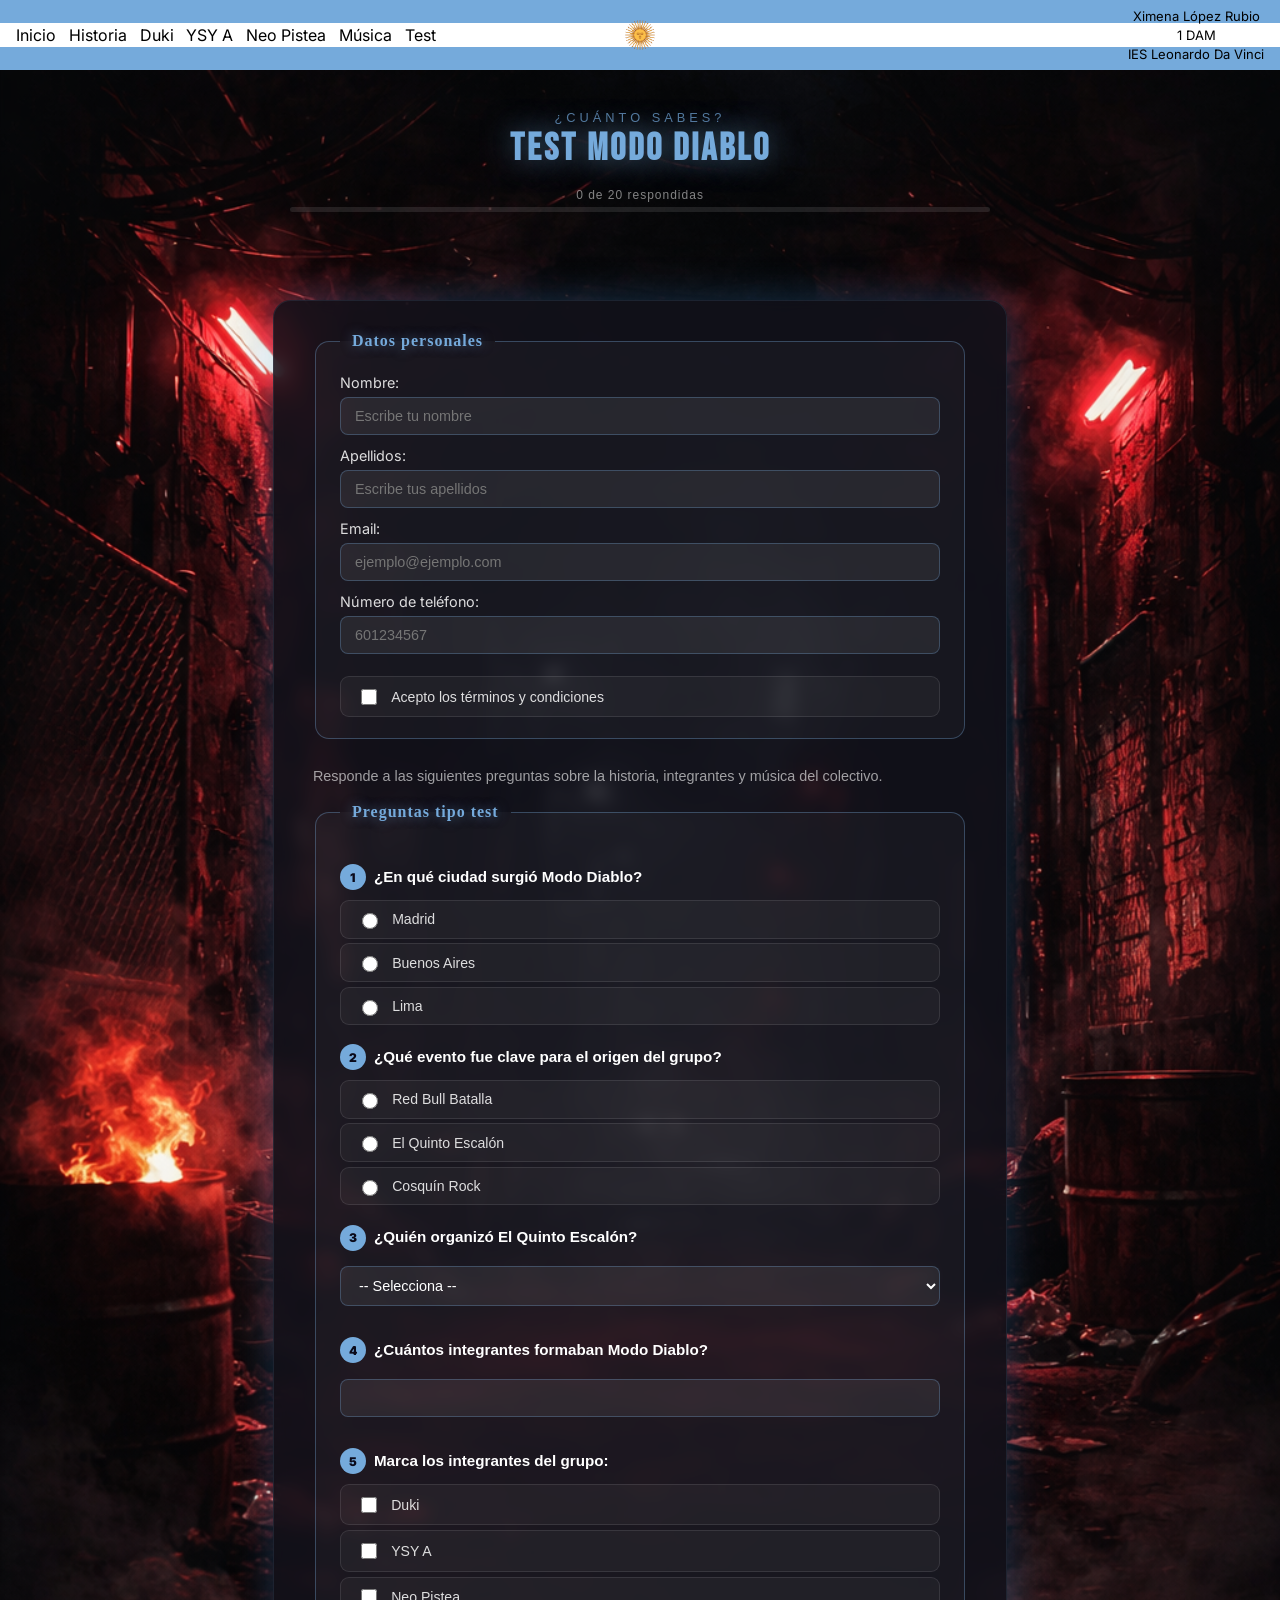
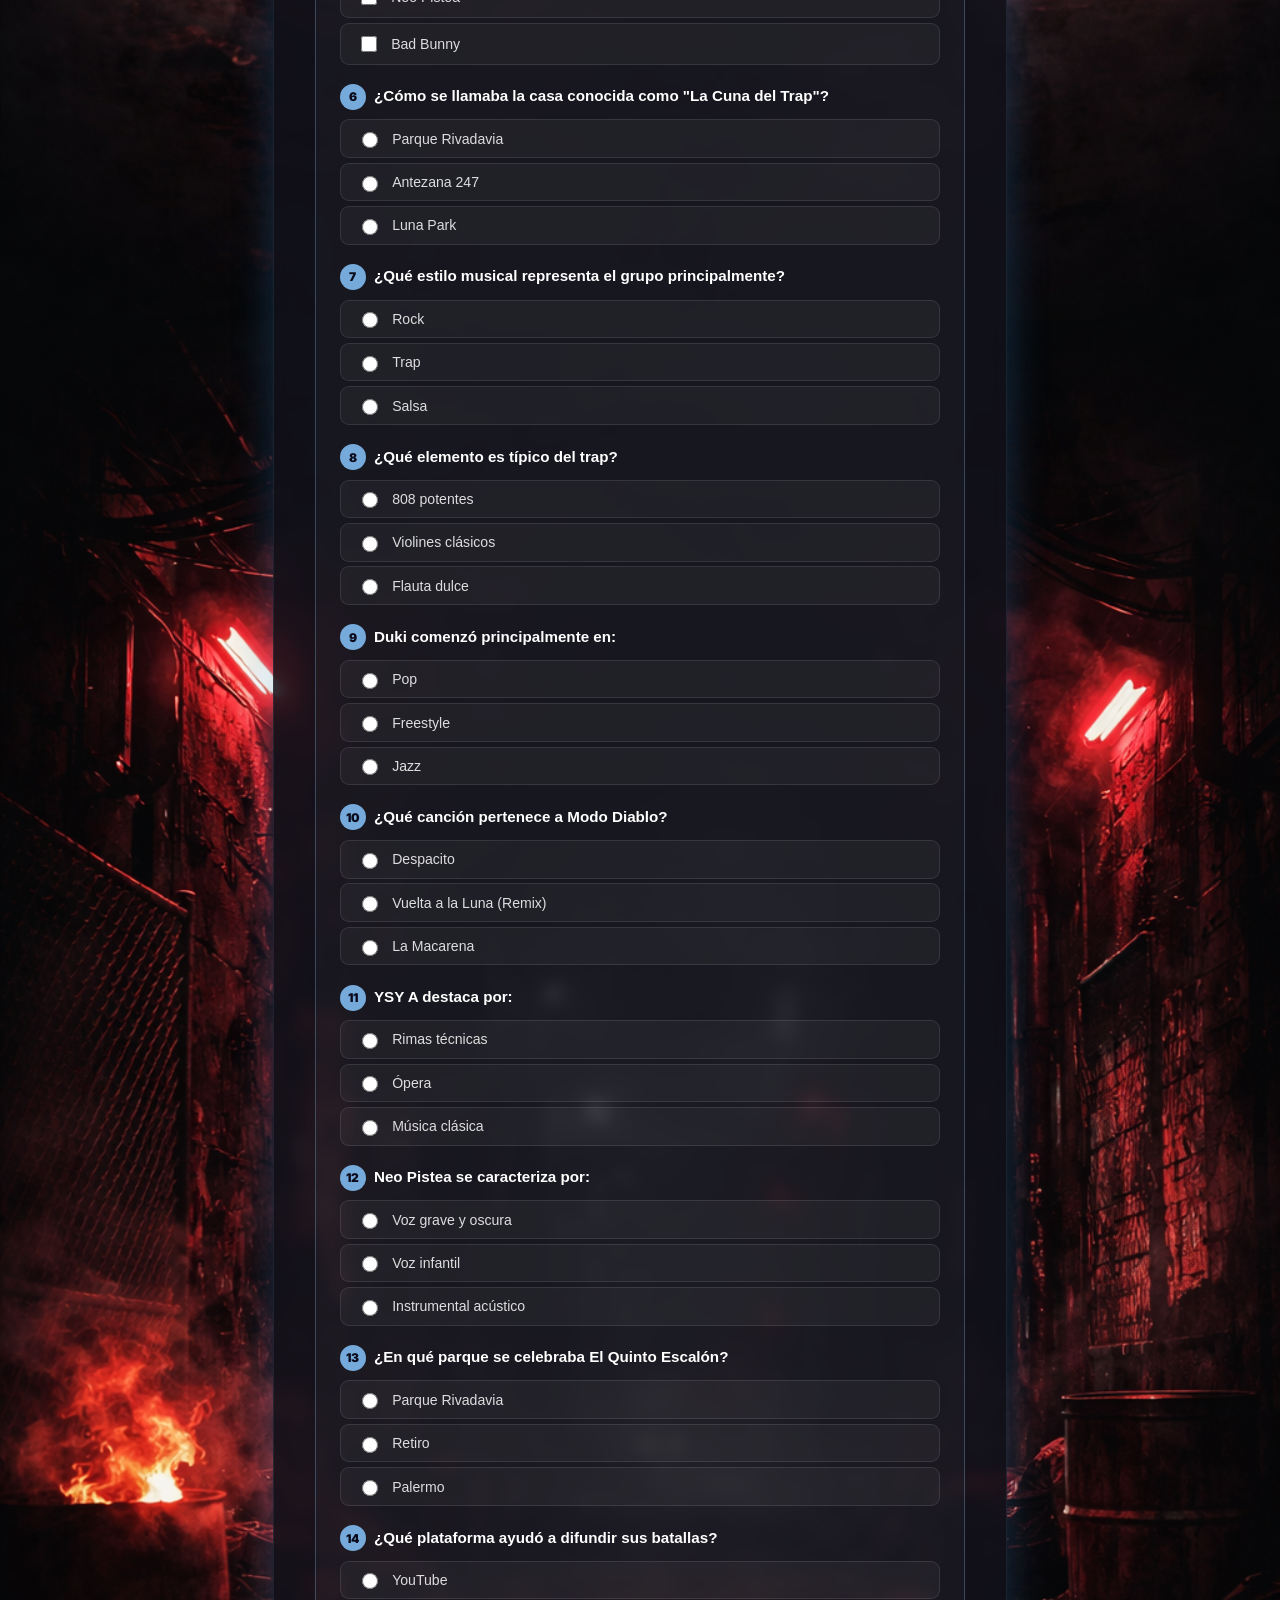
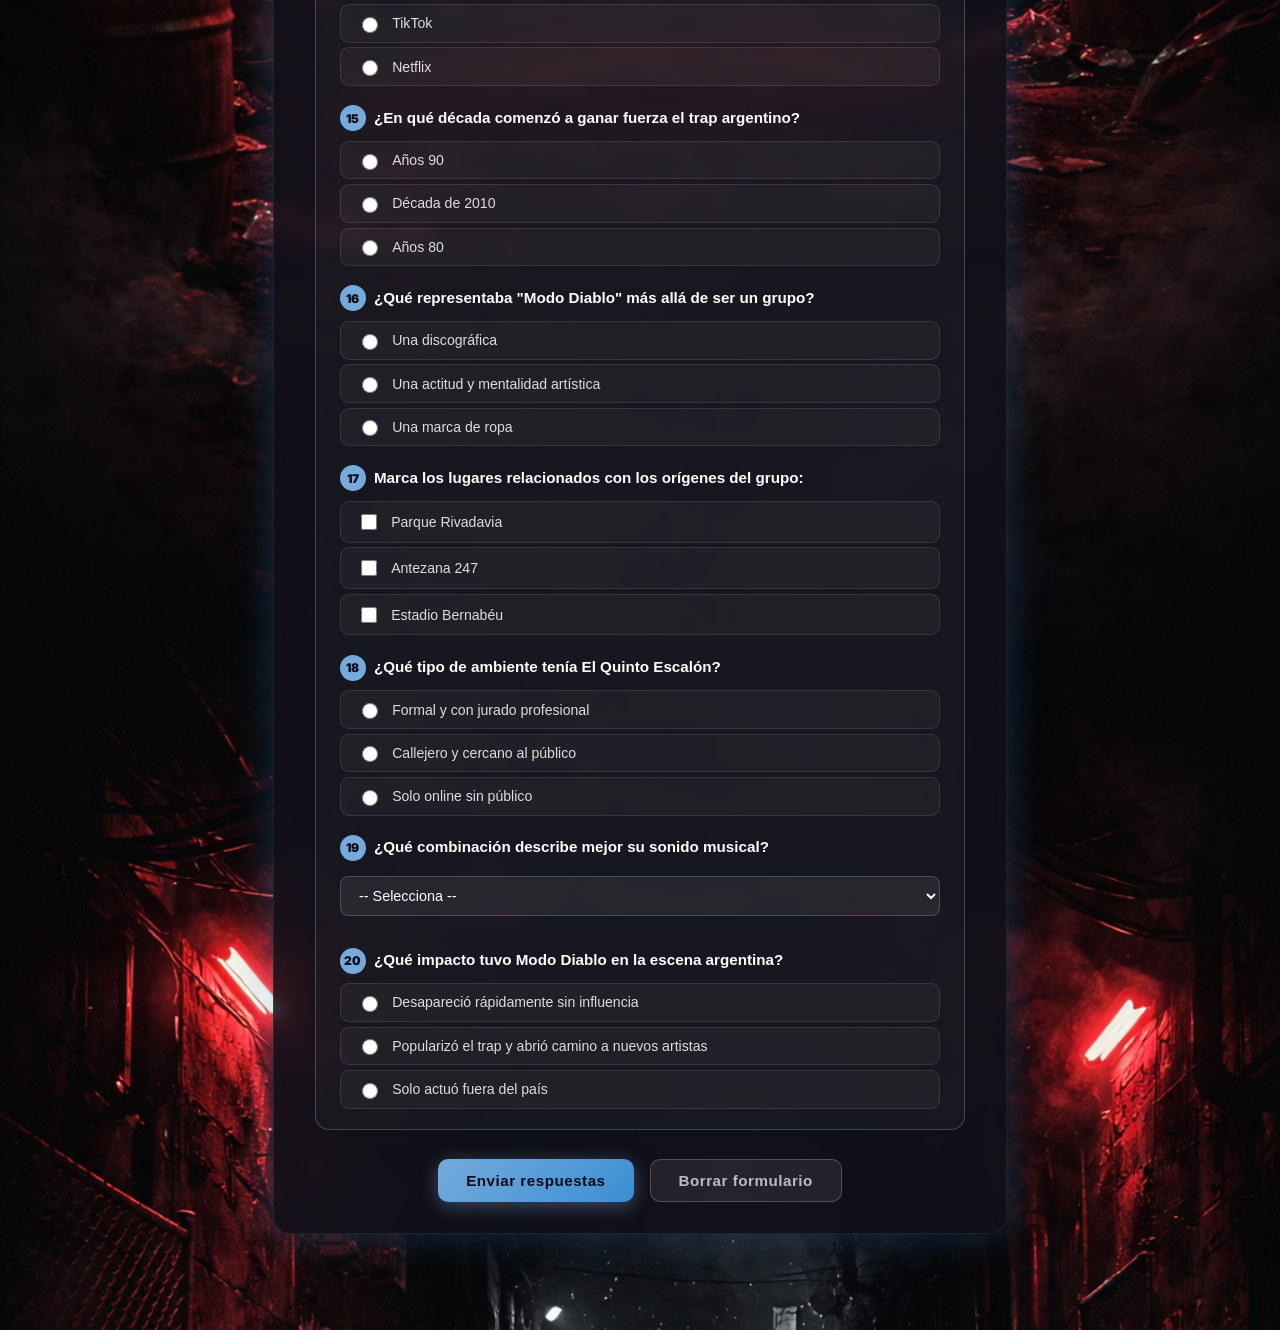
<file: test.html>
<!DOCTYPE html>
<html lang="es">

<head>
    <meta charset="UTF-8">
    <meta name="viewport" content="width=device-width, initial-scale=1.0">
    <title>Test Modo Diablo</title>
    <link rel="stylesheet" href="css/style_test.css">
    <link rel="stylesheet" href="css/style.css">
    <link href="https://fonts.googleapis.com/css2?family=Bebas+Neue&family=Inter:wght@300;400;600&display=swap" rel="stylesheet">
</head>

<body class="test">
    <nav>
        <ul>
            <li><a href="index.html">Inicio</a></li>
            <li><a href="historia.html">Historia</a></li>
            <li><a href="duki.html">Duki</a></li>
            <li><a href="ysy_a.html">YSY A</a></li>
            <li><a href="neo_pistea.html">Neo Pistea</a></li>
            <li><a href="musica.html">Música</a></li>
            <li><a href="test.html">Test</a></li>
        </ul>

        <img src="img/sol_de_mayo.png" class="sol" alt="Sol de Mayo">

        <div class="info">
            <span>Ximena López Rubio</span>
            <span>1 DAM</span>
            <span>IES Leonardo Da Vinci</span>
        </div>
    </nav>

    <div class="test-header">
        <p class="subtitulo">¿Cuánto sabes?</p>
        <h1>Test Modo Diablo</h1>
        <div class="barra-progreso-wrap">
            <span id="progreso-texto">0 de 20 respondidas</span>
            <div class="barra-fondo">
                <div class="barra-relleno" id="barra-relleno"></div>
            </div>
        </div>
    </div>

    <div class="pagina">
        <div class="formulario">
            <form name="test_mododiablo" method="post" action="/send.php">

                <fieldset>
                    <legend>Datos personales</legend>
                    <label>Nombre:
                        <input type="text" name="nombre" required placeholder="Escribe tu nombre">
                    </label>
                    <label>Apellidos:
                        <input type="text" name="apellidos" required placeholder="Escribe tus apellidos">
                    </label>
                    <label>Email:
                        <input type="email" name="correo" title="Introduce un email correcto"
                            placeholder="ejemplo@ejemplo.com" required>
                    </label>
                    <label>Número de teléfono:
                        <input type="tel" pattern="[6][0-9]{8}" title="Introduce un número de teléfono correcto"
                            placeholder="601234567" maxlength="9" required>
                    </label>
                    <label class="opcion-label" style="margin-top:0.6rem">
                        <input type="checkbox" name="aceptar_terminos" required>
                        Acepto los términos y condiciones
                    </label>
                </fieldset>

                <p
                    style="font-family:Arial,sans-serif;font-size:0.9rem;color:rgba(255,255,255,0.6);margin-bottom:1.2rem;">
                    Responde a las siguientes preguntas sobre la historia, integrantes y música del colectivo.
                </p>

                <fieldset>
                    <legend>Preguntas tipo test</legend>

                    <p class="pregunta"><span class="num-pregunta">1</span> ¿En qué ciudad surgió Modo Diablo?</p>
                    <label class="opcion-label"><input type="radio" name="p1" value="Madrid" required> Madrid</label>
                    <label class="opcion-label"><input type="radio" name="p1" value="Buenos Aires"> Buenos Aires</label>
                    <label class="opcion-label"><input type="radio" name="p1" value="Lima"> Lima</label>

                    <p class="pregunta"><span class="num-pregunta">2</span> ¿Qué evento fue clave para el origen del
                        grupo?</p>
                    <label class="opcion-label"><input type="radio" name="p2" value="Red Bull" required> Red Bull
                        Batalla</label>
                    <label class="opcion-label"><input type="radio" name="p2" value="Quinto"> El Quinto Escalón</label>
                    <label class="opcion-label"><input type="radio" name="p2" value="Cosquin"> Cosquín Rock</label>

                    <p class="pregunta"><span class="num-pregunta">3</span> ¿Quién organizó El Quinto Escalón?</p>
                    <select name="p3" required>
                        <option value="">-- Selecciona --</option>
                        <option>Duki</option>
                        <option>YSY A</option>
                        <option>Neo Pistea</option>
                    </select>

                    <p class="pregunta"><span class="num-pregunta">4</span> ¿Cuántos integrantes formaban Modo Diablo?
                    </p>
                    <input type="number" name="p4" min="1" max="5" required>

                    <p class="pregunta"><span class="num-pregunta">5</span> Marca los integrantes del grupo:</p>
                    <label class="opcion-label"><input type="checkbox" name="p5" value="Duki"> Duki</label>
                    <label class="opcion-label"><input type="checkbox" name="p5" value="YSY A"> YSY A</label>
                    <label class="opcion-label"><input type="checkbox" name="p5" value="Neo Pistea"> Neo Pistea</label>
                    <label class="opcion-label"><input type="checkbox" name="p5" value="Bad Bunny"> Bad Bunny</label>

                    <p class="pregunta"><span class="num-pregunta">6</span> ¿Cómo se llamaba la casa conocida como "La
                        Cuna del Trap"?</p>
                    <label class="opcion-label"><input type="radio" name="p6" required> Parque Rivadavia</label>
                    <label class="opcion-label"><input type="radio" name="p6"> Antezana 247</label>
                    <label class="opcion-label"><input type="radio" name="p6"> Luna Park</label>

                    <p class="pregunta"><span class="num-pregunta">7</span> ¿Qué estilo musical representa el grupo
                        principalmente?</p>
                    <label class="opcion-label"><input type="radio" name="p7" required> Rock</label>
                    <label class="opcion-label"><input type="radio" name="p7"> Trap</label>
                    <label class="opcion-label"><input type="radio" name="p7"> Salsa</label>

                    <p class="pregunta"><span class="num-pregunta">8</span> ¿Qué elemento es típico del trap?</p>
                    <label class="opcion-label"><input type="radio" name="p8" required> 808 potentes</label>
                    <label class="opcion-label"><input type="radio" name="p8"> Violines clásicos</label>
                    <label class="opcion-label"><input type="radio" name="p8"> Flauta dulce</label>

                    <p class="pregunta"><span class="num-pregunta">9</span> Duki comenzó principalmente en:</p>
                    <label class="opcion-label"><input type="radio" name="p9" required> Pop</label>
                    <label class="opcion-label"><input type="radio" name="p9"> Freestyle</label>
                    <label class="opcion-label"><input type="radio" name="p9"> Jazz</label>

                    <p class="pregunta"><span class="num-pregunta">10</span> ¿Qué canción pertenece a Modo Diablo?</p>
                    <label class="opcion-label"><input type="radio" name="p10" required> Despacito</label>
                    <label class="opcion-label"><input type="radio" name="p10"> Vuelta a la Luna (Remix)</label>
                    <label class="opcion-label"><input type="radio" name="p10"> La Macarena</label>

                    <p class="pregunta"><span class="num-pregunta">11</span> YSY A destaca por:</p>
                    <label class="opcion-label"><input type="radio" name="p11" required> Rimas técnicas</label>
                    <label class="opcion-label"><input type="radio" name="p11"> Ópera</label>
                    <label class="opcion-label"><input type="radio" name="p11"> Música clásica</label>

                    <p class="pregunta"><span class="num-pregunta">12</span> Neo Pistea se caracteriza por:</p>
                    <label class="opcion-label"><input type="radio" name="p12" required> Voz grave y oscura</label>
                    <label class="opcion-label"><input type="radio" name="p12"> Voz infantil</label>
                    <label class="opcion-label"><input type="radio" name="p12"> Instrumental acústico</label>

                    <p class="pregunta"><span class="num-pregunta">13</span> ¿En qué parque se celebraba El Quinto
                        Escalón?</p>
                    <label class="opcion-label"><input type="radio" name="p13" required> Parque Rivadavia</label>
                    <label class="opcion-label"><input type="radio" name="p13"> Retiro</label>
                    <label class="opcion-label"><input type="radio" name="p13"> Palermo</label>

                    <p class="pregunta"><span class="num-pregunta">14</span> ¿Qué plataforma ayudó a difundir sus
                        batallas?</p>
                    <label class="opcion-label"><input type="radio" name="p16" required> YouTube</label>
                    <label class="opcion-label"><input type="radio" name="p16"> TikTok</label>
                    <label class="opcion-label"><input type="radio" name="p16"> Netflix</label>

                    <p class="pregunta"><span class="num-pregunta">15</span> ¿En qué década comenzó a ganar fuerza el
                        trap argentino?</p>
                    <label class="opcion-label"><input type="radio" name="p21" required> Años 90</label>
                    <label class="opcion-label"><input type="radio" name="p21"> Década de 2010</label>
                    <label class="opcion-label"><input type="radio" name="p21"> Años 80</label>

                    <p class="pregunta"><span class="num-pregunta">16</span> ¿Qué representaba "Modo Diablo" más allá de
                        ser un grupo?</p>
                    <label class="opcion-label"><input type="radio" name="p22" required> Una discográfica</label>
                    <label class="opcion-label"><input type="radio" name="p22"> Una actitud y mentalidad
                        artística</label>
                    <label class="opcion-label"><input type="radio" name="p22"> Una marca de ropa</label>

                    <p class="pregunta"><span class="num-pregunta">17</span> Marca los lugares relacionados con los
                        orígenes del grupo:</p>
                    <label class="opcion-label"><input type="checkbox" name="p23" value="parque"> Parque
                        Rivadavia</label>
                    <label class="opcion-label"><input type="checkbox" name="p23" value="antezana"> Antezana 247</label>
                    <label class="opcion-label"><input type="checkbox" name="p23" value="estadio"> Estadio
                        Bernabéu</label>

                    <p class="pregunta"><span class="num-pregunta">18</span> ¿Qué tipo de ambiente tenía El Quinto
                        Escalón?</p>
                    <label class="opcion-label"><input type="radio" name="p24" required> Formal y con jurado
                        profesional</label>
                    <label class="opcion-label"><input type="radio" name="p24"> Callejero y cercano al público</label>
                    <label class="opcion-label"><input type="radio" name="p24"> Solo online sin público</label>

                    <p class="pregunta"><span class="num-pregunta">19</span> ¿Qué combinación describe mejor su sonido
                        musical?</p>
                    <select name="p25" required>
                        <option value="">-- Selecciona --</option>
                        <option>Trap + identidad urbana argentina</option>
                        <option>Jazz + blues</option>
                        <option>Reggae + ska</option>
                    </select>

                    <p class="pregunta"><span class="num-pregunta">20</span> ¿Qué impacto tuvo Modo Diablo en la escena
                        argentina?</p>
                    <label class="opcion-label"><input type="radio" name="p26" required> Desapareció rápidamente sin
                        influencia</label>
                    <label class="opcion-label"><input type="radio" name="p26"> Popularizó el trap y abrió camino a
                        nuevos artistas</label>
                    <label class="opcion-label"><input type="radio" name="p26"> Solo actuó fuera del país</label>

                </fieldset>

                <div class="botones-form">
                    <input type="submit" value="Enviar respuestas">
                    <input type="reset" value="Borrar formulario">
                </div>

            </form>
        </div>
    </div>
    <script src="js/script_test.js"></script>
</body>

</html>
</file>
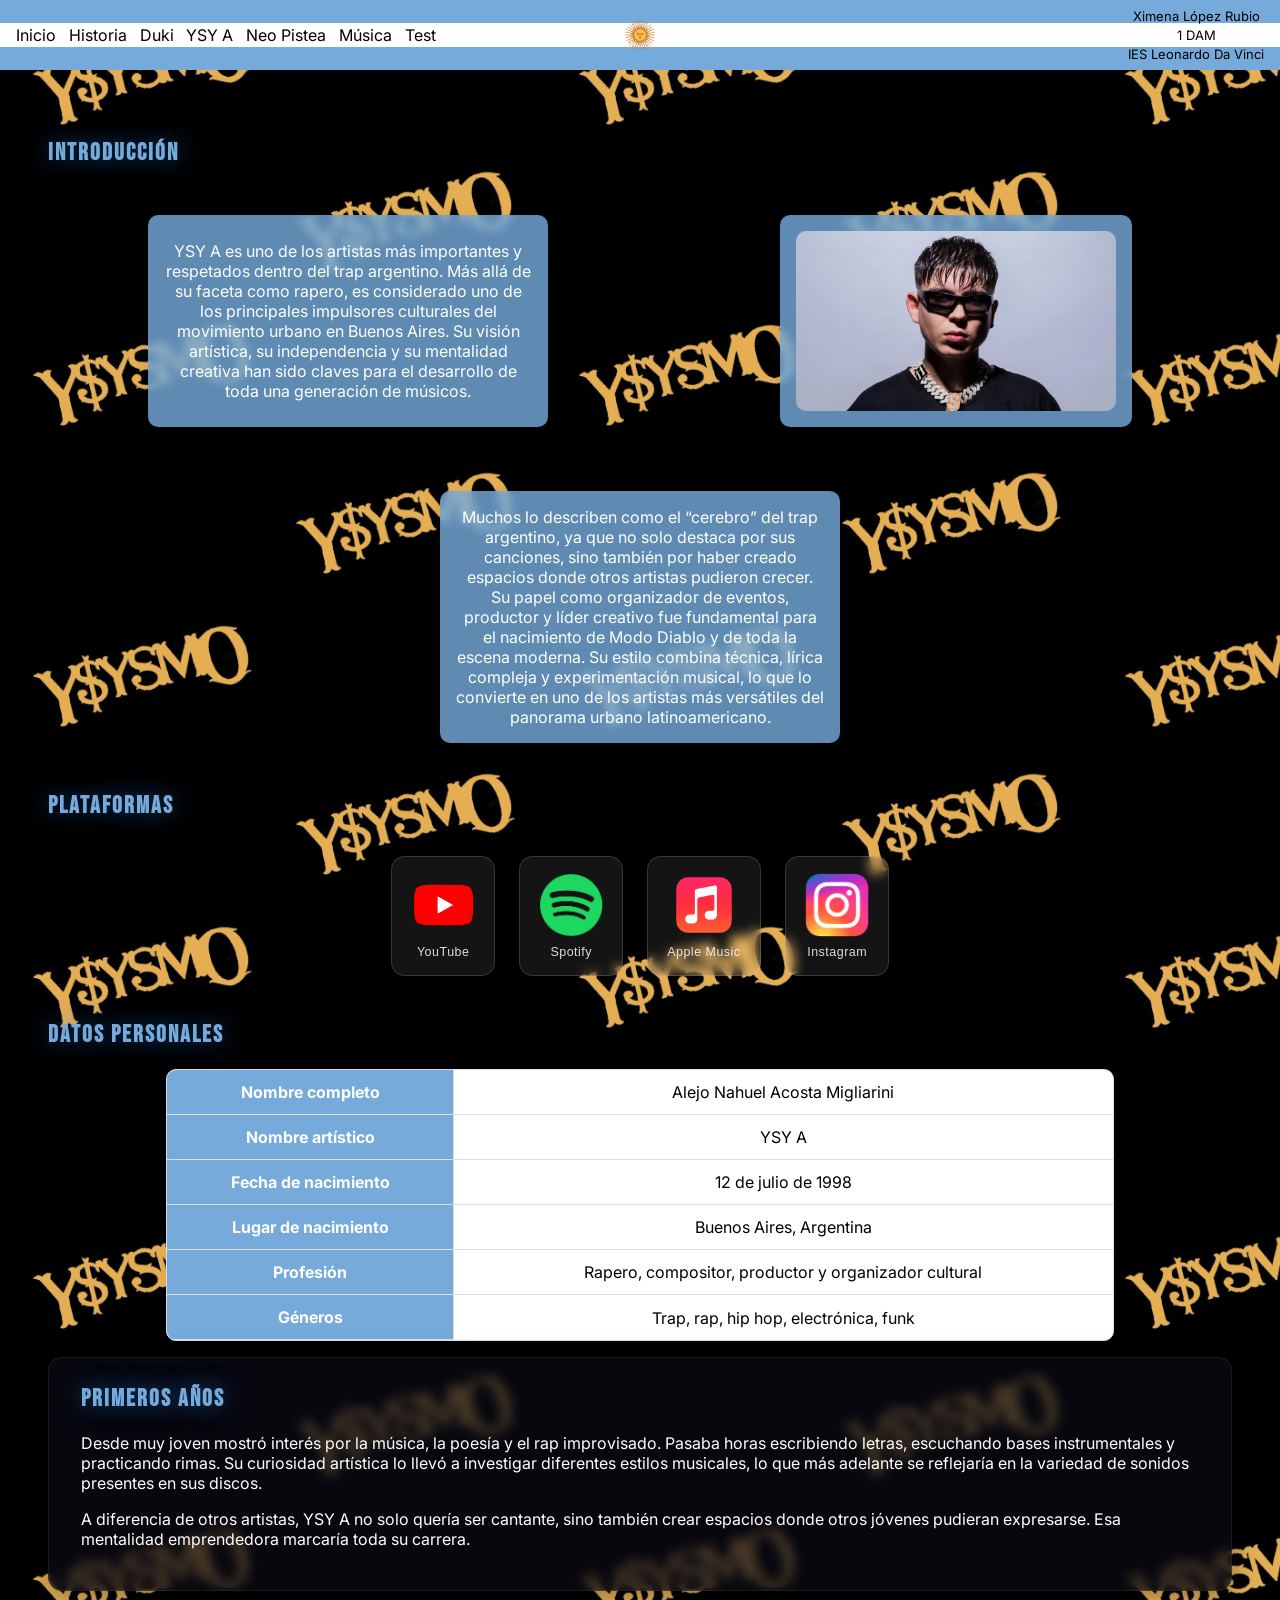
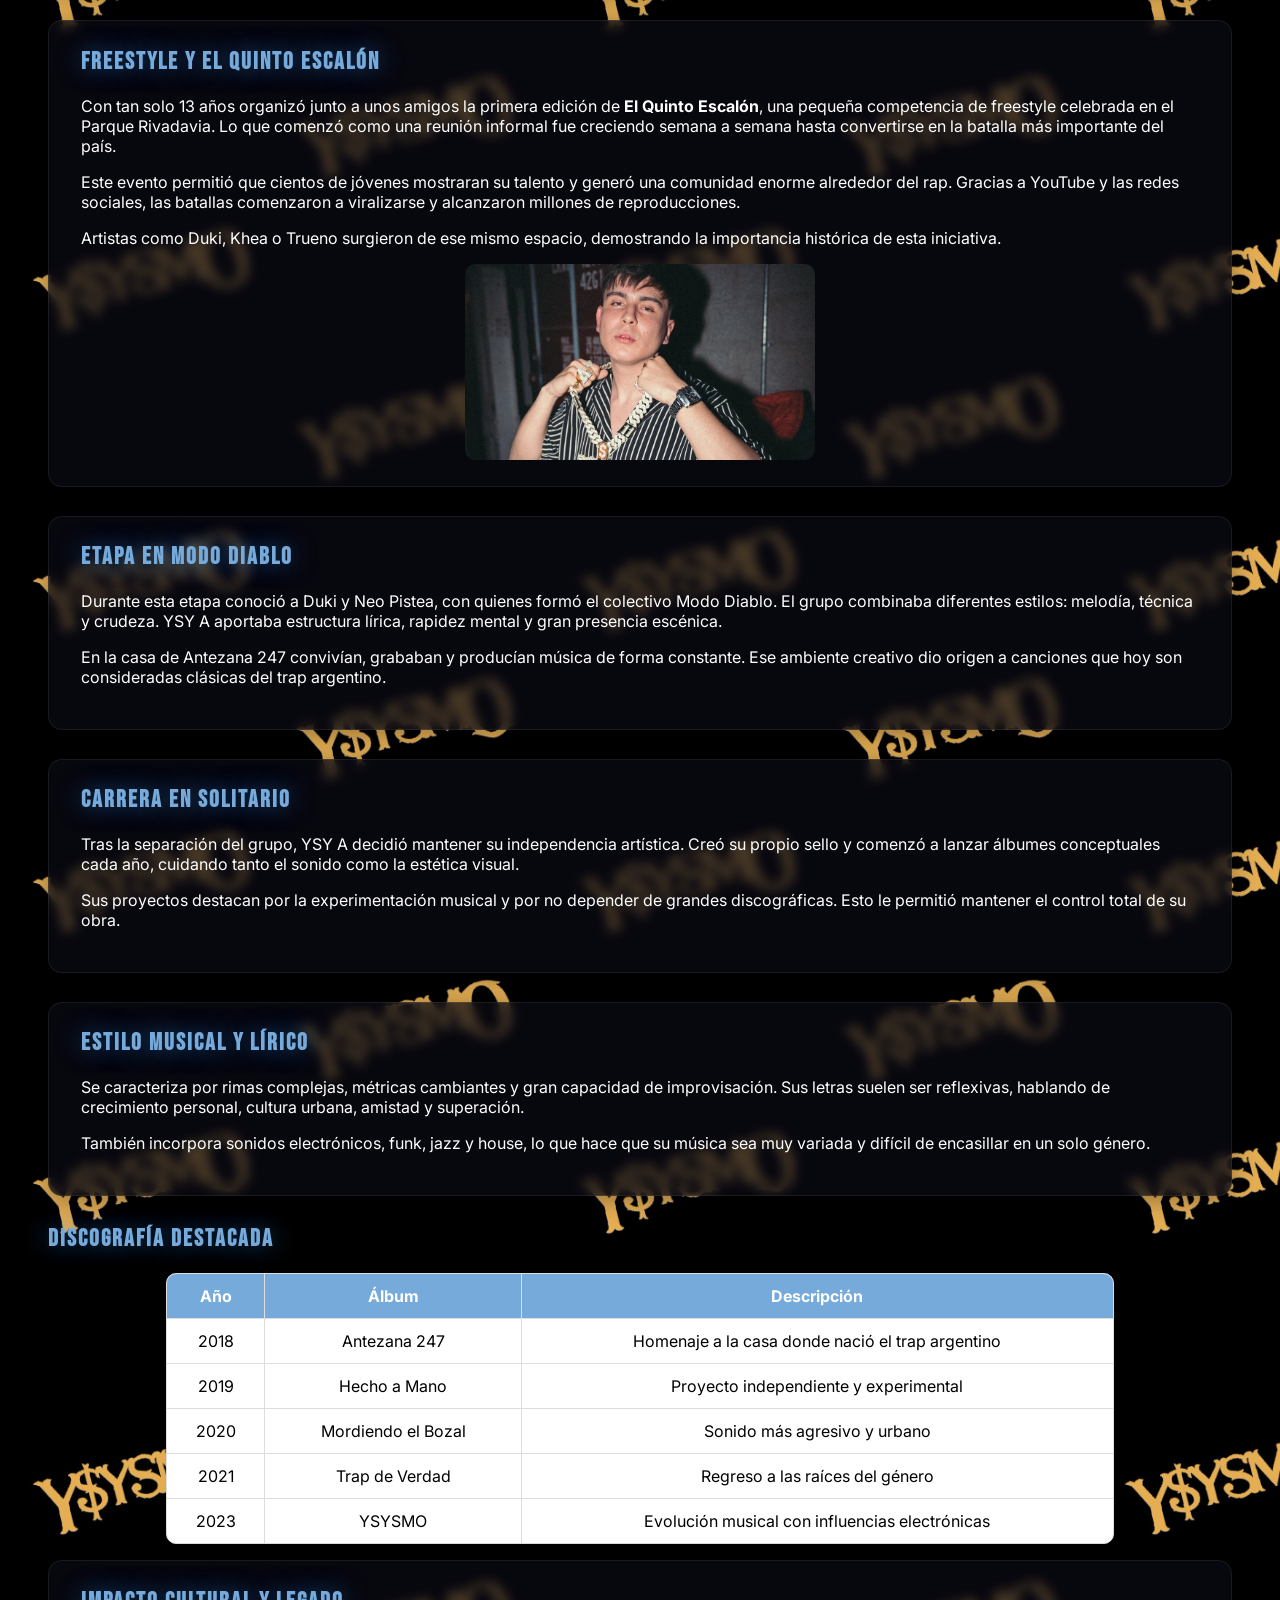
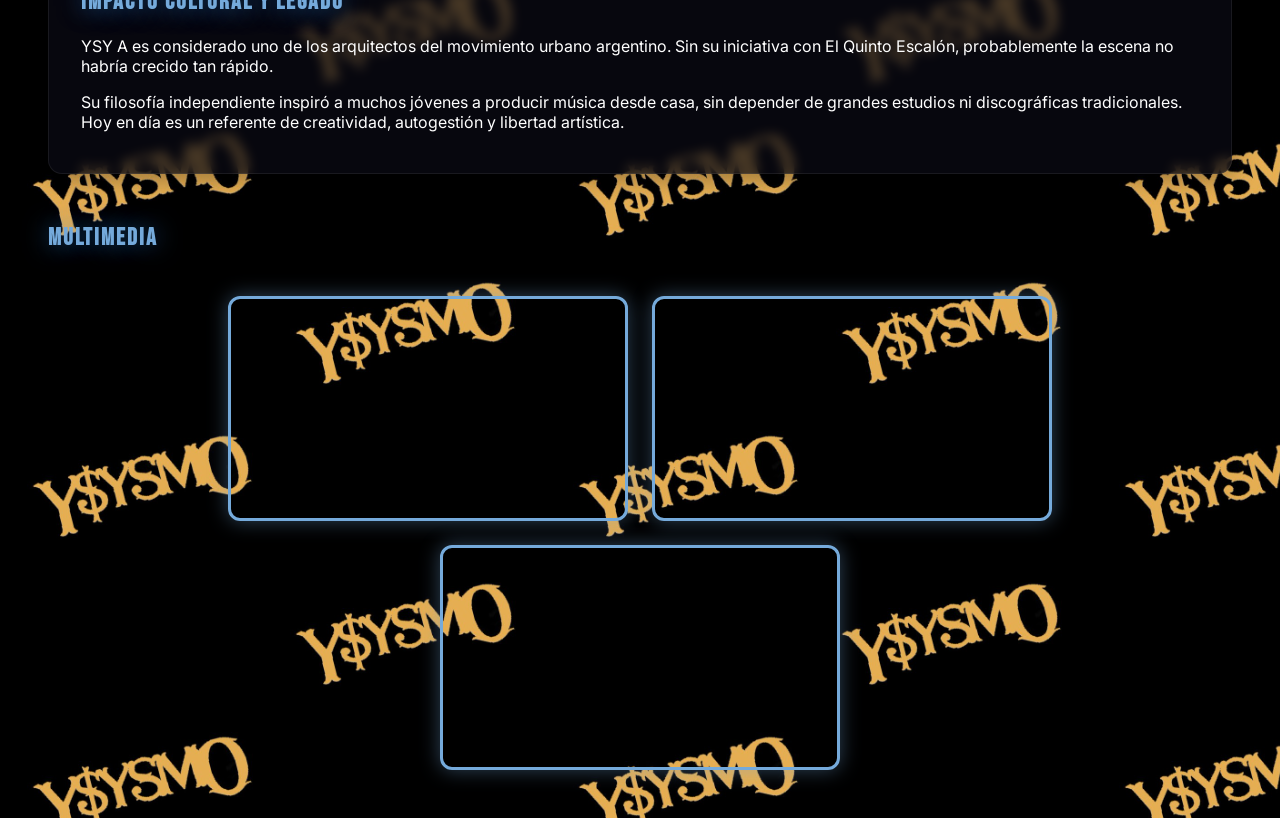
<file: ysy_a.html>
<!DOCTYPE html>
<html lang="es">

<head>
    <meta charset="UTF-8">
    <title>YSY A</title>
    <link rel="stylesheet" href="css/style.css">
    <script src="js/script_plataformas.js"></script>
    <link href="https://fonts.googleapis.com/css2?family=Bebas+Neue&family=Inter:wght@300;400;600&display=swap" rel="stylesheet">
</head>

<body class="ysy_a">

    <nav>
        <ul>
            <li><a href="index.html">Inicio</a></li>
            <li><a href="historia.html">Historia</a></li>
            <li><a href="duki.html">Duki</a></li>
            <li><a href="ysy_a.html">YSY A</a></li>
            <li><a href="neo_pistea.html">Neo Pistea</a></li>
            <li><a href="musica.html">Música</a></li>
            <li><a href="test.html">Test</a></li>
        </ul>

        <img src="img/sol_de_mayo.png" class="sol" alt="Sol de Mayo">

        <div class="info">
            <span>Ximena López Rubio</span>
            <span>1 DAM</span>
            <span>IES Leonardo Da Vinci</span>
        </div>
    </nav>

    <div class="pagina">

        <h2>Introducción</h2>

        <section id="Intro">
            <div class="contenedor-bloques">
                <div class="bloque">

                    <p>YSY A es uno de los artistas más importantes y respetados dentro del trap argentino. Más allá de
                        su faceta como rapero, es considerado uno de los principales impulsores culturales del
                        movimiento urbano en Buenos Aires. Su visión artística, su independencia y su mentalidad
                        creativa han sido claves para el desarrollo de toda una generación de músicos.</p>
                </div>
                <div class="bloque">
                    <img src="img/ysya2.jpg" alt="YSY A" class="ysya2">
                </div>
                <div class="bloque">
                    <p>Muchos lo describen como el “cerebro” del trap argentino, ya que no solo destaca por sus
                        canciones, sino también por haber creado espacios donde otros artistas pudieron crecer. Su papel
                        como organizador de eventos, productor y líder creativo fue fundamental para el nacimiento de
                        Modo Diablo y de toda la escena moderna. Su estilo combina técnica, lírica compleja y
                        experimentación musical, lo que lo convierte en uno de los artistas más versátiles del panorama
                        urbano latinoamericano.</p>
                </div>
            </div>
        </section>

        <section class="plataformas-section">
            <h2>Plataformas</h2>
            <div class="plataformas-grid">
                <a href="https://www.youtube.com/@ysy__a" class="plat-link" target="_blank">
                    <div class="plat-card">
                        <img src="img/youtube.png" alt="YouTube YSY A" width="70">
                        <span class="plat-nombre">YouTube</span>
                    </div>
                </a>
                <a href="https://open.spotify.com/intl-es/artist/2qWK8K2Jfh67UqtwY8tCW6" class="plat-link"
                    target="_blank">
                    <div class="plat-card">
                        <img src="img/spotify.png" alt="Spotify YSY A" width="70">
                        <span class="plat-nombre">Spotify</span>
                    </div>
                </a>
                <a href="https://music.apple.com/es/artist/ysy-a/1270499144" class="plat-link" target="_blank">
                    <div class="plat-card">
                        <img src="img/apple_music.png" alt="Apple Music YSY A" width="70">
                        <span class="plat-nombre">Apple Music</span>
                    </div>
                </a>
                <a href="https://www.instagram.com/ysy__a/" class="plat-link" target="_blank">
                    <div class="plat-card">
                        <img src="img/instagram.png" alt="Instagram YSY A" width="70">
                        <span class="plat-nombre">Instagram</span>
                    </div>
                </a>
            </div>
        </section>


        <section>
            <h2>Datos personales</h2>

            <table>
                <tr>
                    <th>Nombre completo</th>
                    <td>Alejo Nahuel Acosta Migliarini</td>
                </tr>
                <tr>
                    <th>Nombre artístico</th>
                    <td>YSY A</td>
                </tr>
                <tr>
                    <th>Fecha de nacimiento</th>
                    <td>12 de julio de 1998</td>
                </tr>
                <tr>
                    <th>Lugar de nacimiento</th>
                    <td>Buenos Aires, Argentina</td>
                </tr>
                <tr>
                    <th>Profesión</th>
                    <td>Rapero, compositor, productor y organizador cultural</td>
                </tr>
                <tr>
                    <th>Géneros</th>
                    <td>Trap, rap, hip hop, electrónica, funk</td>
                </tr>
            </table>
        </section>


        <div class="texto">
            <section>
                <h2>Primeros años</h2>

                <p>Desde muy joven mostró interés por la música, la poesía y el rap improvisado. Pasaba horas
                    escribiendo
                    letras, escuchando bases instrumentales y practicando rimas. Su curiosidad artística lo llevó a
                    investigar
                    diferentes estilos musicales, lo que más adelante se reflejaría en la variedad de sonidos presentes
                    en
                    sus
                    discos.</p>

                <p>A diferencia de otros artistas, YSY A no solo quería ser cantante, sino también crear espacios donde
                    otros
                    jóvenes pudieran expresarse. Esa mentalidad emprendedora marcaría toda su carrera.</p>
            </section>
        </div>

        <div class="texto">
            <section>
                <h2>Freestyle y El Quinto Escalón</h2>

                <p>Con tan solo 13 años organizó junto a unos amigos la primera edición de <b>El Quinto Escalón</b>, una
                    pequeña
                    competencia de freestyle celebrada en el Parque Rivadavia. Lo que comenzó como una reunión informal
                    fue
                    creciendo semana a semana hasta convertirse en la batalla más importante del país.</p>

                <p>Este evento permitió que cientos de jóvenes mostraran su talento y generó una comunidad enorme
                    alrededor
                    del
                    rap. Gracias a YouTube y las redes sociales, las batallas comenzaron a viralizarse y alcanzaron
                    millones
                    de
                    reproducciones.</p>

                <p>Artistas como Duki, Khea o Trueno surgieron de ese mismo espacio, demostrando la importancia
                    histórica de
                    esta iniciativa.</p>

                <img src="img/ysya3.jpg" alt="YSY A freestyle" width="350"
                    style="display:block; margin: 0 auto; border-radius: 10px;">
            </section>
        </div>

        <div class="texto">
            <section>
                <h2>Etapa en Modo Diablo</h2>

                <p>Durante esta etapa conoció a Duki y Neo Pistea, con quienes formó el colectivo Modo Diablo. El grupo
                    combinaba diferentes estilos: melodía, técnica y crudeza. YSY A aportaba estructura lírica, rapidez
                    mental y
                    gran presencia escénica.</p>

                <p>En la casa de Antezana 247 convivían, grababan y producían música de forma constante. Ese ambiente
                    creativo
                    dio origen a canciones que hoy son consideradas clásicas del trap argentino.</p>

            </section>
        </div>


        <div class="texto">
            <section>
                <h2>Carrera en solitario</h2>

                <p>Tras la separación del grupo, YSY A decidió mantener su independencia artística. Creó su propio sello
                    y
                    comenzó a lanzar álbumes conceptuales cada año, cuidando tanto el sonido como la estética visual.
                </p>

                <p>Sus proyectos destacan por la experimentación musical y por no depender de grandes discográficas.
                    Esto le
                    permitió mantener el control total de su obra.</p>
            </section>
        </div>

        <div class="texto">
            <section>
                <h2>Estilo musical y lírico</h2>

                <p>Se caracteriza por rimas complejas, métricas cambiantes y gran capacidad de improvisación. Sus letras
                    suelen
                    ser reflexivas, hablando de crecimiento personal, cultura urbana, amistad y superación.</p>

                <p>También incorpora sonidos electrónicos, funk, jazz y house, lo que hace que su música sea muy variada
                    y
                    difícil de encasillar en un solo género.</p>
            </section>
        </div>

        <section>
            <h2>Discografía destacada</h2>

            <table>
                <tr>
                    <th>Año</th>
                    <th>Álbum</th>
                    <th>Descripción</th>
                </tr>
                <tr>
                    <td>2018</td>
                    <td>Antezana 247</td>
                    <td>Homenaje a la casa donde nació el trap argentino</td>
                </tr>
                <tr>
                    <td>2019</td>
                    <td>Hecho a Mano</td>
                    <td>Proyecto independiente y experimental</td>
                </tr>
                <tr>
                    <td>2020</td>
                    <td>Mordiendo el Bozal</td>
                    <td>Sonido más agresivo y urbano</td>
                </tr>
                <tr>
                    <td>2021</td>
                    <td>Trap de Verdad</td>
                    <td>Regreso a las raíces del género</td>
                </tr>
                <tr>
                    <td>2023</td>
                    <td>YSYSMO</td>
                    <td>Evolución musical con influencias electrónicas</td>
                </tr>
            </table>
        </section>

        <div class="texto">
            <section>
                <h2>Impacto cultural y legado</h2>

                <p>YSY A es considerado uno de los arquitectos del movimiento urbano argentino. Sin su iniciativa con El
                    Quinto
                    Escalón, probablemente la escena no habría crecido tan rápido.</p>

                <p>Su filosofía independiente inspiró a muchos jóvenes a producir música desde casa, sin depender de
                    grandes
                    estudios ni discográficas tradicionales. Hoy en día es un referente de creatividad, autogestión y
                    libertad
                    artística.</p>
            </section>
        </div>


        <section class="multimedia">
            <h2>Multimedia</h2>

            <iframe width="400" height="225" src="https://www.youtube.com/embed/l9TYPaue1RY?si=CtqXi_4j6HDt_uIB"
                title="YouTube video player" frameborder="0"
                allow="accelerometer; autoplay; clipboard-write; encrypted-media; gyroscope; picture-in-picture; web-share"
                referrerpolicy="strict-origin-when-cross-origin" allowfullscreen></iframe>

            <iframe width="400" height="225" src="https://www.youtube.com/embed/9S0SPSvzy3E?si=7kXZIDxgTSqkJNwD"
                title="YouTube video player" frameborder="0"
                allow="accelerometer; autoplay; clipboard-write; encrypted-media; gyroscope; picture-in-picture; web-share"
                referrerpolicy="strict-origin-when-cross-origin" allowfullscreen></iframe>
            </iframe>

            <iframe width="400" height="225" src="https://www.youtube.com/embed/U4BCd4pz9Vc?si=EhwJx2KeVeHXcJPi"
                title="YouTube video player" frameborder="0"
                allow="accelerometer; autoplay; clipboard-write; encrypted-media; gyroscope; picture-in-picture; web-share"
                referrerpolicy="strict-origin-when-cross-origin" allowfullscreen></iframe>


        </section>

    </div>
</body>

</html>
</file>
<file: css/style.css>
:root {
    --color-primario: rgb(117, 170, 219);
}

* {
    box-sizing: border-box;
}

body {
    padding: 0;
    margin: 0;
    height: 100vh;
    display: flex;
    flex-direction: column;
}


/* TIPOGRAFÍA */
h1, h2, h3 {
    font-family: 'Bebas Neue', sans-serif;
    letter-spacing: 2px;
}

p, li, td, th, label, span, nav, nav a, nav li {
    font-family: 'Inter', sans-serif;
}

h2 {
    color: var(--color-primario);
    text-shadow: 0 0 25px rgba(64, 163, 255, 0.5);
}


/* NAV */
nav {
    position: relative;
    min-height: 50px;
    padding: 0.5rem 1rem;
    background: linear-gradient(to bottom, #75AADB 0%, #75AADB 33.33%, white 33.33%, white 66.66%, #75AADB 66.66%, #75AADB 100%);
    display: flex;
    justify-content: space-between;
    align-items: center;
    flex-shrink: 0;
    box-sizing: border-box;
}

nav ul {
    list-style: none;
    display: flex;
    gap: 0.8rem;
    padding: 0;
    margin: 0;
    z-index: 2;
}

nav ul li a:hover {
    text-decoration: underline;
}

nav a {
    text-decoration: none;
    color: black;
}

nav .sol {
    position: absolute;
    left: 50%;
    top: 50%;
    transform: translate(-50%, -50%);
    height: 30px;
    width: auto;
    pointer-events: none;
    z-index: 1;
}

nav .info {
    display: flex;
    flex-direction: column;
    align-items: center;
    text-align: center;
    gap: 0.2rem;
    z-index: 2;
    font-size: small;
    color: black;
}


/* FONDOS POR PÁGINA */
body.historia {
    background-image: url("../img/modo_diablo_fondo2.png");
    background-repeat: repeat-y;
    background-size: cover;
    color: #fff;
}

body.duki {
    background-image: url("../img/fondo_alas_morado.png");
    color: #fff;
}

body.ysy_a {
    background-image: url("../img/ysy_fondo_am_resized.jpg");
    color: #fff;
}

body.neo_pistea {
    background-image: url("../img/culto_logo_roj2.jpg");
    color: #fff;
}

body.musica {
    background-image: url("../img/fondo_musica.png");
    color: #fff;
    background-size: 100% auto;
    background-repeat: repeat-y;
    background-position: top center;
}


/* LAYOUT GENERAL */
div.pagina {
    padding: 3rem;
}

#hero {
    width: 100vw;
    flex: 1;
    background-image: linear-gradient(rgba(0, 0, 0, 0.7)), url("../img/modoDiablo1.jpg");
    background-position: center;
    background-size: cover;
    padding: 10rem;
    display: flex;
    align-items: center;

    .acciones {
        color: white;
        width: 25rem;
    }

    p {
        color: #cacaca;
        font-size: large;
    }

    a {
        border-radius: .25rem;
        text-transform: uppercase;
        font-style: normal;
        font-weight: 400;
        padding-left: 25px;
        padding-right: 25px;
        color: #fff;
        -webkit-clip-path: polygon(0 0, 0 0, 100% 0, 100% 0, 100% calc(100% - 15px), calc(100% - 15px) 100%, 15px 100%, 0 100%);
        clip-path: polygon(0 0, 0 0, 100% 0, 100% 0, 100% calc(100% - 15px), calc(100% - 15px) 100%, 15px 100%, 0 100%);
        height: 60px;
        font-size: 1.2rem;
        line-height: 14px;
        letter-spacing: 1.2px;
        transition: .2s .1s;
        background-image: linear-gradient(90deg, #1c1c1c, var(--color-primario));
        border: 0 solid;
        overflow: hidden;
        text-decoration: none;
        display: inline-flex;
        align-items: center;
        justify-content: center;
        font-family: Arial;
    }

    a:hover {
        cursor: pointer;
        transition: all .3s ease-in;
        padding-right: 30px;
        padding-left: 30px;
    }
}


/* TABLA */
table {
    align-self: center;
    margin: 1rem auto;
    width: 80%;
    border: 1px solid #ddd;
    border-radius: 10px;
    border-collapse: separate;
    border-spacing: 0;
    background: #fff;
    overflow: hidden;
    box-shadow: 0 4px 10px rgba(0, 0, 0, 0.05);
    color: black;
}

th, td {
    padding: 0.75rem;
    text-align: center;
    border-right: 1px solid #ddd;
    border-bottom: 1px solid #ddd;
}

tr td:last-child,
tr th:last-child {
    border-right: none;
}

tbody tr:last-child td {
    border-bottom: none;
}

th {
    background-color: var(--color-primario);
    color: white;
}


/* FOTOS */
.modoDiablo2,
.duki3,
.ysya2,
.neopistea2 {
    width: 320px;
    height: 180px;
    border-radius: 10px;
}


/* INTRODUCCIÓN */
.contenedor-bloques {
    display: flex;
    justify-content: center;
    gap: 2rem;
    flex-wrap: wrap;
    margin: 2rem auto;
}

.bloque {
    display: flex;
    flex-direction: column;
    align-items: center;
    text-align: center;
    justify-content: center;
    background-color: var(--color-primario);
    border-radius: 10px;
    padding: 1rem;
    margin: 1rem auto;
    max-width: 400px;
    box-shadow: 0 4px 12px rgba(0, 0, 0, 0.1);
}

.bloque img {
    width: 320px;
    height: auto;
    display: block;
    margin: 0 auto;
    border-radius: 10px;
}

.bloque p {
    font-size: 1rem;
    color: var(--color-texto);
    margin: auto;
}

body.historia .contenedor-bloques .bloque,
body.duki .contenedor-bloques .bloque,
body.ysy_a .contenedor-bloques .bloque,
body.neo_pistea .contenedor-bloques .bloque {
    background-color: rgba(117, 170, 219, 0.82);
    backdrop-filter: blur(4px);
}


/* SECCIONES DE TEXTO */
body.historia .pagina .texto section,
body.duki .pagina .texto section,
body.ysy_a .pagina .texto section,
body.neo_pistea .pagina .texto section {
    background: rgba(10, 10, 20, 0.72);
    backdrop-filter: blur(6px);
    -webkit-backdrop-filter: blur(6px);
    border-radius: 14px;
    padding: 1.6rem 2rem;
    margin-bottom: 1.8rem;
    border: 1px solid rgba(255, 255, 255, 0.07);
    box-shadow: 0 4px 24px rgba(0, 0, 0, 0.35);
}

body.historia .pagina .texto section h2,
body.duki .pagina .texto section h2,
body.ysy_a .pagina .texto section h2,
body.neo_pistea .pagina .texto section h2 {
    margin-top: 0;
}


/* PLATAFORMAS */
.plataformas-section {
    text-align: left;
}

.plataformas-grid {
    display: flex;
    justify-content: center;
    align-items: center;
    gap: 1.5rem;
    flex-wrap: wrap;
    padding: 1rem 0 1.5rem;
}

.plat-link {
    text-decoration: none;
}

.plat-card {
    display: flex;
    flex-direction: column;
    align-items: center;
    gap: 0.5rem;
    padding: 1rem 1.2rem;
    border-radius: 14px;
    background: rgba(255, 255, 255, 0.08);
    border: 1px solid rgba(255, 255, 255, 0.15);
    backdrop-filter: blur(6px);
    cursor: pointer;
    transition: transform 0.25s ease, background 0.25s ease, box-shadow 0.25s ease;
    will-change: transform;
    min-width: 90px;
}

.plat-card:hover {
    transform: translateY(-8px) scale(1.08);
    background: rgba(117, 170, 219, 0.25);
    box-shadow: 0 12px 28px rgba(117, 170, 219, 0.35);
}

.plat-card img {
    display: block;
    width: 64px;
    height: 64px;
    object-fit: contain;
    transition: filter 0.25s ease;
}

.plat-card:hover img {
    filter: drop-shadow(0 0 8px rgba(117, 170, 219, 0.8));
}

.plat-nombre {
    font-size: 0.78rem;
    font-family: Arial, sans-serif;
    color: rgba(255, 255, 255, 0.85);
    letter-spacing: 0.5px;
    white-space: nowrap;
}


/* BARRA NAVEGACIÓN MÚSICA */
.nav-buttons {
    display: flex;
    width: 100%;
}

.nav-buttons a {
    flex: 1;
    text-align: center;
    background-color: #ee2b38;
    color: white;
    text-decoration: none;
    padding: 1rem 0;
    font-weight: bold;
    font-size: 1rem;
    border-right: 2px solid #a11d25;
    transition: background-color 0.2s, transform 0.2s;
}

.nav-buttons a:last-child {
    border-right: none;
}

.nav-buttons a:hover {
    background-color: #d35d5d;
    transform: translateY(-2px);
}


/* SPOTIFY EN MÚSICA */
.spotify-container h2 {
    text-align: center;
    margin-bottom: 20px;
    font-size: 2em;
}

.spotify-container section {
    margin-bottom: 4rem;
    display: grid;
    grid-template-columns: repeat(2, 25rem);
    gap: 0.25rem 3rem;
    justify-content: center;
}

.spotify-iframe {
    position: relative;
    width: 100%;
    padding-top: 50%;
}

.spotify-iframe iframe {
    position: absolute;
    top: 0;
    left: 0;
    width: 100%;
    height: 100%;
    border-radius: 12px;
}

.music-note {
    position: fixed;
    top: -60px;
    font-size: 1.8rem;
    opacity: 0;
    pointer-events: none;
    user-select: none;
    z-index: 0;
    animation: noteFall linear forwards;
}

@keyframes noteFall {
    0% {
        transform: translateY(0) rotate(0deg) scale(0.8);
        opacity: 0;
    }
    10% {
        opacity: 0.85;
    }
    85% {
        opacity: 0.7;
    }
    100% {
        transform: translateY(110vh) rotate(360deg) scale(1.1);
        opacity: 0;
    }
}


/* IFRAMES */
body.historia iframe[src*="google.com/maps"] {
    display: block;
    margin: 1.5rem auto;
    width: 40%;
    height: 300px;
    border: 3px solid var(--color-primario);
    border-radius: 12px;
    box-shadow: 0 0 20px rgba(117, 170, 219, 0.4);
}

body.historia div.flex-mapa iframe[src*="google.com/maps"] {
    margin: 0;
    width: 40%;
    height: 300px;
}

iframe[src*="youtube.com"] {
    border: 3px solid var(--color-primario);
    border-radius: 12px;
    box-shadow: 0 0 20px rgba(117, 170, 219, 0.4);
}


/* MULTIMEDIA */
section.multimedia {
    display: flex;
    flex-wrap: wrap;
    justify-content: center;
    align-items: center;
    gap: 1.5rem;
}

section.multimedia h2 {
    width: 100%;
    text-align: left;
}
</file>
<file: css/style_test.css>
/* ===== BASE ===== */
body.test {
    background-image: url("../img/fondo_test2.png");
    display: block;
    margin: 0 auto;
    color: white;
    background-size: 100% auto;
    background-repeat: repeat-y;
    background-position: top center;
}

/* ===== TÍTULO ===== */
.test-header {
    text-align: center;
    padding: 2.5rem 1rem 1rem;
}

.test-header h1 {
    font-size: 2.4rem;
    color: var(--color-primario);
    letter-spacing: 3px;
    text-shadow: 0 0 30px rgba(117, 170, 219, 0.6);
    margin: 0 0 0.3rem;
}

.test-header .subtitulo {
    font-family: Arial, sans-serif;
    font-size: 0.8rem;
    letter-spacing: 4px;
    text-transform: uppercase;
    color: rgba(117, 170, 219, 0.7);
    margin: 0;
}

/* ===== BARRA DE PROGRESO ===== */
.barra-progreso-wrap {
    width: 60%;
    max-width: 700px;
    margin: 1rem auto 0;
    text-align: center;
}

.barra-progreso-wrap span {
    font-family: Arial, sans-serif;
    font-size: 0.75rem;
    color: rgba(255,255,255,0.5);
    display: block;
    margin-bottom: 0.3rem;
    letter-spacing: 1px;
}

.barra-fondo {
    width: 100%;
    height: 5px;
    background: rgba(255,255,255,0.1);
    border-radius: 10px;
    overflow: hidden;
}

.barra-relleno {
    height: 100%;
    width: 0%;
    background: linear-gradient(90deg, var(--color-primario), #a0d4ff);
    border-radius: 10px;
    transition: width 0.4s ease;
}

/* ===== FORMULARIO CONTENEDOR ===== */
div.formulario {
    width: 62%;
    max-width: 820px;
    margin: 1.5rem auto 3rem;
}

.formulario {
    background: rgba(18, 18, 28, 0.85);
    padding: 2rem 2.5rem;
    border-radius: 18px;
    box-shadow: 0 0 40px rgba(64, 163, 255, 0.25), inset 0 0 0 1px rgba(117,170,219,0.12);
    backdrop-filter: blur(8px);
}

/* ===== FIELDSETS ===== */
fieldset {
    border: 1px solid rgba(117, 170, 219, 0.35);
    border-radius: 14px;
    padding: 1.5rem 1.5rem 1rem;
    margin-bottom: 1.8rem;
    background: rgba(255,255,255,0.03);
    position: relative;
}

legend {
    color: var(--color-primario);
    font-weight: bold;
    padding: 0 12px;
    font-size: 1rem;
    letter-spacing: 1px;
    text-shadow: 0 0 12px rgba(117,170,219,0.5);
}

/* ===== INPUTS DE TEXTO ===== */
input[type="text"],
input[type="email"],
input[type="tel"],
input[type="number"],
select {
    width: 100%;
    padding: 10px 14px;
    margin-top: 6px;
    margin-bottom: 12px;
    border-radius: 8px;
    border: 1px solid rgba(117,170,219,0.3);
    background: rgba(255,255,255,0.07);
    color: white;
    font-family: Arial, sans-serif;
    font-size: 0.9rem;
    transition: border-color 0.2s, box-shadow 0.2s;
    outline: none;
    box-sizing: border-box;
}

input[type="text"]:focus,
input[type="email"]:focus,
input[type="tel"]:focus,
input[type="number"]:focus,
select:focus {
    border-color: var(--color-primario);
    box-shadow: 0 0 10px rgba(117,170,219,0.35);
}

select option {
    background: #1a1a2e;
    color: white;
}

label {
    font-family: Arial, sans-serif;
    font-size: 0.9rem;
    color: rgba(255,255,255,0.85);
    display: block;
}

/* ===== PREGUNTAS ===== */
.pregunta {
    margin: 1.2rem 0 0.6rem;
    font-family: Arial, sans-serif;
    font-size: 0.95rem;
    font-weight: bold;
    color: white;
    display: flex;
    align-items: baseline;
    gap: 0.5rem;
}

.num-pregunta {
    display: inline-flex;
    align-items: center;
    justify-content: center;
    min-width: 26px;
    height: 26px;
    background: var(--color-primario);
    color: #0a0a1a;
    border-radius: 50%;
    font-size: 0.75rem;
    font-weight: 900;
    flex-shrink: 0;
}

/* ===== OPCIONES RADIO/CHECKBOX ESTILIZADAS ===== */
.opcion-label {
    display: flex;
    align-items: center;
    gap: 0.7rem;
    padding: 0.55rem 1rem;
    margin: 0.3rem 0;
    border-radius: 9px;
    border: 1px solid rgba(255,255,255,0.1);
    background: rgba(255,255,255,0.04);
    cursor: pointer;
    font-family: Arial, sans-serif;
    font-size: 0.88rem;
    color: rgba(255,255,255,0.85);
    transition: background 0.18s, border-color 0.18s, transform 0.15s;
    user-select: none;
}

.opcion-label:hover {
    background: rgba(117,170,219,0.15);
    border-color: rgba(117,170,219,0.5);
    transform: translateX(4px);
}

.opcion-label input[type="radio"],
.opcion-label input[type="checkbox"] {
    accent-color: var(--color-primario);
    width: 16px;
    height: 16px;
    flex-shrink: 0;
    cursor: pointer;
}

.opcion-label.seleccionada {
    background: rgba(117, 170, 219, 0.2);
    border-color: var(--color-primario);
    color: white;
}

/* ===== BOTONES SUBMIT/RESET ===== */
.botones-form {
    display: flex;
    gap: 1rem;
    justify-content: center;
    margin-top: 1.5rem;
    flex-wrap: wrap;
}

input[type="submit"],
input[type="reset"] {
    border: none;
    padding: 12px 28px;
    border-radius: 10px;
    cursor: pointer;
    font-weight: bold;
    font-family: Arial, sans-serif;
    font-size: 0.95rem;
    letter-spacing: 0.5px;
    transition: transform 0.2s, box-shadow 0.2s, background 0.2s;
}

input[type="submit"] {
    background: linear-gradient(135deg, var(--color-primario), #3a8fd4);
    color: #0a0a1a;
    box-shadow: 0 4px 18px rgba(117,170,219,0.4);
}

input[type="submit"]:hover {
    background: linear-gradient(135deg, #1bb300, #0d8a00);
    color: white;
    transform: translateY(-3px) scale(1.04);
    box-shadow: 0 8px 22px rgba(27,179,0,0.45);
}

input[type="reset"] {
    background: rgba(255,255,255,0.08);
    color: rgba(255,255,255,0.7);
    border: 1px solid rgba(255,255,255,0.2);
    box-shadow: none;
}

input[type="reset"]:hover {
    background: rgba(179,0,0,0.7);
    color: white;
    border-color: transparent;
    transform: translateY(-3px) scale(1.04);
    box-shadow: 0 8px 20px rgba(179,0,0,0.4);
}
</file>
